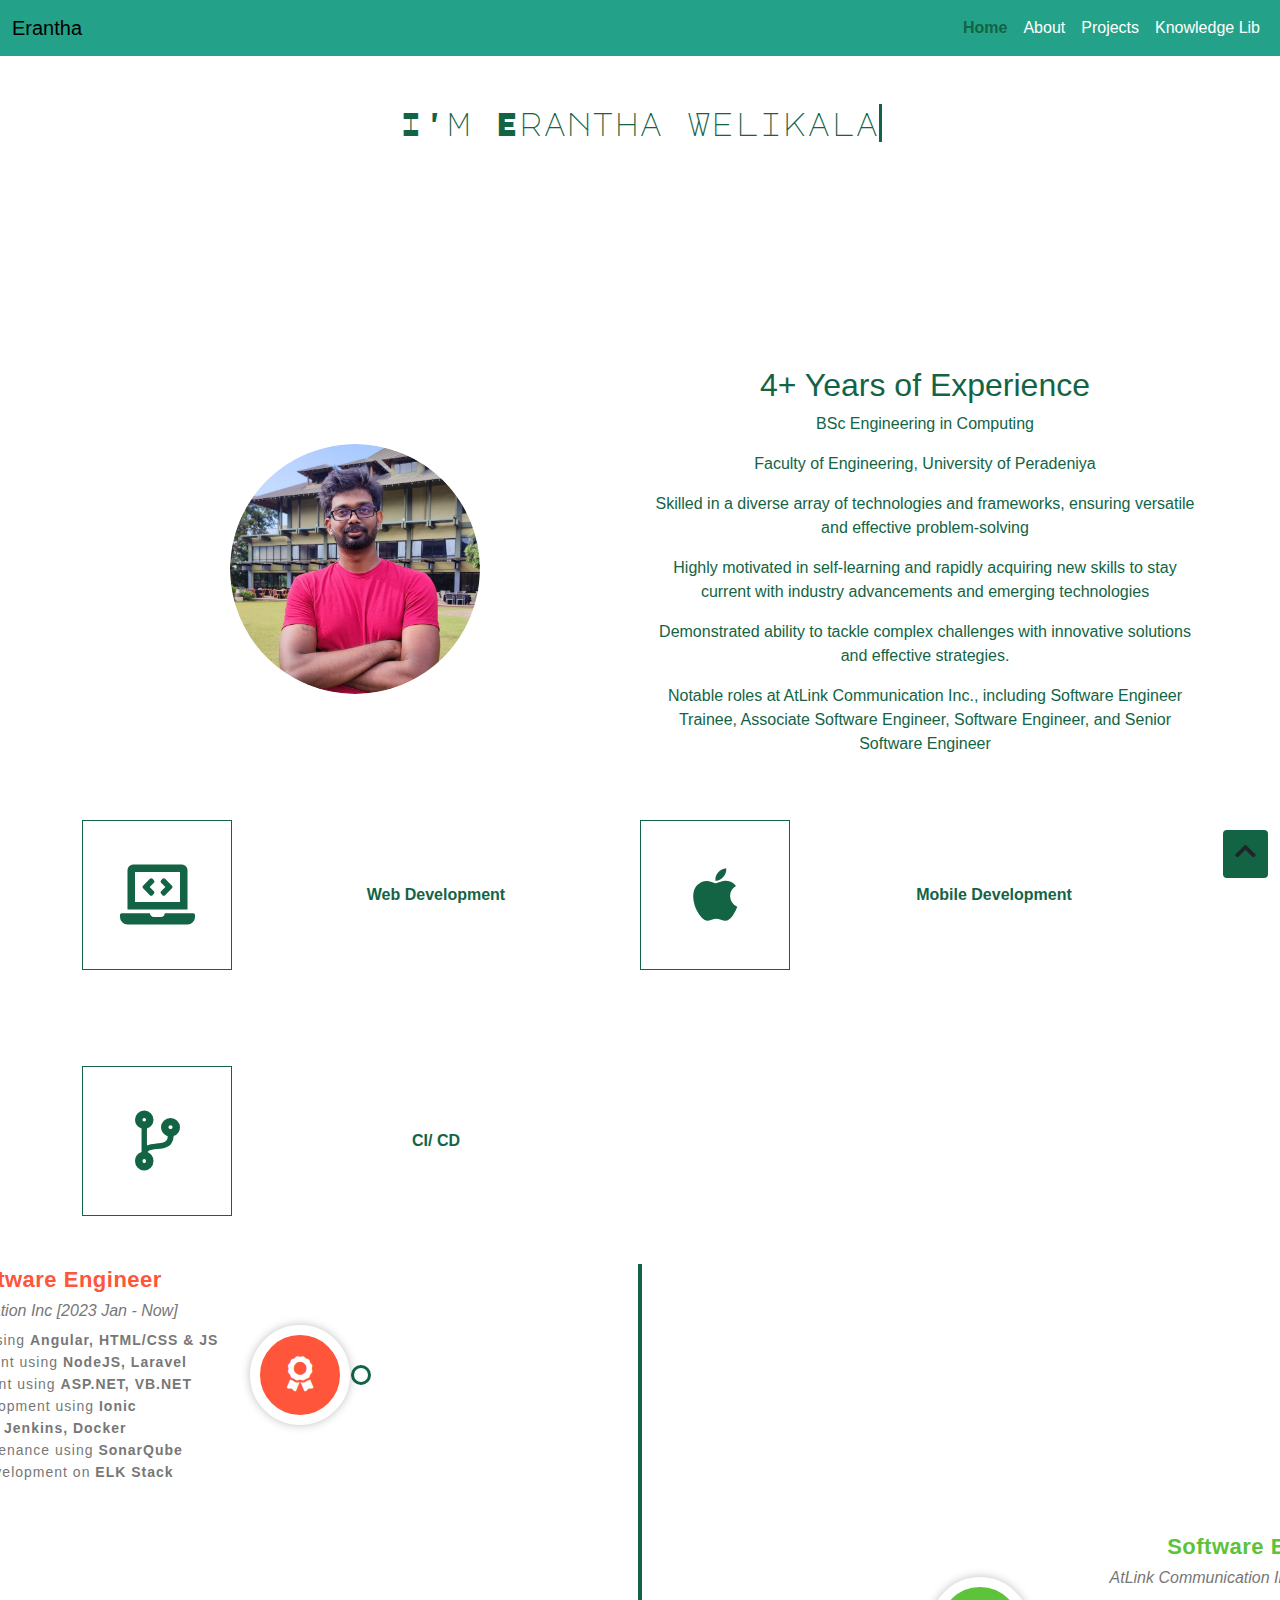
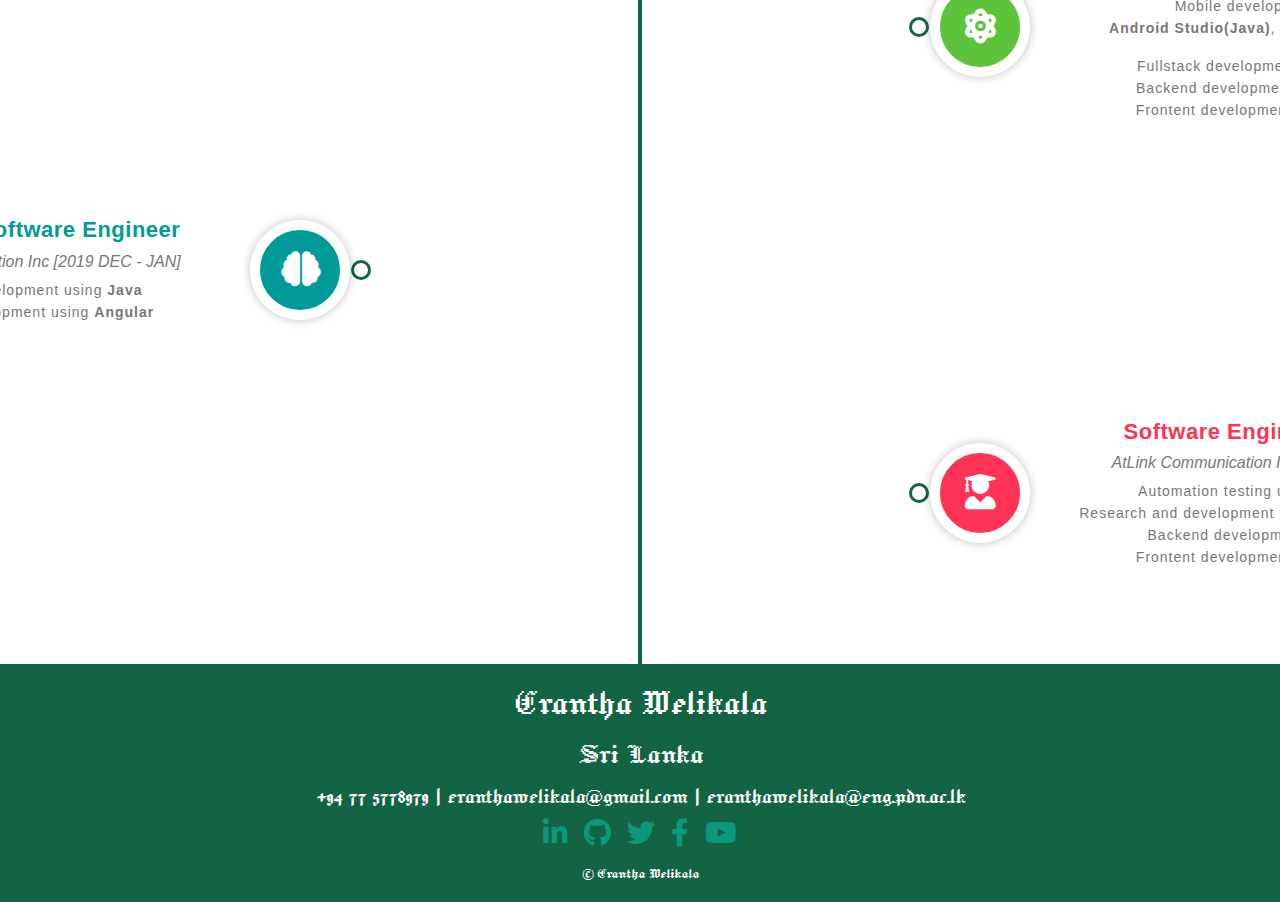
<file: index.html>
<!doctype html><html lang="en"><head><meta charset="utf-8"/><title>Erantha Welikala</title><meta name="title" content="Erantha Welikala"/><meta name="description" content="Explore the portfolio of Erantha Welikala, showcasing high-quality web development projects with expertise in both frontend and backend technologies."/><meta property="og:type" content="website"/><meta property="og:url" content="https://eranthawelikala.github.io/"/><meta property="og:title" content="Erantha Welikala"/><meta property="og:description" content="Explore the portfolio of Erantha Welikala, showcasing high-quality web development projects with expertise in both frontend and backend technologies."/><meta property="og:image" content="https://res.cloudinary.com/dubop55j1/image/upload/w_1000,c_fill,ar_1:1,g_auto,r_max,bo_5px_solid_red,b_rgb:262c35/v1721418538/lnxa11ok6hb4zctvejz9.png"/><meta property="twitter:card" content="summary_large_image"/><meta property="twitter:url" content="https://eranthawelikala.github.io/"/><meta property="twitter:title" content="Erantha Welikala"/><meta property="twitter:description" content="Explore the portfolio of Erantha Welikala, showcasing high-quality web development projects with expertise in both frontend and backend technologies."/><meta property="twitter:image" content="https://res.cloudinary.com/dubop55j1/image/upload/w_1000,c_fill,ar_1:1,g_auto,r_max,bo_5px_solid_red,b_rgb:262c35/v1721418538/lnxa11ok6hb4zctvejz9.png"/><link rel="icon" type="image/png" sizes="32x32" href="/favicon-32x32.png"><link rel="icon" type="image/png" sizes="16x16" href="/favicon-16x16.png"><meta name="viewport" content="width=device-width,initial-scale=1"/><link rel="preconnect" href="https://fonts.googleapis.com"><link rel="preconnect" href="https://fonts.gstatic.com" crossorigin><link href="https://fonts.googleapis.com/css2?family=Jacquard+12&family=Major+Mono+Display&display=swap" rel="stylesheet"><link href="https://cdnjs.cloudflare.com/ajax/libs/font-awesome/5.10.0/css/all.min.css" rel="stylesheet"><link rel="manifest" href="/manifest.json"/><script async src="https://www.googletagmanager.com/gtag/js?id=G-7Y8QKWNHR9"></script><script>function gtag(){dataLayer.push(arguments)}window.dataLayer=window.dataLayer||[],gtag("js",new Date),gtag("config","G-7Y8QKWNHR9")</script><script defer="defer" src="/static/js/main.39b03e7c.js"></script><link href="/static/css/main.6540b9e8.css" rel="stylesheet"></head><body><noscript>You need to enable JavaScript to run this app.</noscript><div id="root"></div></body></html>
</file>
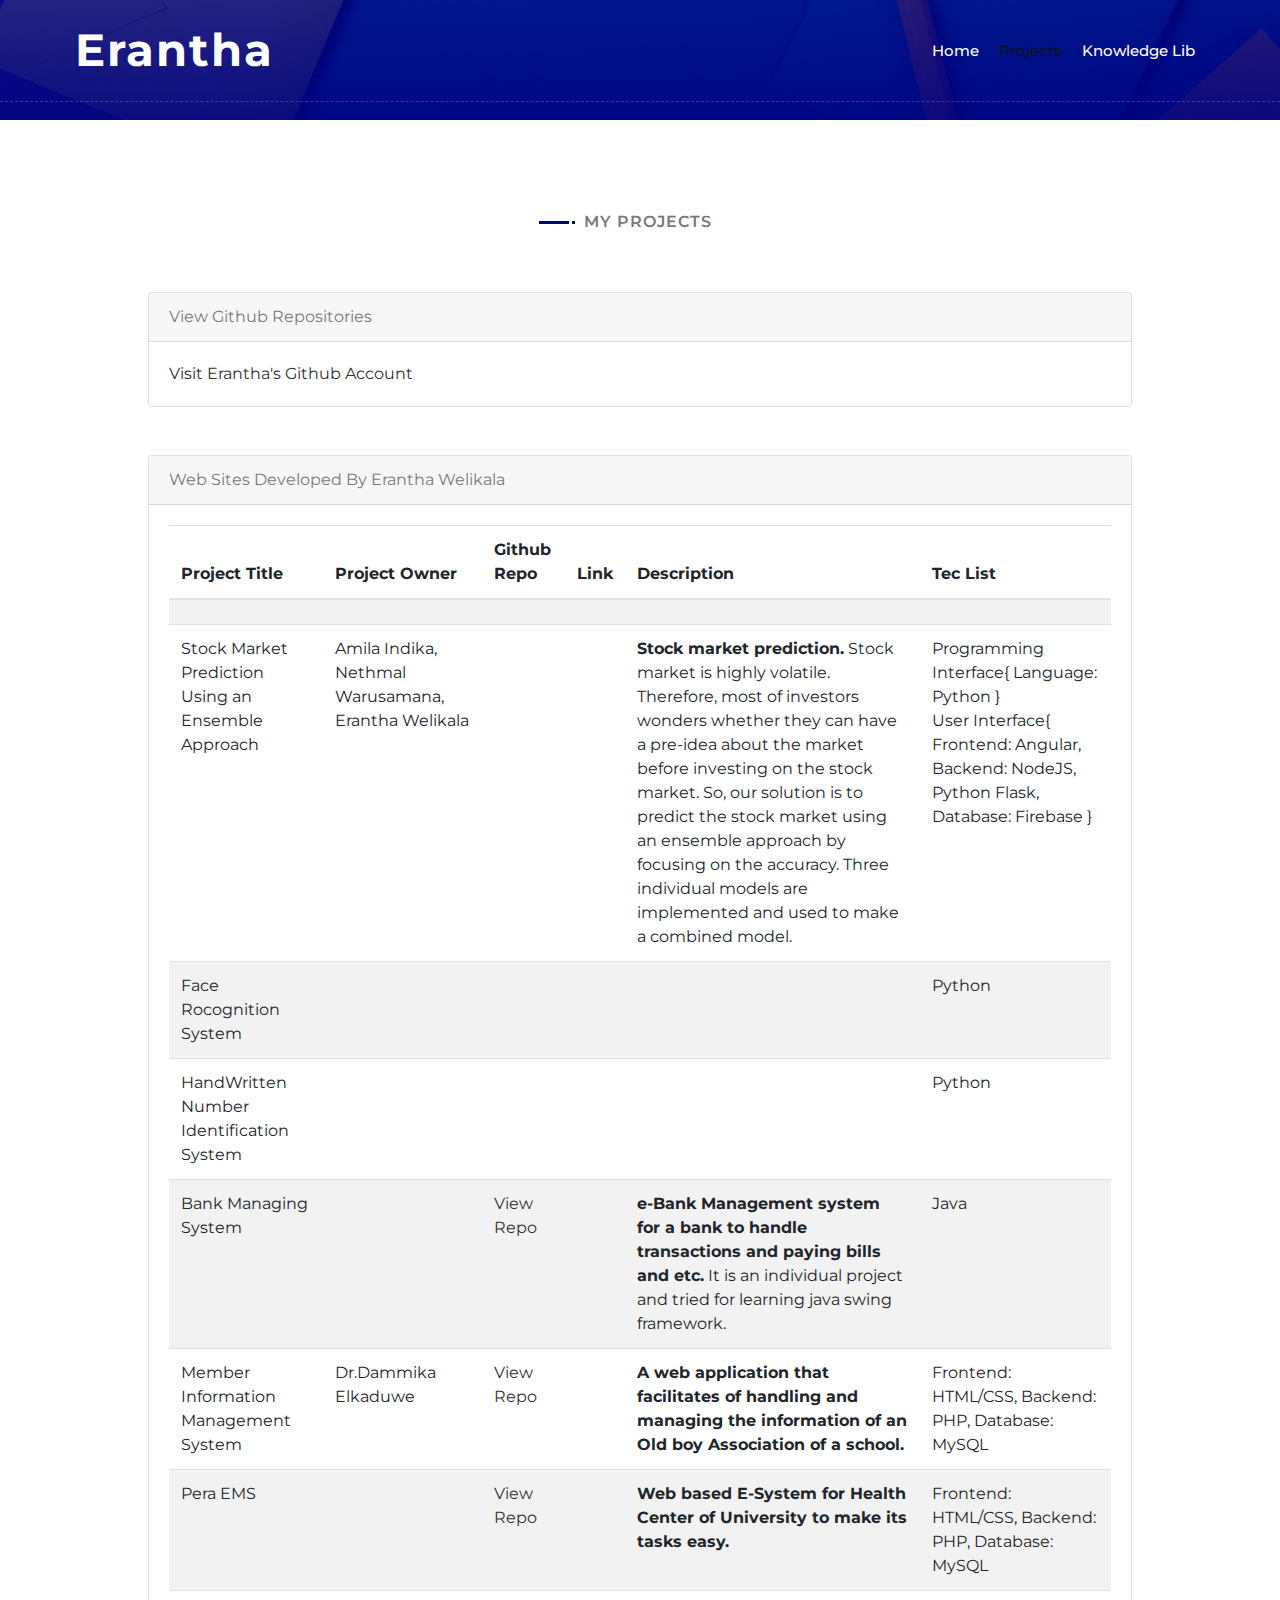
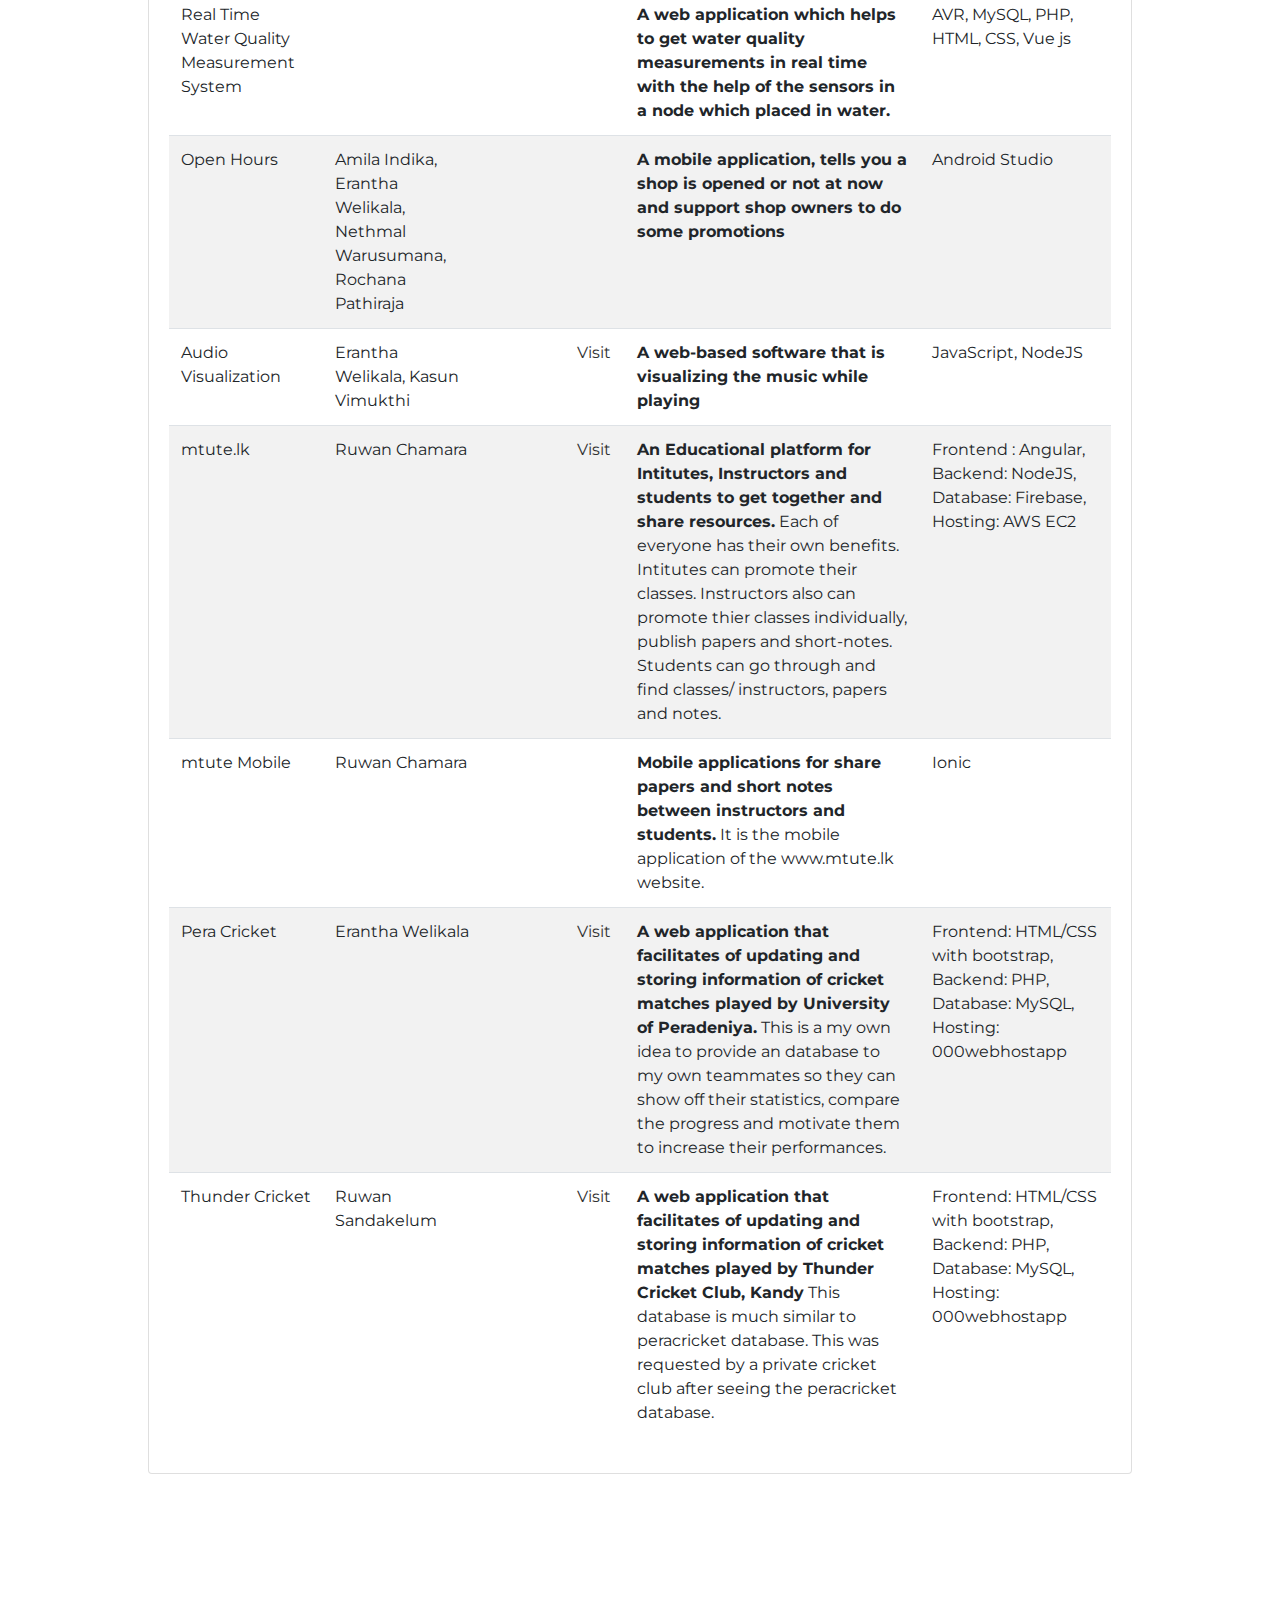
<file: projects/index.html>
<!DOCTYPE html>
<html lang="en">
    <head>
        <meta charset="utf-8">
        <title>Erantha Welikala</title>
        <meta content="width=device-width, initial-scale=1.0" name="viewport">
        <meta content="Erantha Welikala, Erantha, Software Engineer, UOP" name="keywords">
        <meta content="Erantha Welikala, Computer Engineer" name="description">

        <!-- Favicon -->
        <link href="/img/favicon.ico" rel="icon">

        <!-- Google Font -->
        <link href="https://fonts.googleapis.com/css2?family=Montserrat:wght@300;400;500;600;700&display=swap" rel="stylesheet">

        <!-- CSS Libraries -->
        <link href="https://stackpath.bootstrapcdn.com/bootstrap/4.4.1/css/bootstrap.min.css" rel="stylesheet">
        <link href="https://cdnjs.cloudflare.com/ajax/libs/font-awesome/5.10.0/css/all.min.css" rel="stylesheet">
        <link href="/lib/animate/animate.min.css" rel="stylesheet">
        <link href="/lib/owlcarousel/assets/owl.carousel.min.css" rel="stylesheet">
        <link href="/lib/lightbox/css/lightbox.min.css" rel="stylesheet">

        <!-- Template Stylesheet -->
        <link href="/css/style.css" rel="stylesheet">
    </head>

    <body data-spy="scroll" data-target=".navbar" data-offset="51">
        <!-- Nav Bar Start -->
        <div class="navbar navbar-expand-lg bg-light navbar-light">
            <div class="container-fluid">
                <a href="index.html" class="navbar-brand">Erantha</a>
                <button type="button" class="navbar-toggler" data-toggle="collapse" data-target="#navbarCollapse">
                    <span class="navbar-toggler-icon"></span>
                </button>

                <div class="collapse navbar-collapse justify-content-between" id="navbarCollapse">
                    <div class="navbar-nav ml-auto">
                        <a href="/" class="nav-item nav-link">Home</a>
                        <a href="/projects" class="nav-item nav-link active">Projects</a>
                        <a href="/technologies" class="nav-item nav-link">Knowledge Lib</a>
                    </div>
                </div>
            </div>
        </div>
        <!-- Nav Bar End -->


        <!-- Hero Start -->
        <div class="hero" id="home">
        </div>
        <!-- Hero End -->


        <!-- Projects Start -->
        <div class="projects" id="projects">
            <div class="container">
                <div class="section-header text-center wow zoomIn" data-wow-delay="0.1s">
                    <p>My Projects</p>
                </div>
                <div class="container-fluid">
                    <div class="card m-5">
                        <div class="card-header">
                            View Github Repositories
                        </div>
                        <div class="card-body">
                            <a href="https://github.com/eranthaWELIKALA">Visit Erantha's Github Account</a>
                        </div>
                    </div>
                    
                    <div class="card m-5">
                        <div class="card-header">
                            Web Sites Developed By Erantha Welikala
                        </div>
                        <div class="card-body">
                            <table class="table table-striped">
                            <thead>
                                <th>Project Title</th>
                                <th>Project Owner</th>
                                <th>Github Repo</th>
                                <th>Link</th>
                                <th>Description</th>
                                <th>Tec List</th>
                            </thead>
                            <tbody>
                                <tr>
                                <td></td>
                                <td></td>
                                <td></td>
                                <td></td>
                                <td></td>
                                <td></td>
                                </tr>
                                <tr>
                                <td>Stock Market Prediction Using an Ensemble Approach</td>
                                <td>Amila Indika, Nethmal Warusamana, Erantha Welikala</td>
                                <td></td>
                                <td></td>
                                <td>
                                    <b>Stock market prediction.</b>
                                    Stock market is highly volatile. Therefore, most of investors wonders whether they can have a pre-idea about the market before investing on the stock market.
                                    So, our solution is to predict the stock market using an ensemble approach by focusing on the accuracy. Three individual models are implemented and used to make a combined model.
                                </td>
                                <td>
                                    Programming Interface{
                                    Language: Python
                                    }<br>
                                    User Interface{
                                    Frontend: Angular, Backend: NodeJS, Python Flask, Database: Firebase
                                    }
                                </td>
                                </tr>
                                <tr>
                                <td>Face Rocognition System</td>
                                <td></td>
                                <td></td>
                                <td></td>
                                <td></td>
                                <td>Python</td>
                                </tr>
                                <tr>
                                <td>HandWritten Number Identification System</td>
                                <td></td>
                                <td></td>
                                <td></td>
                                <td></td>
                                <td>Python</td>
                                </tr>
                                <tr>
                                <td>Bank Managing System</td>
                                <td></td>
                                <td><a href="https://github.com/eranthaWELIKALA/Bank_Management_System ">View Repo</a></td>
                                <td></td>
                                <td>
                                    <b>e-Bank Management system for a bank to handle transactions and paying bills and etc.</b>
                                    It is an individual project and tried for learning java swing framework.
                                </td>
                                <td>Java</td>
                                </tr>
                                <tr>
                                <td>Member Information Management System</td>
                                <td>Dr.Dammika Elkaduwe</td>
                                <td><a href="https://github.com/eranthaWELIKALA/ProjectCO227.git ">View Repo</a></td>
                                <td></td>
                                <td><b>A web application that facilitates of handling and managing the information of an Old boy Association of a school.</b></td>
                                <td>
                                    Frontend: HTML/CSS, 
                                    Backend: PHP,
                                    Database: MySQL
                                </td>
                                </tr>
                                <tr>
                                <td>Pera EMS</td>
                                <td></td>
                                <td><a href="https://github.com/eranthaWELIKALA/PeraEMS-Project.git">View Repo</a></td>
                                <td></td>
                                <td><b>Web based E-System for Health Center of University to make its tasks easy.</b></td>
                                <td>
                                    Frontend: HTML/CSS, 
                                    Backend: PHP,
                                    Database: MySQL
                                </td>
                                </tr>
                                <tr>
                                <td>Real Time Water Quality Measurement System </td>
                                <td></td>
                                <td></td>
                                <td></td>
                                <td><b>A web application which helps to get water quality measurements in real time with the help of the sensors in a node which placed in water.</b></td>
                                <td>
                                    AVR, MySQL, PHP, HTML, CSS, Vue js  
                                </td>
                                </tr>
                                <tr>
                                <td>Open Hours</td>
                                <td>Amila Indika, Erantha Welikala, Nethmal Warusumana, Rochana Pathiraja</td>
                                <td></td>
                                <td></td>
                                <td><b>A mobile application, tells you a shop is opened or not at now and support shop owners to do some promotions</b></td>
                                <td>Android Studio </td>
                                </tr>
                                <tr>
                                <td>Audio Visualization</td>
                                <td>
                                    Erantha Welikala, Kasun Vimukthi
                                </td>
                                <td></td>
                                <td><a href="https://bestmusicvisualizer.herokuapp.com/">Visit</a></td>
                                <td><b>A web-based software that is visualizing the music while playing</b></td>
                                <td>JavaScript, NodeJS </td>
                                </tr>
                                <tr>
                                <td>mtute.lk</td>
                                <td>Ruwan Chamara</td>
                                <td></td>
                                <td><a href="http://www.mtute.lk">Visit</a></td>
                                <td>
                                    <b>An Educational platform for Intitutes, Instructors and students to get together and share resources.</b>
                                    Each of everyone has their own benefits. Intitutes can promote their classes. 
                                    Instructors also can promote thier classes individually, publish papers and short-notes. 
                                    Students can go through and find classes/ instructors, papers and notes.
                                </td>
                                <td>
                                    Frontend : Angular, 
                                    Backend: NodeJS, 
                                    Database: Firebase, 
                                    Hosting: AWS EC2</td>
                                </tr>
                                <tr>
                                <td>mtute Mobile</td>
                                <td>Ruwan Chamara</td>
                                <td></td>
                                <td></td>
                                <td>
                                    <b>Mobile applications for share papers and short notes between instructors and students.</b>
                                    It is the mobile application of the www.mtute.lk website.
                                </td>
                                <td>Ionic</td>
                                </tr>
                                <tr>
                                <td>Pera Cricket</td>
                                <td>Erantha Welikala</td>
                                <td></td>
                                <td><a href="https://peracricket.000webhostapp.com">Visit</a></td>
                                <td>
                                    <b>A web application that facilitates of updating and storing information of cricket matches played by University of Peradeniya.</b>                   
                                    This is a my own idea to provide an database to my own teammates so they can show off their statistics, 
                                    compare the progress and motivate them to increase their performances.
                                </td>
                                <td>
                                    Frontend: HTML/CSS with bootstrap,
                                    Backend: PHP,
                                    Database: MySQL,
                                    Hosting: 000webhostapp
                                </td>
                                </tr>
                                <tr>
                                <td>Thunder Cricket</td>
                                <td>Ruwan Sandakelum</td>
                                <td></td>
                                <td><a href="https://thundercc.000webhostapp.com">Visit</a></td>
                                <td>
                                    <b>A web application that facilitates of updating and storing information of cricket matches played by Thunder Cricket Club, Kandy</b>
                                    This database is much similar to peracricket database. This was requested by a private cricket club after seeing the peracricket database.
                                </td>
                                <td>
                                    Frontend: HTML/CSS with bootstrap,
                                    Backend: PHP,
                                    Database: MySQL,
                                    Hosting: 000webhostapp
                                </td>
                                </tr>
                            </tbody>
                            </table>
                        </div>
                    </div>
                </div>
            </div>
        </div>
        <!-- Projects End -->


        <!-- Footer Start -->
        <div class="footer wow fadeIn" data-wow-delay="0.3s">
            <div class="container-fluid">
                <div class="container">
                    <div class="footer-info">
                        <h2>Erantha Welikala</h2>
                        <h3>Colombo, Sri Lanka</h3>
                        <div class="footer-menu">
                            <p>+94 77 5778979</p>
                            <p>eranthawelikala@gmail.com</p>
                            <p>eranthawelikala@eng.pdn.ac.lk</p>
                        </div>
                        <div class="footer-social">
                            <a href="https://twitter.com/Eranthawelikala"><i class="fab fa-twitter"></i></a>
                            <a href="https://www.facebook.com/erantha.welikala"><i class="fab fa-facebook-f"></i></a>
                            <a href="https://www.youtube.com/channel/UCmRE5-5F7sRd74FTl3sHNnw"><i class="fab fa-youtube"></i></a>
                            <a href="https://github.com/eranthaWELIKALA"><i class="fab fa-github"></i></a>
                            <a href="https://www.linkedin.com/in/eranthawelikala/"><i class="fab fa-linkedin-in"></i></a>
                        </div>
                    </div>
                </div>
                <div class="container copyright">
                    <p>&copy; <a href="#">Erantha Welikala</a></p>
                </div>
            </div>
        </div>
        <!-- Footer End -->
        
        
        <!-- Back to top button -->
        <a href="#" class="btn back-to-top"><i class="fa fa-chevron-up"></i></a>
        
        
        <!-- Pre Loader -->
        <div id="loader" class="show">
            <div class="loader"></div>
        </div>

        
        <!-- JavaScript Libraries -->
        <script src="https://code.jquery.com/jquery-3.4.1.min.js"></script>
        <script src="https://stackpath.bootstrapcdn.com/bootstrap/4.4.1/js/bootstrap.bundle.min.js"></script>
        <script src="/lib/easing/easing.min.js"></script>
        <script src="/lib/wow/wow.min.js"></script>
        <script src="/lib/waypoints/waypoints.min.js"></script>
        <script src="/lib/typed/typed.min.js"></script>
        <script src="/lib/owlcarousel/owl.carousel.min.js"></script>
        <script src="/lib/isotope/isotope.pkgd.min.js"></script>
        <script src="/lib/lightbox/js/lightbox.min.js"></script>
        
        <!-- Contact Javascript File -->
        <script src="/mail/jqBootstrapValidation.min.js"></script>
        <script src="/mail/contact.js"></script>

        <!-- Template Javascript -->
        <script src="/js/main.js"></script>
    </body>
</html>
</file>
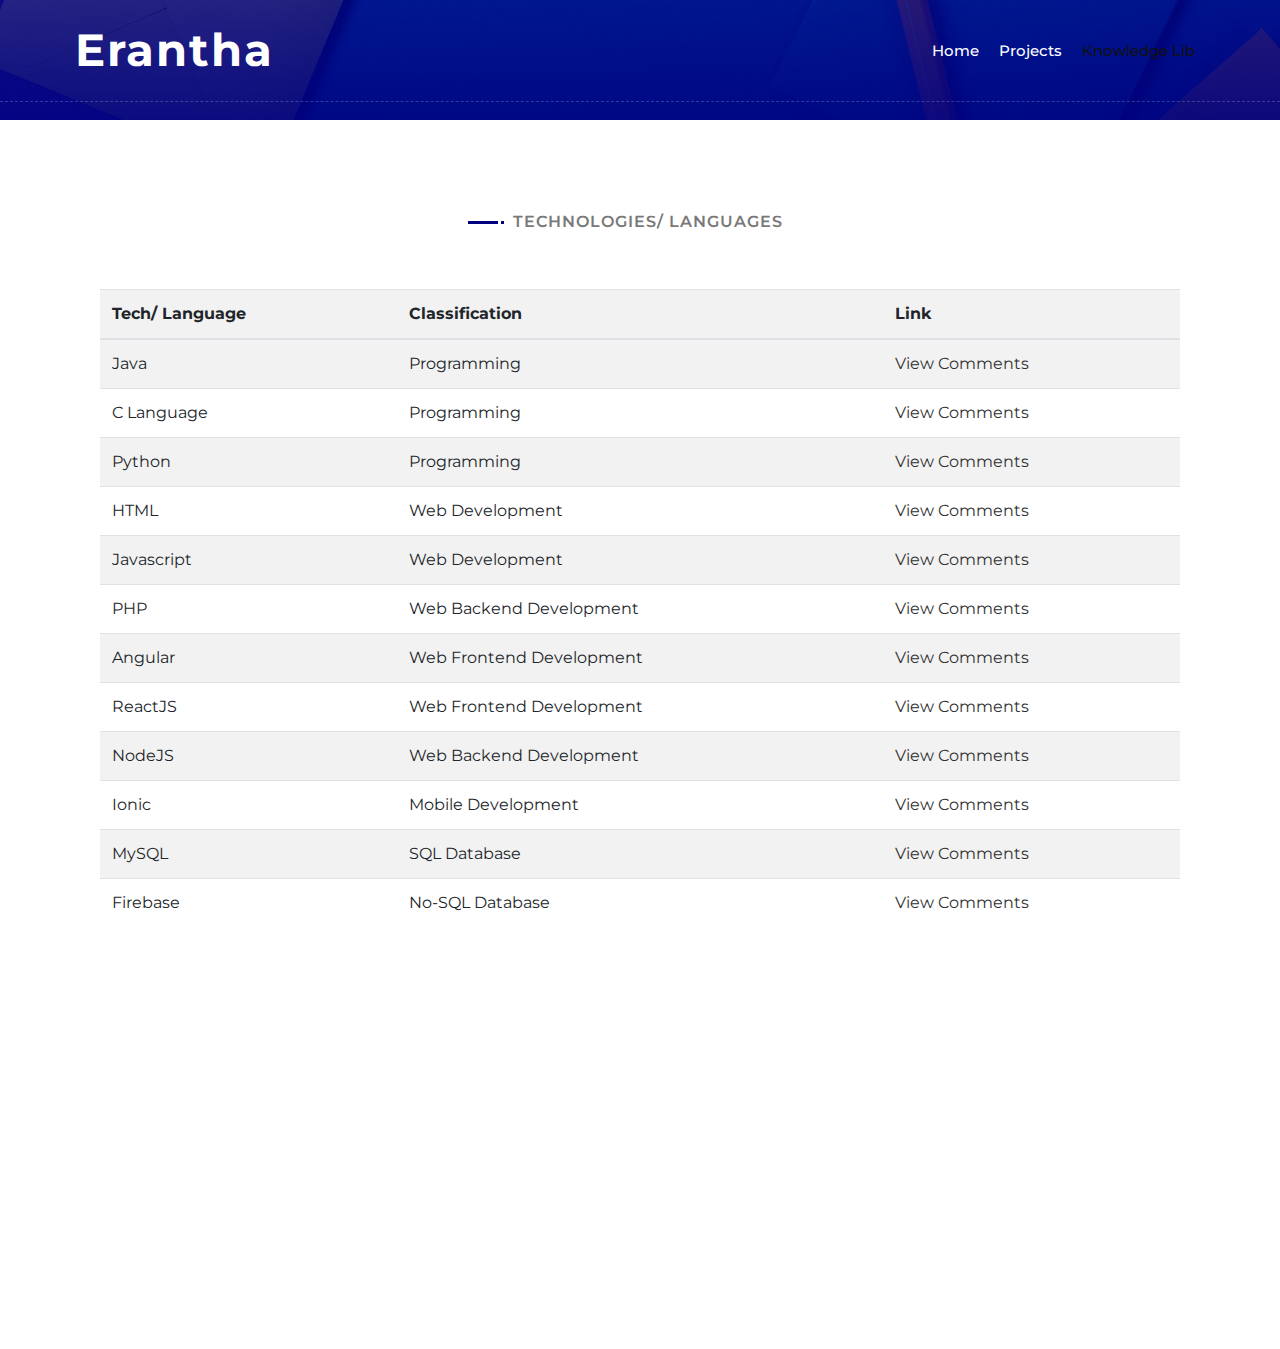
<file: technologies/index.html>
<!DOCTYPE html>
<html lang="en">
    <head>
        <meta charset="utf-8">
        <title>Erantha Welikala - Technologies</title>
        <meta content="width=device-width, initial-scale=1.0" name="viewport">
        <meta content="Erantha Welikala, Erantha, Software Engineer, UOP" name="keywords">
        <meta content="Erantha Welikala, Computer Engineer" name="description">

        <!-- Favicon -->
        <link href="/img/favicon.ico" rel="icon">

        <!-- Google Font -->
        <link href="https://fonts.googleapis.com/css2?family=Montserrat:wght@300;400;500;600;700&display=swap" rel="stylesheet">

        <!-- CSS Libraries -->
        <link href="https://stackpath.bootstrapcdn.com/bootstrap/4.4.1/css/bootstrap.min.css" rel="stylesheet">
        <link href="https://cdnjs.cloudflare.com/ajax/libs/font-awesome/5.10.0/css/all.min.css" rel="stylesheet">
        <link href="/lib/animate/animate.min.css" rel="stylesheet">
        <link href="/lib/owlcarousel/assets/owl.carousel.min.css" rel="stylesheet">
        <link href="/lib/lightbox/css/lightbox.min.css" rel="stylesheet">

        <!-- Template Stylesheet -->
        <link href="/css/style.css" rel="stylesheet">
    </head>

    <body data-spy="scroll" data-target=".navbar" data-offset="51">
        <!-- Nav Bar Start -->
        <div class="navbar navbar-expand-lg bg-light navbar-light">
            <div class="container-fluid">
                <a href="index.html" class="navbar-brand">Erantha</a>
                <button type="button" class="navbar-toggler" data-toggle="collapse" data-target="#navbarCollapse">
                    <span class="navbar-toggler-icon"></span>
                </button>

                <div class="collapse navbar-collapse justify-content-between" id="navbarCollapse">
                    <div class="navbar-nav ml-auto">
                        <a href="/" class="nav-item nav-link">Home</a>
                        <a href="/projects" class="nav-item nav-link">Projects</a>
                        <a href="#" class="nav-item nav-link active">Knowledge Lib</a>
                    </div>
                </div>
            </div>
        </div>
        <!-- Nav Bar End -->


        <!-- Hero Start -->
        <div class="hero" id="home">
        </div>
        <!-- Hero End -->


        <!-- Projects Start -->
        <div class="projects" id="projects">
            <div class="container">
                <div class="section-header text-center wow zoomIn" data-wow-delay="0.1s">
                    <p>Technologies/ Languages</p>
                </div>              
                <div class="container-fluid">
                    <div style="text-align: center;">
                        <h4></h4>
                    </div>
                    <table class="table table-striped">
                        <th>
                            Tech/ Language
                        </th>
                        <th>
                            Classification
                        </th>
                        <th>
                            Link
                        </th>
                        <tbody>
                            <tr>
                                <td>Java</td>
                                <td>Programming</td>
                                <td>
                                    <a href="#">View Comments</a>
                                </td>
                            </tr>
                            <tr>
                                <td>C Language</td>
                                <td>Programming</td>
                                <td>
                                    <a href="#">View Comments</a>
                                </td>
                            </tr>
                            <tr>
                                <td>Python</td>
                                <td>Programming</td>
                                <td>
                                    <a href="#">View Comments</a>
                                </td>
                            </tr>
                            <tr>
                                <td>HTML</td>
                                <td>Web Development</td>
                                <td>
                                    <a href="#">View Comments</a>
                                </td>
                            </tr>
                            <tr>
                                <td>Javascript</td>
                                <td>Web Development</td>
                                <td>
                                    <a href="#">View Comments</a>
                                </td>
                            </tr>
                            <tr>
                                <td>PHP</td>
                                <td>Web Backend Development</td>
                                <td>
                                    <a href="#">View Comments</a>
                                </td>
                            </tr>
                            <tr>
                                <td>Angular</td>
                                <td>Web Frontend Development</td>
                                <td>
                                    <a href="./angular.html">View Comments</a>
                                </td>
                            </tr>
                            <tr>
                                <td>ReactJS</td>
                                <td>Web Frontend Development</td>
                                <td>
                                    <a href="./react.html">View Comments</a>
                                </td>
                            </tr>
                            <tr>
                                <td>NodeJS</td>
                                <td>Web Backend Development</td>
                                <td>
                                    <a href="./nodejs.html">View Comments</a>
                                </td>
                            </tr>
                            <tr>
                                <td>Ionic</td>
                                <td>Mobile Development</td>
                                <td>
                                    <a href="#">View Comments</a>
                                </td>
                            </tr>
                            <tr>
                                <td>MySQL</td>
                                <td>SQL Database</td>
                                <td>
                                    <a href="#">View Comments</a>
                                </td>
                            </tr>
                            <tr>
                                <td>Firebase</td>
                                <td>No-SQL Database</td>
                                <td>
                                    <a href="#">View Comments</a>
                                </td>
                            </tr>
                        </tbody>
                    </table>
                </div>
            </div>
        </div>
        <!-- Projects End -->


        <!-- Footer Start -->
        <div class="footer wow fadeIn" data-wow-delay="0.3s">
            <div class="container-fluid">
                <div class="container">
                    <div class="footer-info">
                        <h2>Erantha Welikala</h2>
                        <h3>Colombo, Sri Lanka</h3>
                        <div class="footer-menu">
                            <p>+94 77 5778979</p>
                            <p>eranthawelikala@gmail.com</p>
                            <p>eranthawelikala@eng.pdn.ac.lk</p>
                        </div>
                        <div class="footer-social">
                            <a href="https://twitter.com/Eranthawelikala"><i class="fab fa-twitter"></i></a>
                            <a href="https://www.facebook.com/erantha.welikala"><i class="fab fa-facebook-f"></i></a>
                            <a href="https://www.youtube.com/channel/UCmRE5-5F7sRd74FTl3sHNnw"><i class="fab fa-youtube"></i></a>
                            <a href="https://github.com/eranthaWELIKALA"><i class="fab fa-github"></i></a>
                            <a href="https://www.linkedin.com/in/eranthawelikala/"><i class="fab fa-linkedin-in"></i></a>
                        </div>
                    </div>
                </div>
                <div class="container copyright">
                    <p>&copy; <a href="#">Erantha Welikala</a></p>
                </div>
            </div>
        </div>
        <!-- Footer End -->
        
        
        <!-- Back to top button -->
        <a href="#" class="btn back-to-top"><i class="fa fa-chevron-up"></i></a>
        
        
        <!-- Pre Loader -->
        <div id="loader" class="show">
            <div class="loader"></div>
        </div>

        
        <!-- JavaScript Libraries -->
        <script src="https://code.jquery.com/jquery-3.4.1.min.js"></script>
        <script src="https://stackpath.bootstrapcdn.com/bootstrap/4.4.1/js/bootstrap.bundle.min.js"></script>
        <script src="/lib/easing/easing.min.js"></script>
        <script src="/lib/wow/wow.min.js"></script>
        <script src="/lib/waypoints/waypoints.min.js"></script>
        <script src="/lib/typed/typed.min.js"></script>
        <script src="/lib/owlcarousel/owl.carousel.min.js"></script>
        <script src="/lib/isotope/isotope.pkgd.min.js"></script>
        <script src="/lib/lightbox/js/lightbox.min.js"></script>
        
        <!-- Contact Javascript File -->
        <script src="/mail/jqBootstrapValidation.min.js"></script>
        <script src="/mail/contact.js"></script>

        <!-- Template Javascript -->
        <script src="/js/main.js"></script>
    </body>
</html>
</file>
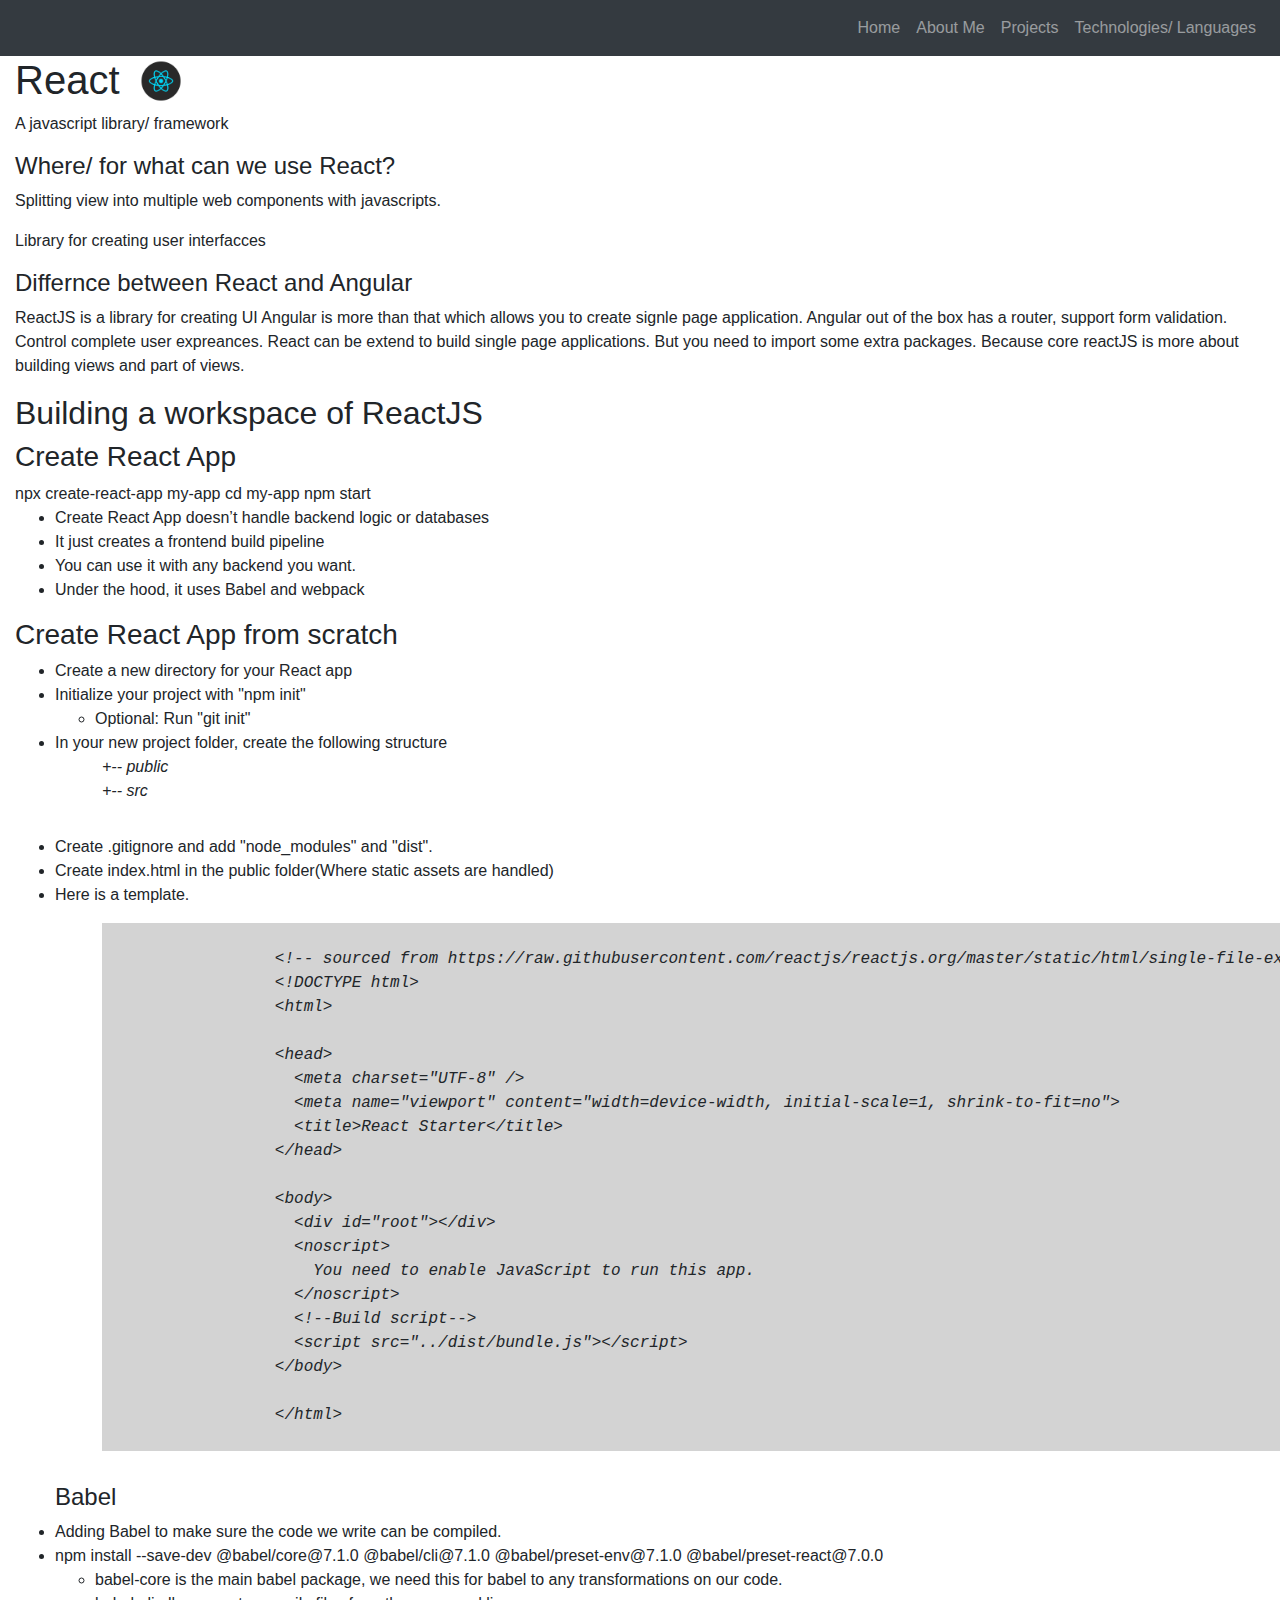
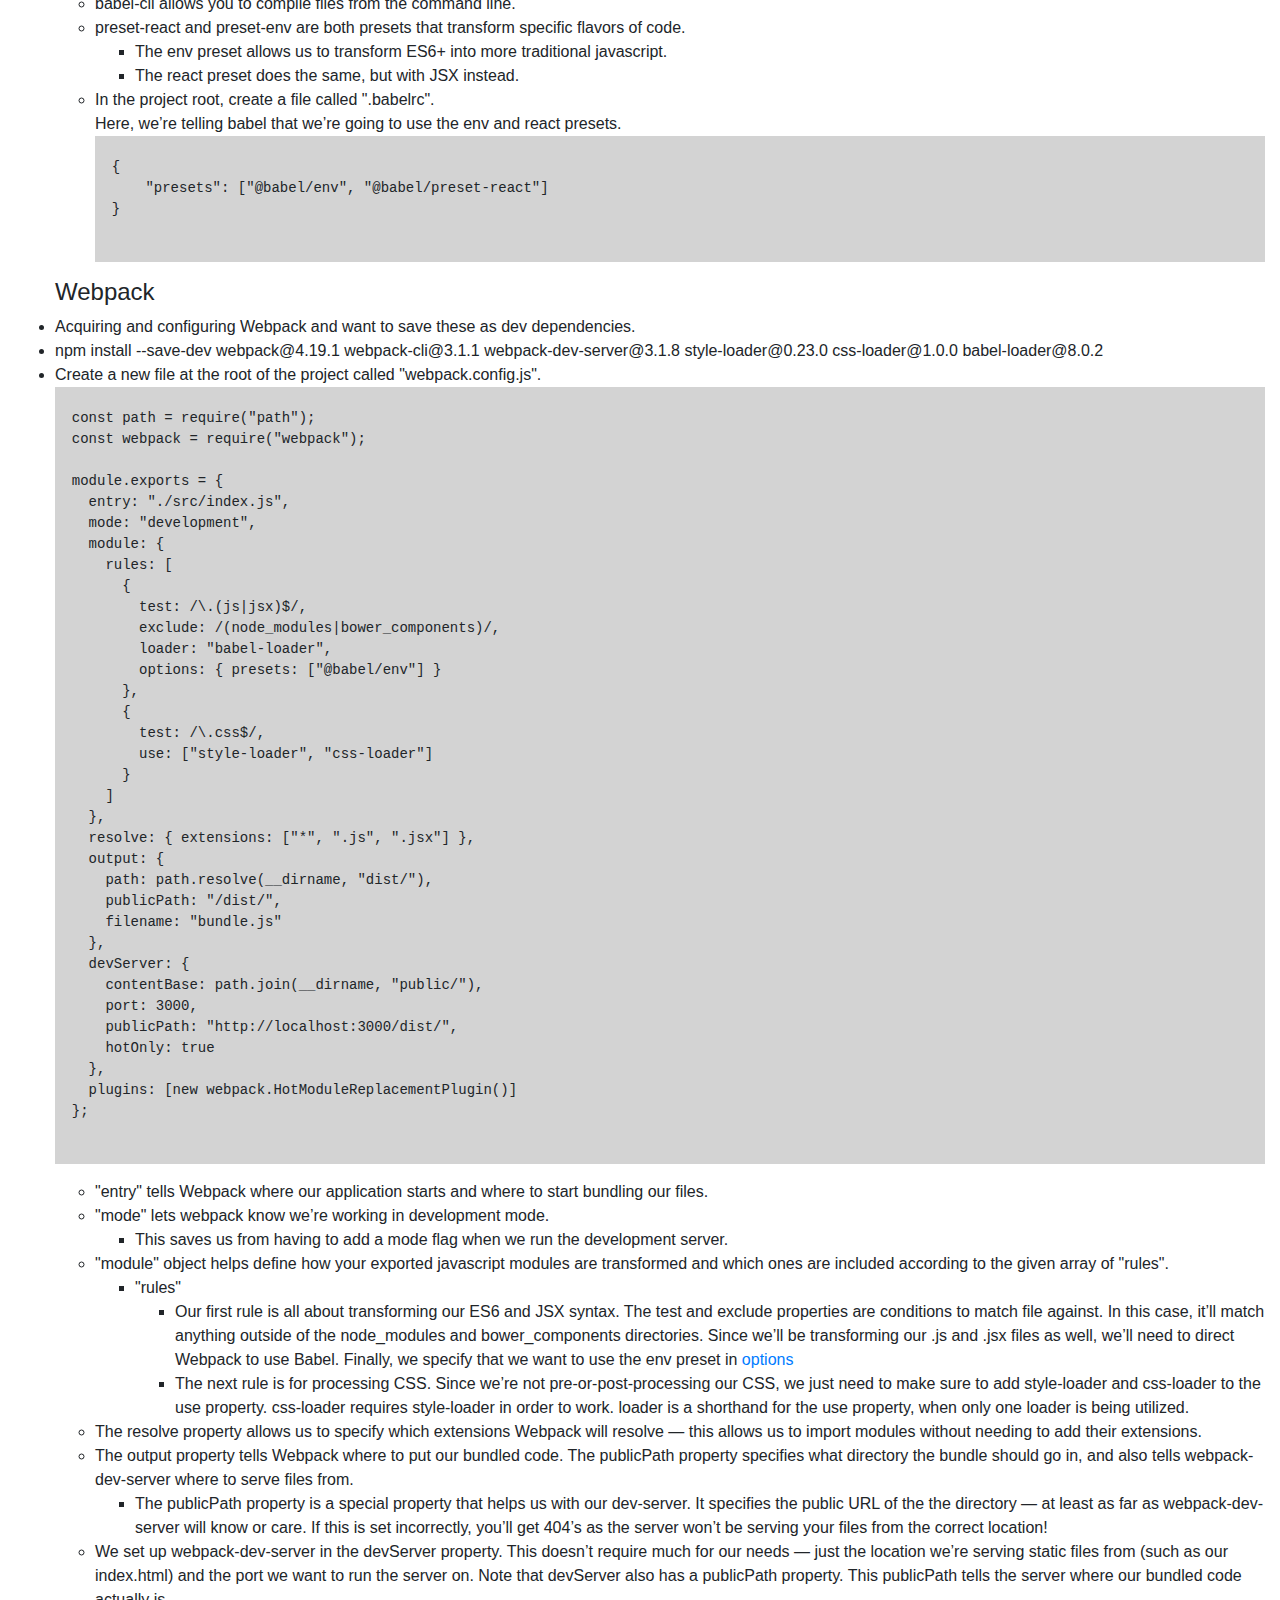
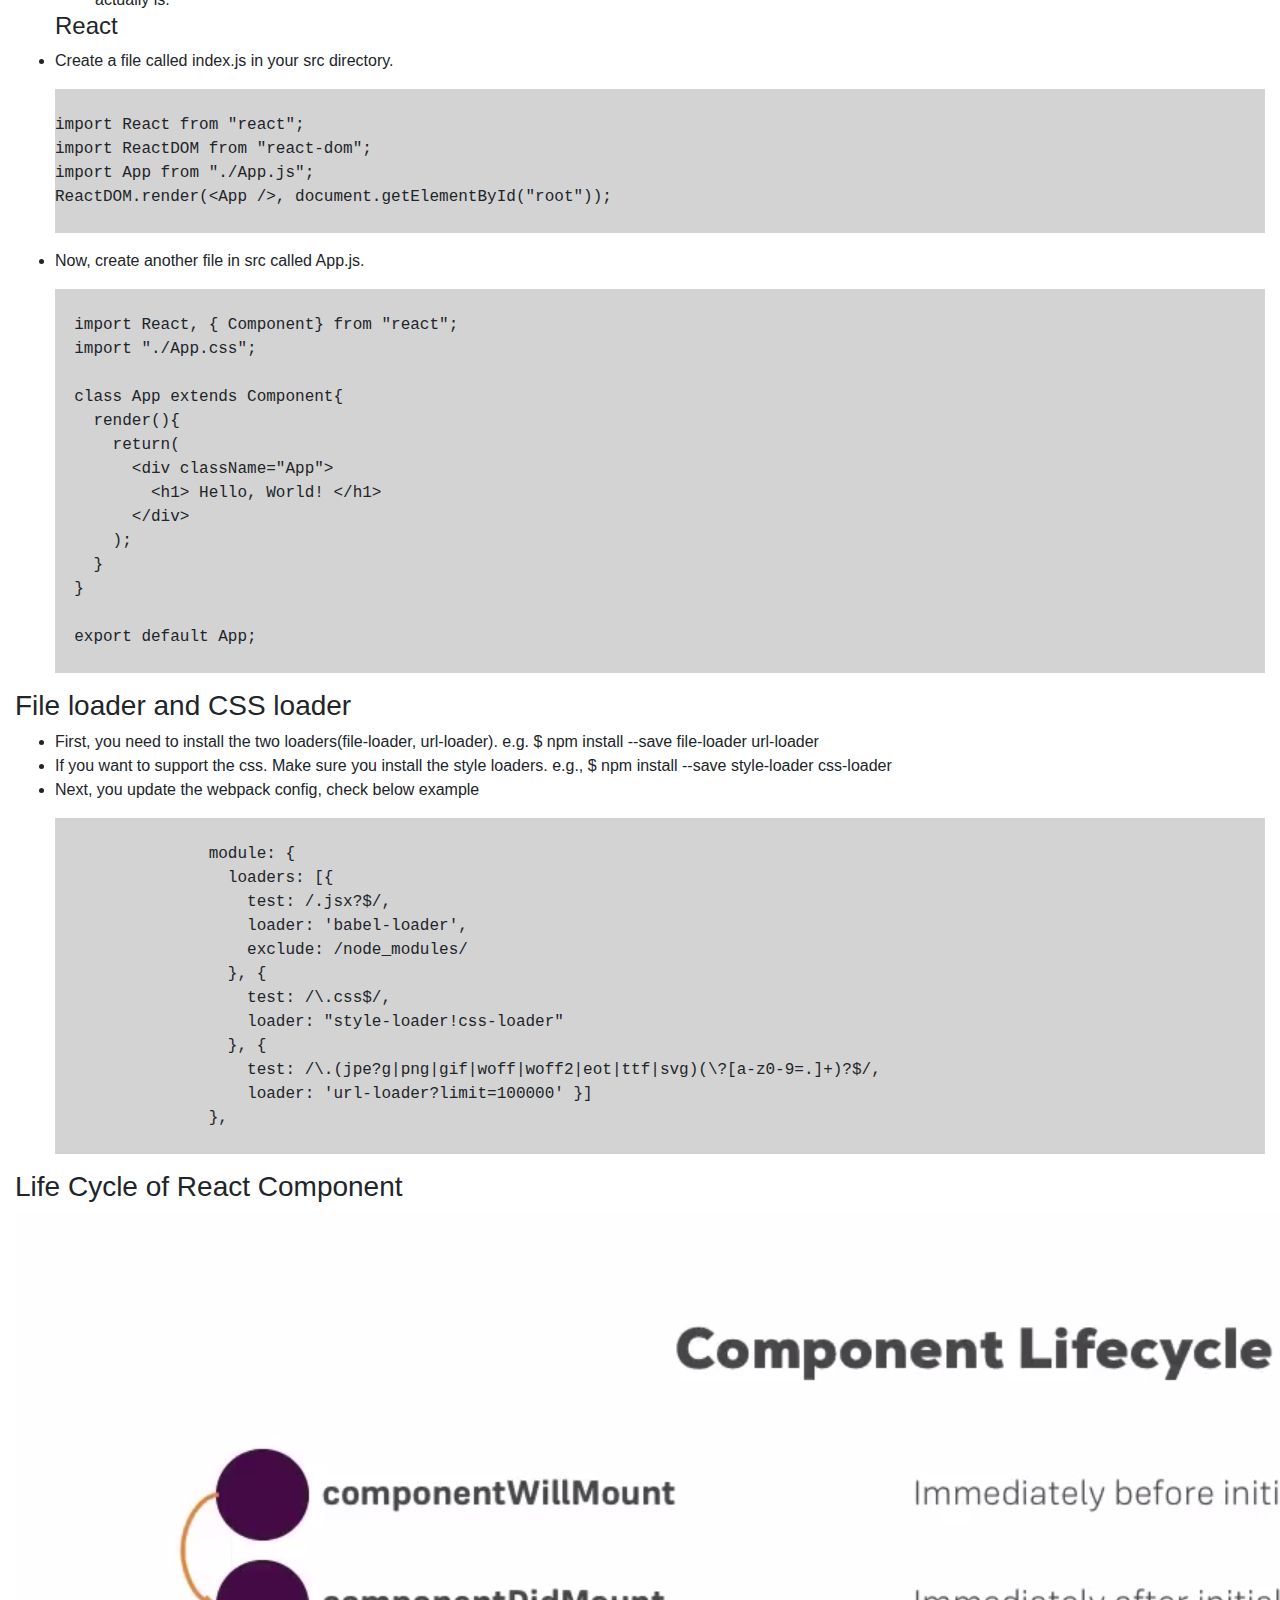
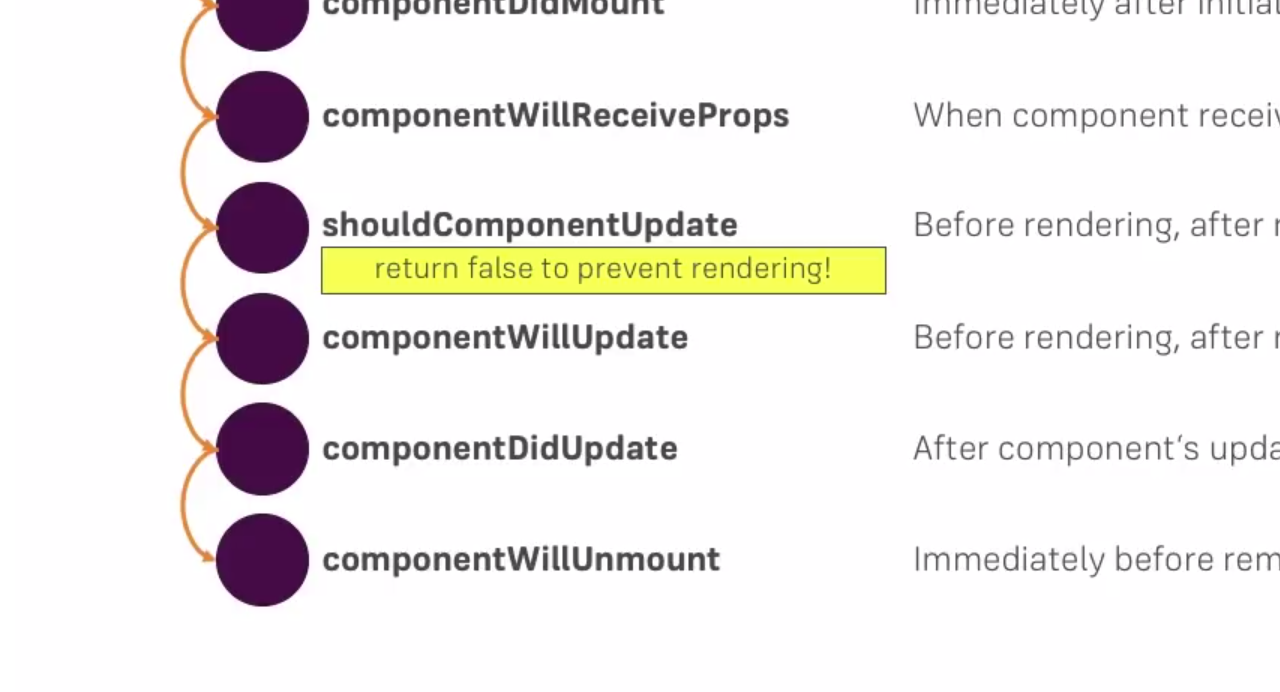
<file: technologies/react.html>
<!DOCTYPE html>
<html>
    <head>
        <title>ReactJS</title>
        <meta charset="utf-8">
        <meta name="viewport" content="width=device-width, initial-scale=1">
        <link rel="stylesheet" href="https://maxcdn.bootstrapcdn.com/bootstrap/4.4.1/css/bootstrap.min.css">
        <script src="https://ajax.googleapis.com/ajax/libs/jquery/3.4.1/jquery.min.js"></script>
        <script src="https://cdnjs.cloudflare.com/ajax/libs/popper.js/1.16.0/umd/popper.min.js"></script>
        <script src="https://maxcdn.bootstrapcdn.com/bootstrap/4.4.1/js/bootstrap.min.js"></script>
    </head>

    <body>
        <div>
          <nav class="navbar navbar-expand-md bg-dark navbar-dark justify-content-end">
            <button class="navbar-toggler" type="button" data-toggle="collapse" data-target="#collapsibleNavbar">
              <span class="navbar-toggler-icon"></span>
            </button>
            <div class="collapse navbar-collapse justify-content-end" id="collapsibleNavbar">
              <ul class="navbar-nav">
                <li class="nav-item">
                  <a class="nav-link" href="/">Home</a>
                </li>
                <li class="nav-item">
                  <a class="nav-link" href="/aboutMe.html">About Me</a>
                </li>
                <li class="nav-item">
                  <a class="nav-link" href="/projects/">Projects</a>
                </li>                
                <li class="nav-item">
                  <a class="nav-link" href="/technologies">Technologies/ Languages</a>
              </li>
                </ul>
            </div>		  
          </nav>
        </div>
        <div class="container-fluid">
          <div class="container-fluid">
            <div class="row">
              <h1>React</h1>
              <img src="../assets/reactjs.png" style="width: 50px; height: 50px;margin-left: 1rem;">
            </div>
          </div>
          <p>A javascript library/ framework</p>
  
          <h4>Where/ for what can we use React?</h4>
          <p>Splitting view into multiple web components with javascripts.</p>
          <p>Library for creating user interfacces</p>
  
          <h4>Differnce between React and Angular</h4>
  
          <p>ReactJS is a library for creating UI Angular is more than that which allows you to create signle page application.
          Angular out of the box has a router, support form validation. Control complete user expreances. React can be extend to build single page applications.
          But you need to import some extra packages. Because core reactJS is more about building views and part of views.</p>
  
          <h2>Building a workspace of ReactJS</h2>
  
          <h3 id="create">Create React App</h3>
  
          npx create-react-app my-app
          cd my-app
          npm start
  
          <ul>
            <li>
              Create React App doesn’t handle backend logic or databases
            </li>
            <li>
              It just creates a frontend build pipeline
            </li>
            <li>
              You can use it with any backend you want.
            </li>
            <li>
              Under the hood, it uses Babel and webpack
            </li>
          </ul>
  
          <h3 id="create_scratch">Create React App from scratch</h3>
          <ul>
            <li>
              Create a new directory for your React app
            </li>
            <li>
              Initialize your project with "npm init"
              <ul>
                <li>
                  Optional: Run "git init"
                </li>
              </ul>
            </li>
            <li>
              In your new project folder, create the following structure
              <div class="container-fluid" style="font-style: italic; margin: 2rem; margin-top: 0;">
                +-- public<br>
                +-- src
              </div>
            </li>
            <li>
              Create .gitignore and add "node_modules" and "dist".
            </li>
            <li>
              Create index.html in the public folder(Where static assets are handled)
            </li>
            <li>
              Here is a template.
              <div class="container-fluid" style="font-style: italic; margin: 2rem; margin-top: 0;">
                <xmp style="background-color: lightgray;">
                  <!-- sourced from https://raw.githubusercontent.com/reactjs/reactjs.org/master/static/html/single-file-example.html -->
                  <!DOCTYPE html>
                  <html>
  
                  <head>
                    <meta charset="UTF-8" />
                    <meta name="viewport" content="width=device-width, initial-scale=1, shrink-to-fit=no">
                    <title>React Starter</title>
                  </head>
  
                  <body>
                    <div id="root"></div>
                    <noscript>
                      You need to enable JavaScript to run this app.
                    </noscript>
                    <!--Build script-->
                    <script src="../dist/bundle.js"></script>
                  </body>
  
                  </html>
                </xmp>
              </div>
            </li>
            <h4>Babel</h4>
            <li>
              Adding Babel to make sure the code we write can be compiled.
            </li>
            <li>
              npm install --save-dev @babel/core@7.1.0 @babel/cli@7.1.0 @babel/preset-env@7.1.0 @babel/preset-react@7.0.0
              <ul>
                <li>
                  babel-core is the main babel package, we need this for babel to any transformations on our code.
                </li>
                <li>
                  babel-cli allows you to compile files from the command line.
                </li>
                <li>
                  preset-react and preset-env are both presets that transform specific flavors of code.
                  <ul>
                    <li>
                      The env preset allows us to transform ES6+ into more traditional javascript.
                    </li>
                    <li>
                      The react preset does the same, but with JSX instead.
                    </li>
                  </ul>
                </li>
                <li>
                  In the project root, create a file called ".babelrc".<br>
                  Here, we’re telling babel that we’re going to use the env and react presets.
                  <pre style="background-color: lightgray;">
                    <code>
  {
      "presets": ["@babel/env", "@babel/preset-react"]
  }
                    </code>
                  </pre>
                </li>
              </ul>
            </li>
            <h4>
              Webpack
            </h4>
            <li>
              Acquiring and configuring Webpack and want to save these as dev dependencies.
            </li>
            <li>
              npm install --save-dev webpack@4.19.1 webpack-cli@3.1.1 webpack-dev-server@3.1.8 style-loader@0.23.0 css-loader@1.0.0 babel-loader@8.0.2
            </li>
            <li>
              Create a new file at the root of the project called "webpack.config.js".
              <pre style="background-color: lightgray;">
                <code>
  const path = require("path");
  const webpack = require("webpack");
  
  module.exports = {
    entry: "./src/index.js",
    mode: "development",
    module: {
      rules: [
        {
          test: /\.(js|jsx)$/,
          exclude: /(node_modules|bower_components)/,
          loader: "babel-loader",
          options: { presets: ["@babel/env"] }
        },
        {
          test: /\.css$/,
          use: ["style-loader", "css-loader"]
        }
      ]
    },
    resolve: { extensions: ["*", ".js", ".jsx"] },
    output: {
      path: path.resolve(__dirname, "dist/"),
      publicPath: "/dist/",
      filename: "bundle.js"
    },
    devServer: {
      contentBase: path.join(__dirname, "public/"),
      port: 3000,
      publicPath: "http://localhost:3000/dist/",
      hotOnly: true
    },
    plugins: [new webpack.HotModuleReplacementPlugin()]
  };
                </code>
              </pre>
              <ul>
                <li>
                  "entry" tells Webpack where our application starts and where to start bundling our files.
                </li>
                <li>
                  "mode" lets webpack know we’re working in development mode.
                  <ul>
                    <li>This saves us from having to add a mode flag when we run the development server.</li>
                  </ul>
                </li>
                <li>
                  "module" object helps define how your exported javascript modules are transformed and which ones are included according to the given array of "rules".
                  <ul>
                    <li>
                      "rules"
                      <ul>
                        <li>
                          Our first rule is all about transforming our ES6 and JSX syntax.
                          The test and exclude properties are conditions to match file against. 
                          In this case, it’ll match anything outside of the node_modules and bower_components directories. 
                          Since we’ll be transforming our .js and .jsx files as well, we’ll need to direct Webpack to use Babel. 
                          Finally, we specify that we want to use the env preset in <a href="https://webpack.js.org/configuration/module/">options</a>
                        </li>
                        <li>
                          The next rule is for processing CSS. 
                          Since we’re not pre-or-post-processing our CSS, 
                          we just need to make sure to add style-loader and css-loader to the use property. 
                          css-loader requires style-loader in order to work. loader is a shorthand for the use property, 
                          when only one loader is being utilized.
                        </li>
                      </ul>
                    </li>
                  </ul>
                </li>
                <li>
                  The resolve property allows us to specify which extensions Webpack will resolve — this allows us to import modules without needing to add their extensions.
                </li>
                <li>
                  The output property tells Webpack where to put our bundled code. The publicPath property specifies what directory the bundle should go in, and also tells webpack-dev-server where to serve files from.
                  <ul>
                    <li>
                      The publicPath property is a special property that helps us with our dev-server. It specifies the public URL of the the directory — at least as far as webpack-dev-server will know or care. If this is set incorrectly, you’ll get 404’s as the server won’t be serving your files from the correct location!
                    </li>
                  </ul>
                </li>
                <li>
                  We set up webpack-dev-server in the devServer property. This doesn’t require much for our needs — just the location we’re serving static files from (such as our index.html) and the port we want to run the server on. Note that devServer also has a publicPath property. This publicPath tells the server where our bundled code actually is.
                </li>
              </ul>
            </li>
            <h4>React</h4>
            <li>Create a file called index.js in your src directory.
              <xmp style="background-color: lightgray;">
import React from "react";
import ReactDOM from "react-dom";
import App from "./App.js";
ReactDOM.render(<App />, document.getElementById("root"));
              </xmp>
            </li>
            <li>
              Now, create another file in src called App.js.
              <xmp style="background-color: lightgray;">  
  import React, { Component} from "react";
  import "./App.css";
  
  class App extends Component{
    render(){
      return(
        <div className="App">
          <h1> Hello, World! </h1>
        </div>
      );
    }
  }
  
  export default App;          
              </xmp>
            </li>
          </ul>


          <h3 id="image_loader">File loader and CSS loader</h3>
          <ul>
            <li>
              First, you need to install the two loaders(file-loader, url-loader). e.g. $ npm install --save file-loader url-loader
            </li>
            <li>
              If you want to support the css. Make sure you install the style loaders. e.g., $ npm install --save style-loader css-loader
            </li>
            <li>
              Next, you update the webpack config, check below example
              <xmp style="background-color: lightgray;">
                module: {
                  loaders: [{
                    test: /.jsx?$/,
                    loader: 'babel-loader',
                    exclude: /node_modules/
                  }, {
                    test: /\.css$/,
                    loader: "style-loader!css-loader"
                  }, {
                    test: /\.(jpe?g|png|gif|woff|woff2|eot|ttf|svg)(\?[a-z0-9=.]+)?$/,
                    loader: 'url-loader?limit=100000' }]
                },
              </xmp>
            </li>
          </ul>

          <h3 id="lifeCycle">Life Cycle of React Component</h3>
          <img src="../assets/react01.png">
        </div>

    </body>
</html>
</file>
<file: static/css/main.6540b9e8.css>
@charset "UTF-8";.App{text-align:center}.main-timeline{font-family:Poppins,sans-serif;position:relative;-webkit-user-select:none;user-select:none}.main-timeline:after{clear:both;content:"";display:block}.main-timeline:before{background-color:var(--main-color);bottom:0;content:"";height:100%;left:50%;position:absolute;top:0;transform:translateX(-50%);width:4px}.main-timeline .timeline{float:left;margin:0 2px 0 0;padding:3px 0;transform:translateX(-50%);transition:all .5s ease-out;width:50%}.main-timeline .timeline:nth-child(2n){transform:translateX(50%);transition:all .5s ease-out}.main-timeline .timeline.visible{opacity:1;transform:translateX(0)}.main-timeline .timeline-content{color:#777;display:block;padding:0 130px 0 0;position:relative;text-decoration:none}.main-timeline .timeline-content:before{background:#fff;border:3px solid var(--main-color);content:"";height:20px;right:-10px;width:20px}.main-timeline .timeline-content:before,.main-timeline .timeline-icon{border-radius:50%;position:absolute;top:50%;transform:translateY(-50%)}.main-timeline .timeline-icon{background-color:#fe553b;border:10px solid #fff;box-shadow:0 0 10px #00000040;color:#fff;font-size:35px;font-weight:600;height:100px;line-height:80px;right:11px;text-align:center;width:100px;z-index:1}.main-timeline .title{color:#fe553b;font-size:22px;font-weight:600;letter-spacing:.5px;margin:0 0 8px 10px;text-transform:capitalize}.main-timeline .sub-title{margin-left:10px}.main-timeline .description{font-size:14px;letter-spacing:1px;line-height:22px;margin:0 0 0 10px}.main-timeline .timeline:nth-child(2n){float:right;margin:0 0 0 2px}.main-timeline .timeline:nth-child(2n) .timeline-content{padding:0 0 0 130px}.main-timeline .timeline:nth-child(2n) .timeline-content:before{left:-10px;right:auto}.main-timeline .timeline:nth-child(2n) .timeline-icon{left:11px;right:auto}.main-timeline .timeline:nth-child(4n+2) .timeline-icon{background-color:#5cc33a}.main-timeline .timeline:nth-child(4n+2) .title{color:#5cc33a}.main-timeline .timeline:nth-child(4n+3) .timeline-icon{background-color:#009b99}.main-timeline .timeline:nth-child(4n+3) .title{color:#009b99}.main-timeline .timeline:nth-child(4n+4) .timeline-icon{background-color:#fe3356}.main-timeline .timeline:nth-child(4n+4) .title{color:#fe3356}@media screen and (max-width:767px){.main-timeline:before{left:23px;transform:translateX(0)}.main-timeline .timeline,.main-timeline .timeline:nth-child(2n){margin:0 0 20px;width:100%}.main-timeline .timeline-content,.main-timeline .timeline:nth-child(2n) .timeline-content{padding:0 0 0 150px}.main-timeline .timeline-content:before,.main-timeline .timeline:nth-child(2n) .timeline-content:before{left:0}.main-timeline .timeline-icon,.main-timeline .timeline:nth-child(2n) .timeline-icon{left:20px;right:auto}}@media screen and (max-width:479px){.main-timeline .timeline-content,.main-timeline .timeline:nth-child(2n) .timeline-content{padding:120px 0 0 25px}.main-timeline .timeline-content:before,.main-timeline .timeline:nth-child(2n) .timeline-content:before{top:43px;transform:translateY(0)}.main-timeline .timeline-icon,.main-timeline .timeline:nth-child(2n) .timeline-icon{top:0;transform:translateY(0)}}.UserDescription_typingAnimation__GJk-\+{border-right:3px solid;color:var(--main-color);display:inline-block;overflow:hidden;white-space:nowrap}.UserDescription_typingAnimatedText1__h19CN{animation:UserDescription_typing1__r0pZU 10s steps(20) infinite,UserDescription_blinkCaret__oB-O8 .5s step-end infinite}.UserDescription_typingAnimatedText2__\+XKbo{animation:UserDescription_typing2__NOz4R 10s steps(20) infinite,UserDescription_blinkCaret__oB-O8 .5s step-end infinite;opacity:0}.UserDescription_typingAnimatedText3__UJ9D7{animation:UserDescription_typing3__oBz6f 10s steps(20) infinite,UserDescription_blinkCaret__oB-O8 .5s step-end infinite;opacity:0}.UserDescription_typingAnimatedText4__VqkTn{animation:UserDescription_typing4__7CfuJ 10s steps(20) infinite,UserDescription_blinkCaret__oB-O8 .5s step-end infinite;opacity:0}@media (max-width:600px){.UserDescription_typingAnimatedText1__h19CN,.UserDescription_typingAnimatedText2__\+XKbo,.UserDescription_typingAnimatedText3__UJ9D7,.UserDescription_typingAnimatedText4__VqkTn{animation:none;border:none;font-size:large;opacity:1;width:100svw}}@media (min-width:600px){@keyframes UserDescription_typing1__r0pZU{0%{border-right:3px solid;width:0}19.99%{border-right:3px solid;width:20ch}20%{border:none;width:20ch}83%{opacity:1;width:20ch}to{border:none;opacity:0;width:20ch}}@keyframes UserDescription_typing2__NOz4R{0%{opacity:0;width:0}19.99%{opacity:0;width:0}20%{border-right:3px solid;opacity:1}36.99%{border-right:3px solid;opacity:1;width:17ch}37%{border:none;opacity:1;width:17ch}83%{opacity:1;width:17ch}to{border:none;opacity:0;width:17ch}}@keyframes UserDescription_typing3__oBz6f{0%{opacity:0;width:0}36.99%{opacity:0;width:0}37%{border-right:3px solid;opacity:1}58.99%{border-right:3px solid;opacity:1;width:22ch}59%{border:none;opacity:1;width:22ch}83%{opacity:1;width:22ch}to{border:none;opacity:0;width:22ch}}@keyframes UserDescription_typing4__7CfuJ{0%{opacity:0;width:0}58.99%{opacity:0;width:0}59%{border-right:3px solid;opacity:1;width:0}82.99%{border-right:3px solid;opacity:1;width:24ch}83%{opacity:1;width:24ch}to{opacity:0;width:24ch}}@keyframes UserDescription_blinkCaret__oB-O8{0%,to{border-color:#0000}50%{border-color:var(--main-color)}}}.HomePage_serviceItem__l9lgt{align-items:center;box-shadow:inset 0 0 0 0 #0000;color:var(--main-color);display:flex;font-weight:bolder;height:150px;justify-content:center;position:relative;transition:.5s ease-out;width:150px}.HomePage_serviceItem__l9lgt:hover{box-shadow:inset 600px 0 0 0 var(--main-color);color:#fff;font-size:1.5rem}.HomePage_serviceIcon__6vRDg{align-items:center;background:#fff;border:1px solid var(--main-color);display:flex;justify-content:center;min-height:150px;position:relative;width:150px}.HomePage_serviceIcon__6vRDg i{color:var(--main-color);font-size:60px;position:relative;transition:.3s}.HomePage_serviceItem__l9lgt:hover i{font-size:75px}.HomePage_experience-container__NA0Dk{box-shadow:0 0 60px #00000014}.HomePage_experience-time-container__A-2sX{border-left:4px solid var(--main-color)}.HomePage_circle__baC1K{background-color:#fff;border:2px solid var(--main-color);border-radius:50%;height:20px;left:0;position:relative;top:0;transform:translateY(-50%) translateX(-825%);width:20px}.HomePage_imageContainer__UN3YE{height:250px;overflow:hidden;width:250px}.HomePage_roundImage__jEfQN{border-radius:50%;height:100%;object-fit:cover;width:100%}.profileImg{aspect-ratio:16/9!important;object-fit:cover}.About_circle__rtLDa{background-color:#fff;border:2px solid var(--main-color);border-radius:50%;height:20px;left:0;position:relative;top:0;transform:translateY(-50%) translateX(-825%);width:20px}.About_imageContainer__MXwf4{height:250px;position:relative;width:250px}.About_roundImage__D\+73m{border-radius:50%;height:100%;object-fit:cover;position:relative;width:100%;z-index:2}.About_shadowBackground__RX6k2{background-color:var(--main-color);border-radius:50%;height:100%;left:35px;position:absolute;top:-25px;width:100%;z-index:1}.Footer_footer__2vI7u{background-color:var(--main-color);color:var(--secondary-color)}.Footer_footerSocial__elzUR a{color:rgba(var(--highlight-color-rgb),1);color:rgba(var(--highlight-color-rgb),var(--bs-link-opacity,1))}.Footer_copyright__emhtn a,.Footer_copyright__emhtn p,.Footer_footerInfo__nqmPE a{color:rgba(var(--secondary-color-rgb),1);color:rgba(var(--secondary-color-rgb),var(--bs-link-opacity,1));-webkit-text-decoration:solid!important;text-decoration:solid!important}/*!
 * Bootstrap  v5.3.3 (https://getbootstrap.com/)
 * Copyright 2011-2024 The Bootstrap Authors
 * Licensed under MIT (https://github.com/twbs/bootstrap/blob/main/LICENSE)
 */:root,[data-bs-theme=light]{--bs-blue:#0d6efd;--bs-indigo:#6610f2;--bs-purple:#6f42c1;--bs-pink:#d63384;--bs-red:#dc3545;--bs-orange:#fd7e14;--bs-yellow:#ffc107;--bs-green:#198754;--bs-teal:#20c997;--bs-cyan:#0dcaf0;--bs-black:#000;--bs-white:#fff;--bs-gray:#6c757d;--bs-gray-dark:#343a40;--bs-gray-100:#f8f9fa;--bs-gray-200:#e9ecef;--bs-gray-300:#dee2e6;--bs-gray-400:#ced4da;--bs-gray-500:#adb5bd;--bs-gray-600:#6c757d;--bs-gray-700:#495057;--bs-gray-800:#343a40;--bs-gray-900:#212529;--bs-primary:#0d6efd;--bs-secondary:#6c757d;--bs-success:#198754;--bs-info:#0dcaf0;--bs-warning:#ffc107;--bs-danger:#dc3545;--bs-light:#f8f9fa;--bs-dark:#212529;--bs-primary-rgb:13,110,253;--bs-secondary-rgb:108,117,125;--bs-success-rgb:25,135,84;--bs-info-rgb:13,202,240;--bs-warning-rgb:255,193,7;--bs-danger-rgb:220,53,69;--bs-light-rgb:248,249,250;--bs-dark-rgb:33,37,41;--bs-primary-text-emphasis:#052c65;--bs-secondary-text-emphasis:#2b2f32;--bs-success-text-emphasis:#0a3622;--bs-info-text-emphasis:#055160;--bs-warning-text-emphasis:#664d03;--bs-danger-text-emphasis:#58151c;--bs-light-text-emphasis:#495057;--bs-dark-text-emphasis:#495057;--bs-primary-bg-subtle:#cfe2ff;--bs-secondary-bg-subtle:#e2e3e5;--bs-success-bg-subtle:#d1e7dd;--bs-info-bg-subtle:#cff4fc;--bs-warning-bg-subtle:#fff3cd;--bs-danger-bg-subtle:#f8d7da;--bs-light-bg-subtle:#fcfcfd;--bs-dark-bg-subtle:#ced4da;--bs-primary-border-subtle:#9ec5fe;--bs-secondary-border-subtle:#c4c8cb;--bs-success-border-subtle:#a3cfbb;--bs-info-border-subtle:#9eeaf9;--bs-warning-border-subtle:#ffe69c;--bs-danger-border-subtle:#f1aeb5;--bs-light-border-subtle:#e9ecef;--bs-dark-border-subtle:#adb5bd;--bs-white-rgb:255,255,255;--bs-black-rgb:0,0,0;--bs-font-sans-serif:system-ui,-apple-system,"Segoe UI",Roboto,"Helvetica Neue","Noto Sans","Liberation Sans",Arial,sans-serif,"Apple Color Emoji","Segoe UI Emoji","Segoe UI Symbol","Noto Color Emoji";--bs-font-monospace:SFMono-Regular,Menlo,Monaco,Consolas,"Liberation Mono","Courier New",monospace;--bs-gradient:linear-gradient(180deg,#ffffff26,#fff0);--bs-body-font-family:var(--bs-font-sans-serif);--bs-body-font-size:1rem;--bs-body-font-weight:400;--bs-body-line-height:1.5;--bs-body-color:#212529;--bs-body-color-rgb:33,37,41;--bs-body-bg:#fff;--bs-body-bg-rgb:255,255,255;--bs-emphasis-color:#000;--bs-emphasis-color-rgb:0,0,0;--bs-secondary-color:#212529bf;--bs-secondary-color-rgb:33,37,41;--bs-secondary-bg:#e9ecef;--bs-secondary-bg-rgb:233,236,239;--bs-tertiary-color:#21252980;--bs-tertiary-color-rgb:33,37,41;--bs-tertiary-bg:#f8f9fa;--bs-tertiary-bg-rgb:248,249,250;--bs-heading-color:inherit;--bs-link-color:#0d6efd;--bs-link-color-rgb:13,110,253;--bs-link-decoration:underline;--bs-link-hover-color:#0a58ca;--bs-link-hover-color-rgb:10,88,202;--bs-code-color:#d63384;--bs-highlight-color:#212529;--bs-highlight-bg:#fff3cd;--bs-border-width:1px;--bs-border-style:solid;--bs-border-color:#dee2e6;--bs-border-color-translucent:rgba(0,0,0,.175);--bs-border-radius:0.375rem;--bs-border-radius-sm:0.25rem;--bs-border-radius-lg:0.5rem;--bs-border-radius-xl:1rem;--bs-border-radius-xxl:2rem;--bs-border-radius-2xl:var(--bs-border-radius-xxl);--bs-border-radius-pill:50rem;--bs-box-shadow:0 0.5rem 1rem #00000026;--bs-box-shadow-sm:0 0.125rem 0.25rem rgba(0,0,0,.075);--bs-box-shadow-lg:0 1rem 3rem rgba(0,0,0,.175);--bs-box-shadow-inset:inset 0 1px 2px rgba(0,0,0,.075);--bs-focus-ring-width:0.25rem;--bs-focus-ring-opacity:0.25;--bs-focus-ring-color:#0d6efd40;--bs-form-valid-color:#198754;--bs-form-valid-border-color:#198754;--bs-form-invalid-color:#dc3545;--bs-form-invalid-border-color:#dc3545}[data-bs-theme=dark]{--bs-body-color:#dee2e6;--bs-body-color-rgb:222,226,230;--bs-body-bg:#212529;--bs-body-bg-rgb:33,37,41;--bs-emphasis-color:#fff;--bs-emphasis-color-rgb:255,255,255;--bs-secondary-color:#dee2e6bf;--bs-secondary-color-rgb:222,226,230;--bs-secondary-bg:#343a40;--bs-secondary-bg-rgb:52,58,64;--bs-tertiary-color:#dee2e680;--bs-tertiary-color-rgb:222,226,230;--bs-tertiary-bg:#2b3035;--bs-tertiary-bg-rgb:43,48,53;--bs-primary-text-emphasis:#6ea8fe;--bs-secondary-text-emphasis:#a7acb1;--bs-success-text-emphasis:#75b798;--bs-info-text-emphasis:#6edff6;--bs-warning-text-emphasis:#ffda6a;--bs-danger-text-emphasis:#ea868f;--bs-light-text-emphasis:#f8f9fa;--bs-dark-text-emphasis:#dee2e6;--bs-primary-bg-subtle:#031633;--bs-secondary-bg-subtle:#161719;--bs-success-bg-subtle:#051b11;--bs-info-bg-subtle:#032830;--bs-warning-bg-subtle:#332701;--bs-danger-bg-subtle:#2c0b0e;--bs-light-bg-subtle:#343a40;--bs-dark-bg-subtle:#1a1d20;--bs-primary-border-subtle:#084298;--bs-secondary-border-subtle:#41464b;--bs-success-border-subtle:#0f5132;--bs-info-border-subtle:#087990;--bs-warning-border-subtle:#997404;--bs-danger-border-subtle:#842029;--bs-light-border-subtle:#495057;--bs-dark-border-subtle:#343a40;--bs-heading-color:inherit;--bs-link-color:#6ea8fe;--bs-link-hover-color:#8bb9fe;--bs-link-color-rgb:110,168,254;--bs-link-hover-color-rgb:139,185,254;--bs-code-color:#e685b5;--bs-highlight-color:#dee2e6;--bs-highlight-bg:#664d03;--bs-border-color:#495057;--bs-border-color-translucent:#ffffff26;--bs-form-valid-color:#75b798;--bs-form-valid-border-color:#75b798;--bs-form-invalid-color:#ea868f;--bs-form-invalid-border-color:#ea868f;color-scheme:dark}*,:after,:before{box-sizing:border-box}@media (prefers-reduced-motion:no-preference){:root{scroll-behavior:smooth}}body{-webkit-text-size-adjust:100%;-webkit-tap-highlight-color:transparent;background-color:#fff;background-color:var(--bs-body-bg);color:#212529;color:var(--bs-body-color);font-family:system-ui,-apple-system,Segoe UI,Roboto,Helvetica Neue,Noto Sans,Liberation Sans,Arial,sans-serif,Apple Color Emoji,Segoe UI Emoji,Segoe UI Symbol,Noto Color Emoji;font-family:var(--bs-body-font-family);font-size:1rem;font-size:var(--bs-body-font-size);font-weight:400;font-weight:var(--bs-body-font-weight);line-height:1.5;line-height:var(--bs-body-line-height);text-align:var(--bs-body-text-align)}hr{border:0;border-top:1px solid;border-top:var(--bs-border-width) solid;color:inherit;margin:1rem 0;opacity:.25}.h1,.h2,.h3,.h4,.h5,.h6,h1,h2,h3,h4,h5,h6{color:inherit;color:var(--bs-heading-color);font-weight:500;line-height:1.2;margin-bottom:.5rem;margin-top:0}.h1,h1{font-size:calc(1.375rem + 1.5vw)}@media (min-width:1200px){.h1,h1{font-size:2.5rem}}.h2,h2{font-size:calc(1.325rem + .9vw)}@media (min-width:1200px){.h2,h2{font-size:2rem}}.h3,h3{font-size:calc(1.3rem + .6vw)}@media (min-width:1200px){.h3,h3{font-size:1.75rem}}.h4,h4{font-size:calc(1.275rem + .3vw)}@media (min-width:1200px){.h4,h4{font-size:1.5rem}}.h5,h5{font-size:1.25rem}.h6,h6{font-size:1rem}p{margin-bottom:1rem;margin-top:0}abbr[title]{cursor:help;-webkit-text-decoration:underline dotted;text-decoration:underline dotted;-webkit-text-decoration-skip-ink:none;text-decoration-skip-ink:none}address{font-style:normal;line-height:inherit;margin-bottom:1rem}ol,ul{padding-left:2rem}dl,ol,ul{margin-bottom:1rem;margin-top:0}ol ol,ol ul,ul ol,ul ul{margin-bottom:0}dt{font-weight:700}dd{margin-bottom:.5rem;margin-left:0}blockquote{margin:0 0 1rem}b,strong{font-weight:bolder}.small,small{font-size:.875em}.mark,mark{background-color:#fff3cd;background-color:var(--bs-highlight-bg);color:#212529;color:var(--bs-highlight-color);padding:.1875em}sub,sup{font-size:.75em;line-height:0;position:relative;vertical-align:initial}sub{bottom:-.25em}sup{top:-.5em}a{color:#0d6efd;color:rgba(var(--bs-link-color-rgb),var(--bs-link-opacity,1));text-decoration:underline}a:hover{--bs-link-color-rgb:var(--bs-link-hover-color-rgb)}a:not([href]):not([class]),a:not([href]):not([class]):hover{color:inherit;text-decoration:none}code,kbd,pre,samp{font-family:SFMono-Regular,Menlo,Monaco,Consolas,Liberation Mono,Courier New,monospace;font-family:var(--bs-font-monospace);font-size:1em}pre{display:block;font-size:.875em;margin-bottom:1rem;margin-top:0;overflow:auto}pre code{color:inherit;font-size:inherit;word-break:normal}code{word-wrap:break-word;color:#d63384;color:var(--bs-code-color);font-size:.875em}a>code{color:inherit}kbd{background-color:#212529;background-color:var(--bs-body-color);border-radius:.25rem;color:#fff;color:var(--bs-body-bg);font-size:.875em;padding:.1875rem .375rem}kbd kbd{font-size:1em;padding:0}figure{margin:0 0 1rem}img,svg{vertical-align:middle}table{border-collapse:collapse;caption-side:bottom}caption{color:#212529bf;color:var(--bs-secondary-color);padding-bottom:.5rem;padding-top:.5rem;text-align:left}th{text-align:inherit;text-align:-webkit-match-parent}tbody,td,tfoot,th,thead,tr{border:0 solid;border-color:inherit}label{display:inline-block}button{border-radius:0}button:focus:not(:focus-visible){outline:0}button,input,optgroup,select,textarea{font-family:inherit;font-size:inherit;line-height:inherit;margin:0}button,select{text-transform:none}[role=button]{cursor:pointer}select{word-wrap:normal}select:disabled{opacity:1}[list]:not([type=date]):not([type=datetime-local]):not([type=month]):not([type=week]):not([type=time])::-webkit-calendar-picker-indicator{display:none!important}[type=button],[type=reset],[type=submit],button{-webkit-appearance:button}[type=button]:not(:disabled),[type=reset]:not(:disabled),[type=submit]:not(:disabled),button:not(:disabled){cursor:pointer}::-moz-focus-inner{border-style:none;padding:0}textarea{resize:vertical}fieldset{border:0;margin:0;min-width:0;padding:0}legend{float:left;font-size:calc(1.275rem + .3vw);line-height:inherit;margin-bottom:.5rem;padding:0;width:100%}@media (min-width:1200px){legend{font-size:1.5rem}}legend+*{clear:left}::-webkit-datetime-edit-day-field,::-webkit-datetime-edit-fields-wrapper,::-webkit-datetime-edit-hour-field,::-webkit-datetime-edit-minute,::-webkit-datetime-edit-month-field,::-webkit-datetime-edit-text,::-webkit-datetime-edit-year-field{padding:0}::-webkit-inner-spin-button{height:auto}[type=search]{-webkit-appearance:textfield;outline-offset:-2px}::-webkit-search-decoration{-webkit-appearance:none}::-webkit-color-swatch-wrapper{padding:0}::-webkit-file-upload-button{-webkit-appearance:button;font:inherit}::file-selector-button{-webkit-appearance:button;font:inherit}output{display:inline-block}iframe{border:0}summary{cursor:pointer;display:list-item}progress{vertical-align:initial}[hidden]{display:none!important}.lead{font-size:1.25rem;font-weight:300}.display-1{font-size:calc(1.625rem + 4.5vw);font-weight:300;line-height:1.2}@media (min-width:1200px){.display-1{font-size:5rem}}.display-2{font-size:calc(1.575rem + 3.9vw);font-weight:300;line-height:1.2}@media (min-width:1200px){.display-2{font-size:4.5rem}}.display-3{font-size:calc(1.525rem + 3.3vw);font-weight:300;line-height:1.2}@media (min-width:1200px){.display-3{font-size:4rem}}.display-4{font-size:calc(1.475rem + 2.7vw);font-weight:300;line-height:1.2}@media (min-width:1200px){.display-4{font-size:3.5rem}}.display-5{font-size:calc(1.425rem + 2.1vw);font-weight:300;line-height:1.2}@media (min-width:1200px){.display-5{font-size:3rem}}.display-6{font-size:calc(1.375rem + 1.5vw);font-weight:300;line-height:1.2}@media (min-width:1200px){.display-6{font-size:2.5rem}}.list-inline,.list-unstyled{list-style:none;padding-left:0}.list-inline-item{display:inline-block}.list-inline-item:not(:last-child){margin-right:.5rem}.initialism{font-size:.875em;text-transform:uppercase}.blockquote{font-size:1.25rem;margin-bottom:1rem}.blockquote>:last-child{margin-bottom:0}.blockquote-footer{color:#6c757d;font-size:.875em;margin-bottom:1rem;margin-top:-1rem}.blockquote-footer:before{content:"— "}.img-fluid,.img-thumbnail{height:auto;max-width:100%}.img-thumbnail{background-color:#fff;background-color:var(--bs-body-bg);border:1px solid #dee2e6;border:var(--bs-border-width) solid var(--bs-border-color);border-radius:.375rem;border-radius:var(--bs-border-radius);padding:.25rem}.figure{display:inline-block}.figure-img{line-height:1;margin-bottom:.5rem}.figure-caption{color:#212529bf;color:var(--bs-secondary-color);font-size:.875em}.container,.container-fluid,.container-lg,.container-md,.container-sm,.container-xl,.container-xxl{--bs-gutter-x:1.5rem;--bs-gutter-y:0;margin-left:auto;margin-right:auto;padding-left:calc(var(--bs-gutter-x)*.5);padding-right:calc(var(--bs-gutter-x)*.5);width:100%}@media (min-width:576px){.container,.container-sm{max-width:540px}}@media (min-width:768px){.container,.container-md,.container-sm{max-width:720px}}@media (min-width:992px){.container,.container-lg,.container-md,.container-sm{max-width:960px}}@media (min-width:1200px){.container,.container-lg,.container-md,.container-sm,.container-xl{max-width:1140px}}@media (min-width:1400px){.container,.container-lg,.container-md,.container-sm,.container-xl,.container-xxl{max-width:1320px}}:root{--bs-breakpoint-xs:0;--bs-breakpoint-sm:576px;--bs-breakpoint-md:768px;--bs-breakpoint-lg:992px;--bs-breakpoint-xl:1200px;--bs-breakpoint-xxl:1400px}.row{--bs-gutter-x:1.5rem;--bs-gutter-y:0;display:flex;flex-wrap:wrap;margin-left:calc(var(--bs-gutter-x)*-.5);margin-right:calc(var(--bs-gutter-x)*-.5);margin-top:calc(var(--bs-gutter-y)*-1)}.row>*{flex-shrink:0;margin-top:var(--bs-gutter-y);max-width:100%;padding-left:calc(var(--bs-gutter-x)*.5);padding-right:calc(var(--bs-gutter-x)*.5);width:100%}.col{flex:1 0}.row-cols-auto>*{flex:0 0 auto;width:auto}.row-cols-1>*{flex:0 0 auto;width:100%}.row-cols-2>*{flex:0 0 auto;width:50%}.row-cols-3>*{flex:0 0 auto;width:33.33333333%}.row-cols-4>*{flex:0 0 auto;width:25%}.row-cols-5>*{flex:0 0 auto;width:20%}.row-cols-6>*{flex:0 0 auto;width:16.66666667%}.col-auto{flex:0 0 auto;width:auto}.col-1{flex:0 0 auto;width:8.33333333%}.col-2{flex:0 0 auto;width:16.66666667%}.col-3{flex:0 0 auto;width:25%}.col-4{flex:0 0 auto;width:33.33333333%}.col-5{flex:0 0 auto;width:41.66666667%}.col-6{flex:0 0 auto;width:50%}.col-7{flex:0 0 auto;width:58.33333333%}.col-8{flex:0 0 auto;width:66.66666667%}.col-9{flex:0 0 auto;width:75%}.col-10{flex:0 0 auto;width:83.33333333%}.col-11{flex:0 0 auto;width:91.66666667%}.col-12{flex:0 0 auto;width:100%}.offset-1{margin-left:8.33333333%}.offset-2{margin-left:16.66666667%}.offset-3{margin-left:25%}.offset-4{margin-left:33.33333333%}.offset-5{margin-left:41.66666667%}.offset-6{margin-left:50%}.offset-7{margin-left:58.33333333%}.offset-8{margin-left:66.66666667%}.offset-9{margin-left:75%}.offset-10{margin-left:83.33333333%}.offset-11{margin-left:91.66666667%}.g-0,.gx-0{--bs-gutter-x:0}.g-0,.gy-0{--bs-gutter-y:0}.g-1,.gx-1{--bs-gutter-x:0.25rem}.g-1,.gy-1{--bs-gutter-y:0.25rem}.g-2,.gx-2{--bs-gutter-x:0.5rem}.g-2,.gy-2{--bs-gutter-y:0.5rem}.g-3,.gx-3{--bs-gutter-x:1rem}.g-3,.gy-3{--bs-gutter-y:1rem}.g-4,.gx-4{--bs-gutter-x:1.5rem}.g-4,.gy-4{--bs-gutter-y:1.5rem}.g-5,.gx-5{--bs-gutter-x:3rem}.g-5,.gy-5{--bs-gutter-y:3rem}@media (min-width:576px){.col-sm{flex:1 0}.row-cols-sm-auto>*{flex:0 0 auto;width:auto}.row-cols-sm-1>*{flex:0 0 auto;width:100%}.row-cols-sm-2>*{flex:0 0 auto;width:50%}.row-cols-sm-3>*{flex:0 0 auto;width:33.33333333%}.row-cols-sm-4>*{flex:0 0 auto;width:25%}.row-cols-sm-5>*{flex:0 0 auto;width:20%}.row-cols-sm-6>*{flex:0 0 auto;width:16.66666667%}.col-sm-auto{flex:0 0 auto;width:auto}.col-sm-1{flex:0 0 auto;width:8.33333333%}.col-sm-2{flex:0 0 auto;width:16.66666667%}.col-sm-3{flex:0 0 auto;width:25%}.col-sm-4{flex:0 0 auto;width:33.33333333%}.col-sm-5{flex:0 0 auto;width:41.66666667%}.col-sm-6{flex:0 0 auto;width:50%}.col-sm-7{flex:0 0 auto;width:58.33333333%}.col-sm-8{flex:0 0 auto;width:66.66666667%}.col-sm-9{flex:0 0 auto;width:75%}.col-sm-10{flex:0 0 auto;width:83.33333333%}.col-sm-11{flex:0 0 auto;width:91.66666667%}.col-sm-12{flex:0 0 auto;width:100%}.offset-sm-0{margin-left:0}.offset-sm-1{margin-left:8.33333333%}.offset-sm-2{margin-left:16.66666667%}.offset-sm-3{margin-left:25%}.offset-sm-4{margin-left:33.33333333%}.offset-sm-5{margin-left:41.66666667%}.offset-sm-6{margin-left:50%}.offset-sm-7{margin-left:58.33333333%}.offset-sm-8{margin-left:66.66666667%}.offset-sm-9{margin-left:75%}.offset-sm-10{margin-left:83.33333333%}.offset-sm-11{margin-left:91.66666667%}.g-sm-0,.gx-sm-0{--bs-gutter-x:0}.g-sm-0,.gy-sm-0{--bs-gutter-y:0}.g-sm-1,.gx-sm-1{--bs-gutter-x:0.25rem}.g-sm-1,.gy-sm-1{--bs-gutter-y:0.25rem}.g-sm-2,.gx-sm-2{--bs-gutter-x:0.5rem}.g-sm-2,.gy-sm-2{--bs-gutter-y:0.5rem}.g-sm-3,.gx-sm-3{--bs-gutter-x:1rem}.g-sm-3,.gy-sm-3{--bs-gutter-y:1rem}.g-sm-4,.gx-sm-4{--bs-gutter-x:1.5rem}.g-sm-4,.gy-sm-4{--bs-gutter-y:1.5rem}.g-sm-5,.gx-sm-5{--bs-gutter-x:3rem}.g-sm-5,.gy-sm-5{--bs-gutter-y:3rem}}@media (min-width:768px){.col-md{flex:1 0}.row-cols-md-auto>*{flex:0 0 auto;width:auto}.row-cols-md-1>*{flex:0 0 auto;width:100%}.row-cols-md-2>*{flex:0 0 auto;width:50%}.row-cols-md-3>*{flex:0 0 auto;width:33.33333333%}.row-cols-md-4>*{flex:0 0 auto;width:25%}.row-cols-md-5>*{flex:0 0 auto;width:20%}.row-cols-md-6>*{flex:0 0 auto;width:16.66666667%}.col-md-auto{flex:0 0 auto;width:auto}.col-md-1{flex:0 0 auto;width:8.33333333%}.col-md-2{flex:0 0 auto;width:16.66666667%}.col-md-3{flex:0 0 auto;width:25%}.col-md-4{flex:0 0 auto;width:33.33333333%}.col-md-5{flex:0 0 auto;width:41.66666667%}.col-md-6{flex:0 0 auto;width:50%}.col-md-7{flex:0 0 auto;width:58.33333333%}.col-md-8{flex:0 0 auto;width:66.66666667%}.col-md-9{flex:0 0 auto;width:75%}.col-md-10{flex:0 0 auto;width:83.33333333%}.col-md-11{flex:0 0 auto;width:91.66666667%}.col-md-12{flex:0 0 auto;width:100%}.offset-md-0{margin-left:0}.offset-md-1{margin-left:8.33333333%}.offset-md-2{margin-left:16.66666667%}.offset-md-3{margin-left:25%}.offset-md-4{margin-left:33.33333333%}.offset-md-5{margin-left:41.66666667%}.offset-md-6{margin-left:50%}.offset-md-7{margin-left:58.33333333%}.offset-md-8{margin-left:66.66666667%}.offset-md-9{margin-left:75%}.offset-md-10{margin-left:83.33333333%}.offset-md-11{margin-left:91.66666667%}.g-md-0,.gx-md-0{--bs-gutter-x:0}.g-md-0,.gy-md-0{--bs-gutter-y:0}.g-md-1,.gx-md-1{--bs-gutter-x:0.25rem}.g-md-1,.gy-md-1{--bs-gutter-y:0.25rem}.g-md-2,.gx-md-2{--bs-gutter-x:0.5rem}.g-md-2,.gy-md-2{--bs-gutter-y:0.5rem}.g-md-3,.gx-md-3{--bs-gutter-x:1rem}.g-md-3,.gy-md-3{--bs-gutter-y:1rem}.g-md-4,.gx-md-4{--bs-gutter-x:1.5rem}.g-md-4,.gy-md-4{--bs-gutter-y:1.5rem}.g-md-5,.gx-md-5{--bs-gutter-x:3rem}.g-md-5,.gy-md-5{--bs-gutter-y:3rem}}@media (min-width:992px){.col-lg{flex:1 0}.row-cols-lg-auto>*{flex:0 0 auto;width:auto}.row-cols-lg-1>*{flex:0 0 auto;width:100%}.row-cols-lg-2>*{flex:0 0 auto;width:50%}.row-cols-lg-3>*{flex:0 0 auto;width:33.33333333%}.row-cols-lg-4>*{flex:0 0 auto;width:25%}.row-cols-lg-5>*{flex:0 0 auto;width:20%}.row-cols-lg-6>*{flex:0 0 auto;width:16.66666667%}.col-lg-auto{flex:0 0 auto;width:auto}.col-lg-1{flex:0 0 auto;width:8.33333333%}.col-lg-2{flex:0 0 auto;width:16.66666667%}.col-lg-3{flex:0 0 auto;width:25%}.col-lg-4{flex:0 0 auto;width:33.33333333%}.col-lg-5{flex:0 0 auto;width:41.66666667%}.col-lg-6{flex:0 0 auto;width:50%}.col-lg-7{flex:0 0 auto;width:58.33333333%}.col-lg-8{flex:0 0 auto;width:66.66666667%}.col-lg-9{flex:0 0 auto;width:75%}.col-lg-10{flex:0 0 auto;width:83.33333333%}.col-lg-11{flex:0 0 auto;width:91.66666667%}.col-lg-12{flex:0 0 auto;width:100%}.offset-lg-0{margin-left:0}.offset-lg-1{margin-left:8.33333333%}.offset-lg-2{margin-left:16.66666667%}.offset-lg-3{margin-left:25%}.offset-lg-4{margin-left:33.33333333%}.offset-lg-5{margin-left:41.66666667%}.offset-lg-6{margin-left:50%}.offset-lg-7{margin-left:58.33333333%}.offset-lg-8{margin-left:66.66666667%}.offset-lg-9{margin-left:75%}.offset-lg-10{margin-left:83.33333333%}.offset-lg-11{margin-left:91.66666667%}.g-lg-0,.gx-lg-0{--bs-gutter-x:0}.g-lg-0,.gy-lg-0{--bs-gutter-y:0}.g-lg-1,.gx-lg-1{--bs-gutter-x:0.25rem}.g-lg-1,.gy-lg-1{--bs-gutter-y:0.25rem}.g-lg-2,.gx-lg-2{--bs-gutter-x:0.5rem}.g-lg-2,.gy-lg-2{--bs-gutter-y:0.5rem}.g-lg-3,.gx-lg-3{--bs-gutter-x:1rem}.g-lg-3,.gy-lg-3{--bs-gutter-y:1rem}.g-lg-4,.gx-lg-4{--bs-gutter-x:1.5rem}.g-lg-4,.gy-lg-4{--bs-gutter-y:1.5rem}.g-lg-5,.gx-lg-5{--bs-gutter-x:3rem}.g-lg-5,.gy-lg-5{--bs-gutter-y:3rem}}@media (min-width:1200px){.col-xl{flex:1 0}.row-cols-xl-auto>*{flex:0 0 auto;width:auto}.row-cols-xl-1>*{flex:0 0 auto;width:100%}.row-cols-xl-2>*{flex:0 0 auto;width:50%}.row-cols-xl-3>*{flex:0 0 auto;width:33.33333333%}.row-cols-xl-4>*{flex:0 0 auto;width:25%}.row-cols-xl-5>*{flex:0 0 auto;width:20%}.row-cols-xl-6>*{flex:0 0 auto;width:16.66666667%}.col-xl-auto{flex:0 0 auto;width:auto}.col-xl-1{flex:0 0 auto;width:8.33333333%}.col-xl-2{flex:0 0 auto;width:16.66666667%}.col-xl-3{flex:0 0 auto;width:25%}.col-xl-4{flex:0 0 auto;width:33.33333333%}.col-xl-5{flex:0 0 auto;width:41.66666667%}.col-xl-6{flex:0 0 auto;width:50%}.col-xl-7{flex:0 0 auto;width:58.33333333%}.col-xl-8{flex:0 0 auto;width:66.66666667%}.col-xl-9{flex:0 0 auto;width:75%}.col-xl-10{flex:0 0 auto;width:83.33333333%}.col-xl-11{flex:0 0 auto;width:91.66666667%}.col-xl-12{flex:0 0 auto;width:100%}.offset-xl-0{margin-left:0}.offset-xl-1{margin-left:8.33333333%}.offset-xl-2{margin-left:16.66666667%}.offset-xl-3{margin-left:25%}.offset-xl-4{margin-left:33.33333333%}.offset-xl-5{margin-left:41.66666667%}.offset-xl-6{margin-left:50%}.offset-xl-7{margin-left:58.33333333%}.offset-xl-8{margin-left:66.66666667%}.offset-xl-9{margin-left:75%}.offset-xl-10{margin-left:83.33333333%}.offset-xl-11{margin-left:91.66666667%}.g-xl-0,.gx-xl-0{--bs-gutter-x:0}.g-xl-0,.gy-xl-0{--bs-gutter-y:0}.g-xl-1,.gx-xl-1{--bs-gutter-x:0.25rem}.g-xl-1,.gy-xl-1{--bs-gutter-y:0.25rem}.g-xl-2,.gx-xl-2{--bs-gutter-x:0.5rem}.g-xl-2,.gy-xl-2{--bs-gutter-y:0.5rem}.g-xl-3,.gx-xl-3{--bs-gutter-x:1rem}.g-xl-3,.gy-xl-3{--bs-gutter-y:1rem}.g-xl-4,.gx-xl-4{--bs-gutter-x:1.5rem}.g-xl-4,.gy-xl-4{--bs-gutter-y:1.5rem}.g-xl-5,.gx-xl-5{--bs-gutter-x:3rem}.g-xl-5,.gy-xl-5{--bs-gutter-y:3rem}}@media (min-width:1400px){.col-xxl{flex:1 0}.row-cols-xxl-auto>*{flex:0 0 auto;width:auto}.row-cols-xxl-1>*{flex:0 0 auto;width:100%}.row-cols-xxl-2>*{flex:0 0 auto;width:50%}.row-cols-xxl-3>*{flex:0 0 auto;width:33.33333333%}.row-cols-xxl-4>*{flex:0 0 auto;width:25%}.row-cols-xxl-5>*{flex:0 0 auto;width:20%}.row-cols-xxl-6>*{flex:0 0 auto;width:16.66666667%}.col-xxl-auto{flex:0 0 auto;width:auto}.col-xxl-1{flex:0 0 auto;width:8.33333333%}.col-xxl-2{flex:0 0 auto;width:16.66666667%}.col-xxl-3{flex:0 0 auto;width:25%}.col-xxl-4{flex:0 0 auto;width:33.33333333%}.col-xxl-5{flex:0 0 auto;width:41.66666667%}.col-xxl-6{flex:0 0 auto;width:50%}.col-xxl-7{flex:0 0 auto;width:58.33333333%}.col-xxl-8{flex:0 0 auto;width:66.66666667%}.col-xxl-9{flex:0 0 auto;width:75%}.col-xxl-10{flex:0 0 auto;width:83.33333333%}.col-xxl-11{flex:0 0 auto;width:91.66666667%}.col-xxl-12{flex:0 0 auto;width:100%}.offset-xxl-0{margin-left:0}.offset-xxl-1{margin-left:8.33333333%}.offset-xxl-2{margin-left:16.66666667%}.offset-xxl-3{margin-left:25%}.offset-xxl-4{margin-left:33.33333333%}.offset-xxl-5{margin-left:41.66666667%}.offset-xxl-6{margin-left:50%}.offset-xxl-7{margin-left:58.33333333%}.offset-xxl-8{margin-left:66.66666667%}.offset-xxl-9{margin-left:75%}.offset-xxl-10{margin-left:83.33333333%}.offset-xxl-11{margin-left:91.66666667%}.g-xxl-0,.gx-xxl-0{--bs-gutter-x:0}.g-xxl-0,.gy-xxl-0{--bs-gutter-y:0}.g-xxl-1,.gx-xxl-1{--bs-gutter-x:0.25rem}.g-xxl-1,.gy-xxl-1{--bs-gutter-y:0.25rem}.g-xxl-2,.gx-xxl-2{--bs-gutter-x:0.5rem}.g-xxl-2,.gy-xxl-2{--bs-gutter-y:0.5rem}.g-xxl-3,.gx-xxl-3{--bs-gutter-x:1rem}.g-xxl-3,.gy-xxl-3{--bs-gutter-y:1rem}.g-xxl-4,.gx-xxl-4{--bs-gutter-x:1.5rem}.g-xxl-4,.gy-xxl-4{--bs-gutter-y:1.5rem}.g-xxl-5,.gx-xxl-5{--bs-gutter-x:3rem}.g-xxl-5,.gy-xxl-5{--bs-gutter-y:3rem}}.table{--bs-table-color-type:initial;--bs-table-bg-type:initial;--bs-table-color-state:initial;--bs-table-bg-state:initial;--bs-table-color:var(--bs-emphasis-color);--bs-table-bg:var(--bs-body-bg);--bs-table-border-color:var(--bs-border-color);--bs-table-accent-bg:#0000;--bs-table-striped-color:var(--bs-emphasis-color);--bs-table-striped-bg:rgba(var(--bs-emphasis-color-rgb),0.05);--bs-table-active-color:var(--bs-emphasis-color);--bs-table-active-bg:rgba(var(--bs-emphasis-color-rgb),0.1);--bs-table-hover-color:var(--bs-emphasis-color);--bs-table-hover-bg:rgba(var(--bs-emphasis-color-rgb),0.075);border-color:var(--bs-table-border-color);margin-bottom:1rem;vertical-align:top;width:100%}.table>:not(caption)>*>*{background-color:var(--bs-table-bg);border-bottom-width:1px;border-bottom-width:var(--bs-border-width);box-shadow:inset 0 0 0 9999px var(--bs-table-accent-bg);box-shadow:inset 0 0 0 9999px var(--bs-table-bg-state,var(--bs-table-bg-type,var(--bs-table-accent-bg)));color:var(--bs-table-color);color:var(--bs-table-color-state,var(--bs-table-color-type,var(--bs-table-color)));padding:.5rem}.table>tbody{vertical-align:inherit}.table>thead{vertical-align:bottom}.table-group-divider{border-top:2px solid;border-top:calc(var(--bs-border-width)*2) solid}.caption-top{caption-side:top}.table-sm>:not(caption)>*>*{padding:.25rem}.table-bordered>:not(caption)>*{border-width:1px 0;border-width:var(--bs-border-width) 0}.table-bordered>:not(caption)>*>*{border-width:0 1px;border-width:0 var(--bs-border-width)}.table-borderless>:not(caption)>*>*{border-bottom-width:0}.table-borderless>:not(:first-child){border-top-width:0}.table-striped-columns>:not(caption)>tr>:nth-child(2n),.table-striped>tbody>tr:nth-of-type(odd)>*{--bs-table-color-type:var(--bs-table-striped-color);--bs-table-bg-type:var(--bs-table-striped-bg)}.table-active{--bs-table-color-state:var(--bs-table-active-color);--bs-table-bg-state:var(--bs-table-active-bg)}.table-hover>tbody>tr:hover>*{--bs-table-color-state:var(--bs-table-hover-color);--bs-table-bg-state:var(--bs-table-hover-bg)}.table-primary{--bs-table-color:#000;--bs-table-bg:#cfe2ff;--bs-table-border-color:#a6b5cc;--bs-table-striped-bg:#c5d7f2;--bs-table-striped-color:#000;--bs-table-active-bg:#bacbe6;--bs-table-active-color:#000;--bs-table-hover-bg:#bfd1ec;--bs-table-hover-color:#000}.table-primary,.table-secondary{border-color:var(--bs-table-border-color);color:var(--bs-table-color)}.table-secondary{--bs-table-color:#000;--bs-table-bg:#e2e3e5;--bs-table-border-color:#b5b6b7;--bs-table-striped-bg:#d7d8da;--bs-table-striped-color:#000;--bs-table-active-bg:#cbccce;--bs-table-active-color:#000;--bs-table-hover-bg:#d1d2d4;--bs-table-hover-color:#000}.table-success{--bs-table-color:#000;--bs-table-bg:#d1e7dd;--bs-table-border-color:#a7b9b1;--bs-table-striped-bg:#c7dbd2;--bs-table-striped-color:#000;--bs-table-active-bg:#bcd0c7;--bs-table-active-color:#000;--bs-table-hover-bg:#c1d6cc;--bs-table-hover-color:#000}.table-info,.table-success{border-color:var(--bs-table-border-color);color:var(--bs-table-color)}.table-info{--bs-table-color:#000;--bs-table-bg:#cff4fc;--bs-table-border-color:#a6c3ca;--bs-table-striped-bg:#c5e8ef;--bs-table-striped-color:#000;--bs-table-active-bg:#badce3;--bs-table-active-color:#000;--bs-table-hover-bg:#bfe2e9;--bs-table-hover-color:#000}.table-warning{--bs-table-color:#000;--bs-table-bg:#fff3cd;--bs-table-border-color:#ccc2a4;--bs-table-striped-bg:#f2e7c3;--bs-table-striped-color:#000;--bs-table-active-bg:#e6dbb9;--bs-table-active-color:#000;--bs-table-hover-bg:#ece1be;--bs-table-hover-color:#000}.table-danger,.table-warning{border-color:var(--bs-table-border-color);color:var(--bs-table-color)}.table-danger{--bs-table-color:#000;--bs-table-bg:#f8d7da;--bs-table-border-color:#c6acae;--bs-table-striped-bg:#eccccf;--bs-table-striped-color:#000;--bs-table-active-bg:#dfc2c4;--bs-table-active-color:#000;--bs-table-hover-bg:#e5c7ca;--bs-table-hover-color:#000}.table-light{--bs-table-color:#000;--bs-table-bg:#f8f9fa;--bs-table-border-color:#c6c7c8;--bs-table-striped-bg:#ecedee;--bs-table-striped-color:#000;--bs-table-active-bg:#dfe0e1;--bs-table-active-color:#000;--bs-table-hover-bg:#e5e6e7;--bs-table-hover-color:#000}.table-dark,.table-light{border-color:var(--bs-table-border-color);color:var(--bs-table-color)}.table-dark{--bs-table-color:#fff;--bs-table-bg:#212529;--bs-table-border-color:#4d5154;--bs-table-striped-bg:#2c3034;--bs-table-striped-color:#fff;--bs-table-active-bg:#373b3e;--bs-table-active-color:#fff;--bs-table-hover-bg:#323539;--bs-table-hover-color:#fff}.table-responsive{-webkit-overflow-scrolling:touch;overflow-x:auto}@media (max-width:575.98px){.table-responsive-sm{-webkit-overflow-scrolling:touch;overflow-x:auto}}@media (max-width:767.98px){.table-responsive-md{-webkit-overflow-scrolling:touch;overflow-x:auto}}@media (max-width:991.98px){.table-responsive-lg{-webkit-overflow-scrolling:touch;overflow-x:auto}}@media (max-width:1199.98px){.table-responsive-xl{-webkit-overflow-scrolling:touch;overflow-x:auto}}@media (max-width:1399.98px){.table-responsive-xxl{-webkit-overflow-scrolling:touch;overflow-x:auto}}.form-label{margin-bottom:.5rem}.col-form-label{font-size:inherit;line-height:1.5;margin-bottom:0;padding-bottom:calc(.375rem + 1px);padding-bottom:calc(.375rem + var(--bs-border-width));padding-top:calc(.375rem + 1px);padding-top:calc(.375rem + var(--bs-border-width))}.col-form-label-lg{font-size:1.25rem;padding-bottom:calc(.5rem + 1px);padding-bottom:calc(.5rem + var(--bs-border-width));padding-top:calc(.5rem + 1px);padding-top:calc(.5rem + var(--bs-border-width))}.col-form-label-sm{font-size:.875rem;padding-bottom:calc(.25rem + 1px);padding-bottom:calc(.25rem + var(--bs-border-width));padding-top:calc(.25rem + 1px);padding-top:calc(.25rem + var(--bs-border-width))}.form-text{color:#212529bf;color:var(--bs-secondary-color);font-size:.875em;margin-top:.25rem}.form-control{-webkit-appearance:none;appearance:none;background-clip:padding-box;background-color:#fff;background-color:var(--bs-body-bg);border:1px solid #dee2e6;border:var(--bs-border-width) solid var(--bs-border-color);border-radius:.375rem;border-radius:var(--bs-border-radius);color:#212529;color:var(--bs-body-color);display:block;font-size:1rem;font-weight:400;line-height:1.5;padding:.375rem .75rem;transition:border-color .15s ease-in-out,box-shadow .15s ease-in-out;width:100%}@media (prefers-reduced-motion:reduce){.form-control{transition:none}}.form-control[type=file]{overflow:hidden}.form-control[type=file]:not(:disabled):not([readonly]){cursor:pointer}.form-control:focus{background-color:#fff;background-color:var(--bs-body-bg);border-color:#86b7fe;box-shadow:0 0 0 .25rem #0d6efd40;color:#212529;color:var(--bs-body-color);outline:0}.form-control::-webkit-date-and-time-value{height:1.5em;margin:0;min-width:85px}.form-control::-webkit-datetime-edit{display:block;padding:0}.form-control::placeholder{color:#212529bf;color:var(--bs-secondary-color);opacity:1}.form-control:disabled{background-color:#e9ecef;background-color:var(--bs-secondary-bg);opacity:1}.form-control::-webkit-file-upload-button{background-color:#f8f9fa;background-color:var(--bs-tertiary-bg);border:0 solid;border-color:inherit;border-inline-end-width:1px;border-inline-end-width:var(--bs-border-width);border-radius:0;color:#212529;color:var(--bs-body-color);margin:-.375rem -.75rem;margin-inline-end:.75rem;padding:.375rem .75rem;pointer-events:none;-webkit-transition:color .15s ease-in-out,background-color .15s ease-in-out,border-color .15s ease-in-out,box-shadow .15s ease-in-out;transition:color .15s ease-in-out,background-color .15s ease-in-out,border-color .15s ease-in-out,box-shadow .15s ease-in-out}.form-control::file-selector-button{background-color:#f8f9fa;background-color:var(--bs-tertiary-bg);border:0 solid;border-color:inherit;border-inline-end-width:1px;border-inline-end-width:var(--bs-border-width);border-radius:0;color:#212529;color:var(--bs-body-color);margin:-.375rem -.75rem;margin-inline-end:.75rem;padding:.375rem .75rem;pointer-events:none;transition:color .15s ease-in-out,background-color .15s ease-in-out,border-color .15s ease-in-out,box-shadow .15s ease-in-out}@media (prefers-reduced-motion:reduce){.form-control::-webkit-file-upload-button{-webkit-transition:none;transition:none}.form-control::file-selector-button{transition:none}}.form-control:hover:not(:disabled):not([readonly])::-webkit-file-upload-button{background-color:#e9ecef;background-color:var(--bs-secondary-bg)}.form-control:hover:not(:disabled):not([readonly])::file-selector-button{background-color:#e9ecef;background-color:var(--bs-secondary-bg)}.form-control-plaintext{background-color:initial;border:solid #0000;border-width:1px 0;border-width:var(--bs-border-width) 0;color:#212529;color:var(--bs-body-color);display:block;line-height:1.5;margin-bottom:0;padding:.375rem 0;width:100%}.form-control-plaintext:focus{outline:0}.form-control-plaintext.form-control-lg,.form-control-plaintext.form-control-sm{padding-left:0;padding-right:0}.form-control-sm{border-radius:.25rem;border-radius:var(--bs-border-radius-sm);font-size:.875rem;min-height:calc(1.5em + .5rem + 2px);min-height:calc(1.5em + .5rem + var(--bs-border-width)*2);padding:.25rem .5rem}.form-control-sm::-webkit-file-upload-button{margin:-.25rem -.5rem;margin-inline-end:.5rem;padding:.25rem .5rem}.form-control-sm::file-selector-button{margin:-.25rem -.5rem;margin-inline-end:.5rem;padding:.25rem .5rem}.form-control-lg{border-radius:.5rem;border-radius:var(--bs-border-radius-lg);font-size:1.25rem;min-height:calc(1.5em + 1rem + 2px);min-height:calc(1.5em + 1rem + var(--bs-border-width)*2);padding:.5rem 1rem}.form-control-lg::-webkit-file-upload-button{margin:-.5rem -1rem;margin-inline-end:1rem;padding:.5rem 1rem}.form-control-lg::file-selector-button{margin:-.5rem -1rem;margin-inline-end:1rem;padding:.5rem 1rem}textarea.form-control{min-height:calc(1.5em + .75rem + 2px);min-height:calc(1.5em + .75rem + var(--bs-border-width)*2)}textarea.form-control-sm{min-height:calc(1.5em + .5rem + 2px);min-height:calc(1.5em + .5rem + var(--bs-border-width)*2)}textarea.form-control-lg{min-height:calc(1.5em + 1rem + 2px);min-height:calc(1.5em + 1rem + var(--bs-border-width)*2)}.form-control-color{height:calc(1.5em + .75rem + 2px);height:calc(1.5em + .75rem + var(--bs-border-width)*2);padding:.375rem;width:3rem}.form-control-color:not(:disabled):not([readonly]){cursor:pointer}.form-control-color::-moz-color-swatch{border:0!important;border-radius:.375rem;border-radius:var(--bs-border-radius)}.form-control-color::-webkit-color-swatch{border:0!important;border-radius:.375rem;border-radius:var(--bs-border-radius)}.form-control-color.form-control-sm{height:calc(1.5em + .5rem + 2px);height:calc(1.5em + .5rem + var(--bs-border-width)*2)}.form-control-color.form-control-lg{height:calc(1.5em + 1rem + 2px);height:calc(1.5em + 1rem + var(--bs-border-width)*2)}.form-select{--bs-form-select-bg-img:url("data:image/svg+xml;charset=utf-8,%3Csvg xmlns='http://www.w3.org/2000/svg' viewBox='0 0 16 16'%3E%3Cpath fill='none' stroke='%23343a40' stroke-linecap='round' stroke-linejoin='round' stroke-width='2' d='m2 5 6 6 6-6'/%3E%3C/svg%3E");-webkit-appearance:none;appearance:none;background-color:#fff;background-color:var(--bs-body-bg);background-image:var(--bs-form-select-bg-img),none;background-image:var(--bs-form-select-bg-img),var(--bs-form-select-bg-icon,none);background-position:right .75rem center;background-repeat:no-repeat;background-size:16px 12px;border:1px solid #dee2e6;border:var(--bs-border-width) solid var(--bs-border-color);border-radius:.375rem;border-radius:var(--bs-border-radius);color:#212529;color:var(--bs-body-color);display:block;font-size:1rem;font-weight:400;line-height:1.5;padding:.375rem 2.25rem .375rem .75rem;transition:border-color .15s ease-in-out,box-shadow .15s ease-in-out;width:100%}@media (prefers-reduced-motion:reduce){.form-select{transition:none}}.form-select:focus{border-color:#86b7fe;box-shadow:0 0 0 .25rem #0d6efd40;outline:0}.form-select[multiple],.form-select[size]:not([size="1"]){background-image:none;padding-right:.75rem}.form-select:disabled{background-color:#e9ecef;background-color:var(--bs-secondary-bg)}.form-select:-moz-focusring{color:#0000;text-shadow:0 0 0 #212529;text-shadow:0 0 0 var(--bs-body-color)}.form-select-sm{border-radius:.25rem;border-radius:var(--bs-border-radius-sm);font-size:.875rem;padding-bottom:.25rem;padding-left:.5rem;padding-top:.25rem}.form-select-lg{border-radius:.5rem;border-radius:var(--bs-border-radius-lg);font-size:1.25rem;padding-bottom:.5rem;padding-left:1rem;padding-top:.5rem}[data-bs-theme=dark] .form-select{--bs-form-select-bg-img:url("data:image/svg+xml;charset=utf-8,%3Csvg xmlns='http://www.w3.org/2000/svg' viewBox='0 0 16 16'%3E%3Cpath fill='none' stroke='%23dee2e6' stroke-linecap='round' stroke-linejoin='round' stroke-width='2' d='m2 5 6 6 6-6'/%3E%3C/svg%3E")}.form-check{display:block;margin-bottom:.125rem;min-height:1.5rem;padding-left:1.5em}.form-check .form-check-input{float:left;margin-left:-1.5em}.form-check-reverse{padding-left:0;padding-right:1.5em;text-align:right}.form-check-reverse .form-check-input{float:right;margin-left:0;margin-right:-1.5em}.form-check-input{--bs-form-check-bg:var(--bs-body-bg);-webkit-appearance:none;appearance:none;background-color:var(--bs-form-check-bg);background-image:var(--bs-form-check-bg-image);background-position:50%;background-repeat:no-repeat;background-size:contain;border:1px solid #dee2e6;border:var(--bs-border-width) solid var(--bs-border-color);flex-shrink:0;height:1em;margin-top:.25em;-webkit-print-color-adjust:exact;print-color-adjust:exact;vertical-align:top;width:1em}.form-check-input[type=checkbox]{border-radius:.25em}.form-check-input[type=radio]{border-radius:50%}.form-check-input:active{filter:brightness(90%)}.form-check-input:focus{border-color:#86b7fe;box-shadow:0 0 0 .25rem #0d6efd40;outline:0}.form-check-input:checked{background-color:#0d6efd;border-color:#0d6efd}.form-check-input:checked[type=checkbox]{--bs-form-check-bg-image:url("data:image/svg+xml;charset=utf-8,%3Csvg xmlns='http://www.w3.org/2000/svg' viewBox='0 0 20 20'%3E%3Cpath fill='none' stroke='%23fff' stroke-linecap='round' stroke-linejoin='round' stroke-width='3' d='m6 10 3 3 6-6'/%3E%3C/svg%3E")}.form-check-input:checked[type=radio]{--bs-form-check-bg-image:url("data:image/svg+xml;charset=utf-8,%3Csvg xmlns='http://www.w3.org/2000/svg' viewBox='-4 -4 8 8'%3E%3Ccircle r='2' fill='%23fff'/%3E%3C/svg%3E")}.form-check-input[type=checkbox]:indeterminate{--bs-form-check-bg-image:url("data:image/svg+xml;charset=utf-8,%3Csvg xmlns='http://www.w3.org/2000/svg' viewBox='0 0 20 20'%3E%3Cpath fill='none' stroke='%23fff' stroke-linecap='round' stroke-linejoin='round' stroke-width='3' d='M6 10h8'/%3E%3C/svg%3E");background-color:#0d6efd;border-color:#0d6efd}.form-check-input:disabled{filter:none;opacity:.5;pointer-events:none}.form-check-input:disabled~.form-check-label,.form-check-input[disabled]~.form-check-label{cursor:default;opacity:.5}.form-switch{padding-left:2.5em}.form-switch .form-check-input{--bs-form-switch-bg:url("data:image/svg+xml;charset=utf-8,%3Csvg xmlns='http://www.w3.org/2000/svg' viewBox='-4 -4 8 8'%3E%3Ccircle r='3' fill='rgba(0, 0, 0, 0.25)'/%3E%3C/svg%3E");background-image:var(--bs-form-switch-bg);background-position:0;border-radius:2em;margin-left:-2.5em;transition:background-position .15s ease-in-out;width:2em}@media (prefers-reduced-motion:reduce){.form-switch .form-check-input{transition:none}}.form-switch .form-check-input:focus{--bs-form-switch-bg:url("data:image/svg+xml;charset=utf-8,%3Csvg xmlns='http://www.w3.org/2000/svg' viewBox='-4 -4 8 8'%3E%3Ccircle r='3' fill='%2386b7fe'/%3E%3C/svg%3E")}.form-switch .form-check-input:checked{--bs-form-switch-bg:url("data:image/svg+xml;charset=utf-8,%3Csvg xmlns='http://www.w3.org/2000/svg' viewBox='-4 -4 8 8'%3E%3Ccircle r='3' fill='%23fff'/%3E%3C/svg%3E");background-position:100%}.form-switch.form-check-reverse{padding-left:0;padding-right:2.5em}.form-switch.form-check-reverse .form-check-input{margin-left:0;margin-right:-2.5em}.form-check-inline{display:inline-block;margin-right:1rem}.btn-check{clip:rect(0,0,0,0);pointer-events:none;position:absolute}.btn-check:disabled+.btn,.btn-check[disabled]+.btn{filter:none;opacity:.65;pointer-events:none}[data-bs-theme=dark] .form-switch .form-check-input:not(:checked):not(:focus){--bs-form-switch-bg:url("data:image/svg+xml;charset=utf-8,%3Csvg xmlns='http://www.w3.org/2000/svg' viewBox='-4 -4 8 8'%3E%3Ccircle r='3' fill='rgba(255, 255, 255, 0.25)'/%3E%3C/svg%3E")}.form-range{-webkit-appearance:none;appearance:none;background-color:initial;height:1.5rem;padding:0;width:100%}.form-range:focus{outline:0}.form-range:focus::-webkit-slider-thumb{box-shadow:0 0 0 1px #fff,0 0 0 .25rem #0d6efd40}.form-range:focus::-moz-range-thumb{box-shadow:0 0 0 1px #fff,0 0 0 .25rem #0d6efd40}.form-range::-moz-focus-outer{border:0}.form-range::-webkit-slider-thumb{-webkit-appearance:none;appearance:none;background-color:#0d6efd;border:0;border-radius:1rem;height:1rem;margin-top:-.25rem;-webkit-transition:background-color .15s ease-in-out,border-color .15s ease-in-out,box-shadow .15s ease-in-out;transition:background-color .15s ease-in-out,border-color .15s ease-in-out,box-shadow .15s ease-in-out;width:1rem}@media (prefers-reduced-motion:reduce){.form-range::-webkit-slider-thumb{-webkit-transition:none;transition:none}}.form-range::-webkit-slider-thumb:active{background-color:#b6d4fe}.form-range::-webkit-slider-runnable-track{background-color:#e9ecef;background-color:var(--bs-secondary-bg);border-color:#0000;border-radius:1rem;color:#0000;cursor:pointer;height:.5rem;width:100%}.form-range::-moz-range-thumb{appearance:none;background-color:#0d6efd;border:0;border-radius:1rem;height:1rem;-moz-transition:background-color .15s ease-in-out,border-color .15s ease-in-out,box-shadow .15s ease-in-out;transition:background-color .15s ease-in-out,border-color .15s ease-in-out,box-shadow .15s ease-in-out;width:1rem}@media (prefers-reduced-motion:reduce){.form-range::-moz-range-thumb{-moz-transition:none;transition:none}}.form-range::-moz-range-thumb:active{background-color:#b6d4fe}.form-range::-moz-range-track{background-color:#e9ecef;background-color:var(--bs-secondary-bg);border-color:#0000;border-radius:1rem;color:#0000;cursor:pointer;height:.5rem;width:100%}.form-range:disabled{pointer-events:none}.form-range:disabled::-webkit-slider-thumb{background-color:#212529bf;background-color:var(--bs-secondary-color)}.form-range:disabled::-moz-range-thumb{background-color:#212529bf;background-color:var(--bs-secondary-color)}.form-floating{position:relative}.form-floating>.form-control,.form-floating>.form-control-plaintext,.form-floating>.form-select{height:calc(3.5rem + 2px);height:calc(3.5rem + var(--bs-border-width)*2);line-height:1.25;min-height:calc(3.5rem + 2px);min-height:calc(3.5rem + var(--bs-border-width)*2)}.form-floating>label{border:1px solid #0000;border:var(--bs-border-width) solid #0000;height:100%;left:0;overflow:hidden;padding:1rem .75rem;pointer-events:none;position:absolute;text-align:start;text-overflow:ellipsis;top:0;transform-origin:0 0;transition:opacity .1s ease-in-out,transform .1s ease-in-out;white-space:nowrap;z-index:2}@media (prefers-reduced-motion:reduce){.form-floating>label{transition:none}}.form-floating>.form-control,.form-floating>.form-control-plaintext{padding:1rem .75rem}.form-floating>.form-control-plaintext::placeholder,.form-floating>.form-control::placeholder{color:#0000}.form-floating>.form-control-plaintext:focus,.form-floating>.form-control-plaintext:not(:placeholder-shown),.form-floating>.form-control:focus,.form-floating>.form-control:not(:placeholder-shown){padding-bottom:.625rem;padding-top:1.625rem}.form-floating>.form-control-plaintext:-webkit-autofill,.form-floating>.form-control:-webkit-autofill{padding-bottom:.625rem;padding-top:1.625rem}.form-floating>.form-select{padding-bottom:.625rem;padding-top:1.625rem}.form-floating>.form-control-plaintext~label,.form-floating>.form-control:focus~label,.form-floating>.form-control:not(:placeholder-shown)~label,.form-floating>.form-select~label{color:#212529a6;color:rgba(var(--bs-body-color-rgb),.65);transform:scale(.85) translateY(-.5rem) translateX(.15rem)}.form-floating>.form-control-plaintext~label:after,.form-floating>.form-control:focus~label:after,.form-floating>.form-control:not(:placeholder-shown)~label:after,.form-floating>.form-select~label:after{background-color:#fff;background-color:var(--bs-body-bg);border-radius:.375rem;border-radius:var(--bs-border-radius);content:"";height:1.5em;inset:1rem .375rem;position:absolute;z-index:-1}.form-floating>.form-control:-webkit-autofill~label{color:#212529a6;color:rgba(var(--bs-body-color-rgb),.65);transform:scale(.85) translateY(-.5rem) translateX(.15rem)}.form-floating>.form-control-plaintext~label{border-width:1px 0;border-width:var(--bs-border-width) 0}.form-floating>.form-control:disabled~label,.form-floating>:disabled~label{color:#6c757d}.form-floating>.form-control:disabled~label:after,.form-floating>:disabled~label:after{background-color:#e9ecef;background-color:var(--bs-secondary-bg)}.input-group{align-items:stretch;display:flex;flex-wrap:wrap;position:relative;width:100%}.input-group>.form-control,.input-group>.form-floating,.input-group>.form-select{flex:1 1 auto;min-width:0;position:relative;width:1%}.input-group>.form-control:focus,.input-group>.form-floating:focus-within,.input-group>.form-select:focus{z-index:5}.input-group .btn{position:relative;z-index:2}.input-group .btn:focus{z-index:5}.input-group-text{align-items:center;background-color:#f8f9fa;background-color:var(--bs-tertiary-bg);border:1px solid #dee2e6;border:var(--bs-border-width) solid var(--bs-border-color);border-radius:.375rem;border-radius:var(--bs-border-radius);color:#212529;color:var(--bs-body-color);display:flex;font-size:1rem;font-weight:400;line-height:1.5;padding:.375rem .75rem;text-align:center;white-space:nowrap}.input-group-lg>.btn,.input-group-lg>.form-control,.input-group-lg>.form-select,.input-group-lg>.input-group-text{border-radius:.5rem;border-radius:var(--bs-border-radius-lg);font-size:1.25rem;padding:.5rem 1rem}.input-group-sm>.btn,.input-group-sm>.form-control,.input-group-sm>.form-select,.input-group-sm>.input-group-text{border-radius:.25rem;border-radius:var(--bs-border-radius-sm);font-size:.875rem;padding:.25rem .5rem}.input-group-lg>.form-select,.input-group-sm>.form-select{padding-right:3rem}.input-group.has-validation>.dropdown-toggle:nth-last-child(n+4),.input-group.has-validation>.form-floating:nth-last-child(n+3)>.form-control,.input-group.has-validation>.form-floating:nth-last-child(n+3)>.form-select,.input-group.has-validation>:nth-last-child(n+3):not(.dropdown-toggle):not(.dropdown-menu):not(.form-floating),.input-group:not(.has-validation)>.dropdown-toggle:nth-last-child(n+3),.input-group:not(.has-validation)>.form-floating:not(:last-child)>.form-control,.input-group:not(.has-validation)>.form-floating:not(:last-child)>.form-select,.input-group:not(.has-validation)>:not(:last-child):not(.dropdown-toggle):not(.dropdown-menu):not(.form-floating){border-bottom-right-radius:0;border-top-right-radius:0}.input-group>:not(:first-child):not(.dropdown-menu):not(.valid-tooltip):not(.valid-feedback):not(.invalid-tooltip):not(.invalid-feedback){border-bottom-left-radius:0;border-top-left-radius:0;margin-left:-1px;margin-left:calc(var(--bs-border-width)*-1)}.input-group>.form-floating:not(:first-child)>.form-control,.input-group>.form-floating:not(:first-child)>.form-select{border-bottom-left-radius:0;border-top-left-radius:0}.valid-feedback{color:#198754;color:var(--bs-form-valid-color);display:none;font-size:.875em;margin-top:.25rem;width:100%}.valid-tooltip{background-color:#198754;background-color:var(--bs-success);border-radius:.375rem;border-radius:var(--bs-border-radius);color:#fff;display:none;font-size:.875rem;margin-top:.1rem;max-width:100%;padding:.25rem .5rem;position:absolute;top:100%;z-index:5}.is-valid~.valid-feedback,.is-valid~.valid-tooltip,.was-validated :valid~.valid-feedback,.was-validated :valid~.valid-tooltip{display:block}.form-control.is-valid,.was-validated .form-control:valid{background-image:url("data:image/svg+xml;charset=utf-8,%3Csvg xmlns='http://www.w3.org/2000/svg' viewBox='0 0 8 8'%3E%3Cpath fill='%23198754' d='M2.3 6.73.6 4.53c-.4-1.04.46-1.4 1.1-.8l1.1 1.4 3.4-3.8c.6-.63 1.6-.27 1.2.7l-4 4.6c-.43.5-.8.4-1.1.1z'/%3E%3C/svg%3E");background-position:right calc(.375em + .1875rem) center;background-repeat:no-repeat;background-size:calc(.75em + .375rem) calc(.75em + .375rem);border-color:#198754;border-color:var(--bs-form-valid-border-color);padding-right:calc(1.5em + .75rem)}.form-control.is-valid:focus,.was-validated .form-control:valid:focus{border-color:#198754;border-color:var(--bs-form-valid-border-color);box-shadow:0 0 0 .25rem #19875440;box-shadow:0 0 0 .25rem rgba(var(--bs-success-rgb),.25)}.was-validated textarea.form-control:valid,textarea.form-control.is-valid{background-position:top calc(.375em + .1875rem) right calc(.375em + .1875rem);padding-right:calc(1.5em + .75rem)}.form-select.is-valid,.was-validated .form-select:valid{border-color:#198754;border-color:var(--bs-form-valid-border-color)}.form-select.is-valid:not([multiple]):not([size]),.form-select.is-valid:not([multiple])[size="1"],.was-validated .form-select:valid:not([multiple]):not([size]),.was-validated .form-select:valid:not([multiple])[size="1"]{--bs-form-select-bg-icon:url("data:image/svg+xml;charset=utf-8,%3Csvg xmlns='http://www.w3.org/2000/svg' viewBox='0 0 8 8'%3E%3Cpath fill='%23198754' d='M2.3 6.73.6 4.53c-.4-1.04.46-1.4 1.1-.8l1.1 1.4 3.4-3.8c.6-.63 1.6-.27 1.2.7l-4 4.6c-.43.5-.8.4-1.1.1z'/%3E%3C/svg%3E");background-position:right .75rem center,center right 2.25rem;background-size:16px 12px,calc(.75em + .375rem) calc(.75em + .375rem);padding-right:4.125rem}.form-select.is-valid:focus,.was-validated .form-select:valid:focus{border-color:#198754;border-color:var(--bs-form-valid-border-color);box-shadow:0 0 0 .25rem #19875440;box-shadow:0 0 0 .25rem rgba(var(--bs-success-rgb),.25)}.form-control-color.is-valid,.was-validated .form-control-color:valid{width:calc(3.75rem + 1.5em)}.form-check-input.is-valid,.was-validated .form-check-input:valid{border-color:#198754;border-color:var(--bs-form-valid-border-color)}.form-check-input.is-valid:checked,.was-validated .form-check-input:valid:checked{background-color:#198754;background-color:var(--bs-form-valid-color)}.form-check-input.is-valid:focus,.was-validated .form-check-input:valid:focus{box-shadow:0 0 0 .25rem #19875440;box-shadow:0 0 0 .25rem rgba(var(--bs-success-rgb),.25)}.form-check-input.is-valid~.form-check-label,.was-validated .form-check-input:valid~.form-check-label{color:#198754;color:var(--bs-form-valid-color)}.form-check-inline .form-check-input~.valid-feedback{margin-left:.5em}.input-group>.form-control:not(:focus).is-valid,.input-group>.form-floating:not(:focus-within).is-valid,.input-group>.form-select:not(:focus).is-valid,.was-validated .input-group>.form-control:not(:focus):valid,.was-validated .input-group>.form-floating:not(:focus-within):valid,.was-validated .input-group>.form-select:not(:focus):valid{z-index:3}.invalid-feedback{color:#dc3545;color:var(--bs-form-invalid-color);display:none;font-size:.875em;margin-top:.25rem;width:100%}.invalid-tooltip{background-color:#dc3545;background-color:var(--bs-danger);border-radius:.375rem;border-radius:var(--bs-border-radius);color:#fff;display:none;font-size:.875rem;margin-top:.1rem;max-width:100%;padding:.25rem .5rem;position:absolute;top:100%;z-index:5}.is-invalid~.invalid-feedback,.is-invalid~.invalid-tooltip,.was-validated :invalid~.invalid-feedback,.was-validated :invalid~.invalid-tooltip{display:block}.form-control.is-invalid,.was-validated .form-control:invalid{background-image:url("data:image/svg+xml;charset=utf-8,%3Csvg xmlns='http://www.w3.org/2000/svg' width='12' height='12' fill='none' stroke='%23dc3545'%3E%3Ccircle cx='6' cy='6' r='4.5'/%3E%3Cpath stroke-linejoin='round' d='M5.8 3.6h.4L6 6.5z'/%3E%3Ccircle cx='6' cy='8.2' r='.6' fill='%23dc3545' stroke='none'/%3E%3C/svg%3E");background-position:right calc(.375em + .1875rem) center;background-repeat:no-repeat;background-size:calc(.75em + .375rem) calc(.75em + .375rem);border-color:#dc3545;border-color:var(--bs-form-invalid-border-color);padding-right:calc(1.5em + .75rem)}.form-control.is-invalid:focus,.was-validated .form-control:invalid:focus{border-color:#dc3545;border-color:var(--bs-form-invalid-border-color);box-shadow:0 0 0 .25rem #dc354540;box-shadow:0 0 0 .25rem rgba(var(--bs-danger-rgb),.25)}.was-validated textarea.form-control:invalid,textarea.form-control.is-invalid{background-position:top calc(.375em + .1875rem) right calc(.375em + .1875rem);padding-right:calc(1.5em + .75rem)}.form-select.is-invalid,.was-validated .form-select:invalid{border-color:#dc3545;border-color:var(--bs-form-invalid-border-color)}.form-select.is-invalid:not([multiple]):not([size]),.form-select.is-invalid:not([multiple])[size="1"],.was-validated .form-select:invalid:not([multiple]):not([size]),.was-validated .form-select:invalid:not([multiple])[size="1"]{--bs-form-select-bg-icon:url("data:image/svg+xml;charset=utf-8,%3Csvg xmlns='http://www.w3.org/2000/svg' width='12' height='12' fill='none' stroke='%23dc3545'%3E%3Ccircle cx='6' cy='6' r='4.5'/%3E%3Cpath stroke-linejoin='round' d='M5.8 3.6h.4L6 6.5z'/%3E%3Ccircle cx='6' cy='8.2' r='.6' fill='%23dc3545' stroke='none'/%3E%3C/svg%3E");background-position:right .75rem center,center right 2.25rem;background-size:16px 12px,calc(.75em + .375rem) calc(.75em + .375rem);padding-right:4.125rem}.form-select.is-invalid:focus,.was-validated .form-select:invalid:focus{border-color:#dc3545;border-color:var(--bs-form-invalid-border-color);box-shadow:0 0 0 .25rem #dc354540;box-shadow:0 0 0 .25rem rgba(var(--bs-danger-rgb),.25)}.form-control-color.is-invalid,.was-validated .form-control-color:invalid{width:calc(3.75rem + 1.5em)}.form-check-input.is-invalid,.was-validated .form-check-input:invalid{border-color:#dc3545;border-color:var(--bs-form-invalid-border-color)}.form-check-input.is-invalid:checked,.was-validated .form-check-input:invalid:checked{background-color:#dc3545;background-color:var(--bs-form-invalid-color)}.form-check-input.is-invalid:focus,.was-validated .form-check-input:invalid:focus{box-shadow:0 0 0 .25rem #dc354540;box-shadow:0 0 0 .25rem rgba(var(--bs-danger-rgb),.25)}.form-check-input.is-invalid~.form-check-label,.was-validated .form-check-input:invalid~.form-check-label{color:#dc3545;color:var(--bs-form-invalid-color)}.form-check-inline .form-check-input~.invalid-feedback{margin-left:.5em}.input-group>.form-control:not(:focus).is-invalid,.input-group>.form-floating:not(:focus-within).is-invalid,.input-group>.form-select:not(:focus).is-invalid,.was-validated .input-group>.form-control:not(:focus):invalid,.was-validated .input-group>.form-floating:not(:focus-within):invalid,.was-validated .input-group>.form-select:not(:focus):invalid{z-index:4}.btn{--bs-btn-padding-x:0.75rem;--bs-btn-padding-y:0.375rem;--bs-btn-font-family: ;--bs-btn-font-size:1rem;--bs-btn-font-weight:400;--bs-btn-line-height:1.5;--bs-btn-color:var(--bs-body-color);--bs-btn-bg:#0000;--bs-btn-border-width:var(--bs-border-width);--bs-btn-border-color:#0000;--bs-btn-border-radius:var(--bs-border-radius);--bs-btn-hover-border-color:#0000;--bs-btn-box-shadow:inset 0 1px 0 #ffffff26,0 1px 1px rgba(0,0,0,.075);--bs-btn-disabled-opacity:0.65;--bs-btn-focus-box-shadow:0 0 0 0.25rem rgba(var(--bs-btn-focus-shadow-rgb),.5);background-color:var(--bs-btn-bg);border:var(--bs-btn-border-width) solid var(--bs-btn-border-color);border-radius:var(--bs-btn-border-radius);color:var(--bs-btn-color);cursor:pointer;display:inline-block;font-family:var(--bs-btn-font-family);font-size:var(--bs-btn-font-size);font-weight:var(--bs-btn-font-weight);line-height:var(--bs-btn-line-height);padding:var(--bs-btn-padding-y) var(--bs-btn-padding-x);text-align:center;text-decoration:none;transition:color .15s ease-in-out,background-color .15s ease-in-out,border-color .15s ease-in-out,box-shadow .15s ease-in-out;-webkit-user-select:none;user-select:none;vertical-align:middle}@media (prefers-reduced-motion:reduce){.btn{transition:none}}.btn:hover{background-color:var(--bs-btn-hover-bg);border-color:var(--bs-btn-hover-border-color);color:var(--bs-btn-hover-color)}.btn-check+.btn:hover{background-color:var(--bs-btn-bg);border-color:var(--bs-btn-border-color);color:var(--bs-btn-color)}.btn:focus-visible{background-color:var(--bs-btn-hover-bg);border-color:var(--bs-btn-hover-border-color);box-shadow:var(--bs-btn-focus-box-shadow);color:var(--bs-btn-hover-color);outline:0}.btn-check:focus-visible+.btn{border-color:var(--bs-btn-hover-border-color);box-shadow:var(--bs-btn-focus-box-shadow);outline:0}.btn-check:checked+.btn,.btn.active,.btn.show,.btn:first-child:active,:not(.btn-check)+.btn:active{background-color:var(--bs-btn-active-bg);border-color:var(--bs-btn-active-border-color);color:var(--bs-btn-active-color)}.btn-check:checked+.btn:focus-visible,.btn.active:focus-visible,.btn.show:focus-visible,.btn:first-child:active:focus-visible,:not(.btn-check)+.btn:active:focus-visible{box-shadow:var(--bs-btn-focus-box-shadow)}.btn-check:checked:focus-visible+.btn{box-shadow:var(--bs-btn-focus-box-shadow)}.btn.disabled,.btn:disabled,fieldset:disabled .btn{background-color:var(--bs-btn-disabled-bg);border-color:var(--bs-btn-disabled-border-color);color:var(--bs-btn-disabled-color);opacity:var(--bs-btn-disabled-opacity);pointer-events:none}.btn-primary{--bs-btn-color:#fff;--bs-btn-bg:#0d6efd;--bs-btn-border-color:#0d6efd;--bs-btn-hover-color:#fff;--bs-btn-hover-bg:#0b5ed7;--bs-btn-hover-border-color:#0a58ca;--bs-btn-active-color:#fff;--bs-btn-active-bg:#0a58ca;--bs-btn-active-border-color:#0a53be;--bs-btn-disabled-color:#fff;--bs-btn-disabled-bg:#0d6efd;--bs-btn-disabled-border-color:#0d6efd}.btn-secondary{--bs-btn-color:#fff;--bs-btn-bg:#6c757d;--bs-btn-border-color:#6c757d;--bs-btn-hover-color:#fff;--bs-btn-hover-bg:#5c636a;--bs-btn-hover-border-color:#565e64;--bs-btn-focus-shadow-rgb:130,138,145;--bs-btn-active-color:#fff;--bs-btn-active-bg:#565e64;--bs-btn-active-border-color:#51585e;--bs-btn-active-shadow:inset 0 3px 5px rgba(0,0,0,.125);--bs-btn-disabled-color:#fff;--bs-btn-disabled-bg:#6c757d;--bs-btn-disabled-border-color:#6c757d}.btn-success{--bs-btn-color:#fff;--bs-btn-bg:#198754;--bs-btn-border-color:#198754;--bs-btn-hover-color:#fff;--bs-btn-hover-bg:#157347;--bs-btn-hover-border-color:#146c43;--bs-btn-focus-shadow-rgb:60,153,110;--bs-btn-active-color:#fff;--bs-btn-active-bg:#146c43;--bs-btn-active-border-color:#13653f;--bs-btn-active-shadow:inset 0 3px 5px rgba(0,0,0,.125);--bs-btn-disabled-color:#fff;--bs-btn-disabled-bg:#198754;--bs-btn-disabled-border-color:#198754}.btn-info{--bs-btn-color:#000;--bs-btn-bg:#0dcaf0;--bs-btn-border-color:#0dcaf0;--bs-btn-hover-color:#000;--bs-btn-hover-bg:#31d2f2;--bs-btn-hover-border-color:#25cff2;--bs-btn-focus-shadow-rgb:11,172,204;--bs-btn-active-color:#000;--bs-btn-active-bg:#3dd5f3;--bs-btn-active-border-color:#25cff2;--bs-btn-active-shadow:inset 0 3px 5px rgba(0,0,0,.125);--bs-btn-disabled-color:#000;--bs-btn-disabled-bg:#0dcaf0;--bs-btn-disabled-border-color:#0dcaf0}.btn-warning{--bs-btn-color:#000;--bs-btn-bg:#ffc107;--bs-btn-border-color:#ffc107;--bs-btn-hover-color:#000;--bs-btn-hover-bg:#ffca2c;--bs-btn-hover-border-color:#ffc720;--bs-btn-focus-shadow-rgb:217,164,6;--bs-btn-active-color:#000;--bs-btn-active-bg:#ffcd39;--bs-btn-active-border-color:#ffc720;--bs-btn-active-shadow:inset 0 3px 5px rgba(0,0,0,.125);--bs-btn-disabled-color:#000;--bs-btn-disabled-bg:#ffc107;--bs-btn-disabled-border-color:#ffc107}.btn-danger{--bs-btn-color:#fff;--bs-btn-bg:#dc3545;--bs-btn-border-color:#dc3545;--bs-btn-hover-color:#fff;--bs-btn-hover-bg:#bb2d3b;--bs-btn-hover-border-color:#b02a37;--bs-btn-focus-shadow-rgb:225,83,97;--bs-btn-active-color:#fff;--bs-btn-active-bg:#b02a37;--bs-btn-active-border-color:#a52834;--bs-btn-active-shadow:inset 0 3px 5px rgba(0,0,0,.125);--bs-btn-disabled-color:#fff;--bs-btn-disabled-bg:#dc3545;--bs-btn-disabled-border-color:#dc3545}.btn-light{--bs-btn-color:#000;--bs-btn-bg:#f8f9fa;--bs-btn-border-color:#f8f9fa;--bs-btn-hover-color:#000;--bs-btn-hover-bg:#d3d4d5;--bs-btn-hover-border-color:#c6c7c8;--bs-btn-focus-shadow-rgb:211,212,213;--bs-btn-active-color:#000;--bs-btn-active-bg:#c6c7c8;--bs-btn-active-border-color:#babbbc;--bs-btn-active-shadow:inset 0 3px 5px rgba(0,0,0,.125);--bs-btn-disabled-color:#000;--bs-btn-disabled-bg:#f8f9fa;--bs-btn-disabled-border-color:#f8f9fa}.btn-dark{--bs-btn-color:#fff;--bs-btn-bg:#212529;--bs-btn-border-color:#212529;--bs-btn-hover-color:#fff;--bs-btn-hover-bg:#424649;--bs-btn-hover-border-color:#373b3e;--bs-btn-focus-shadow-rgb:66,70,73;--bs-btn-active-color:#fff;--bs-btn-active-bg:#4d5154;--bs-btn-active-border-color:#373b3e;--bs-btn-active-shadow:inset 0 3px 5px rgba(0,0,0,.125);--bs-btn-disabled-color:#fff;--bs-btn-disabled-bg:#212529;--bs-btn-disabled-border-color:#212529}.btn-outline-primary{--bs-btn-color:#0d6efd;--bs-btn-border-color:#0d6efd;--bs-btn-hover-color:#fff;--bs-btn-hover-bg:#0d6efd;--bs-btn-hover-border-color:#0d6efd;--bs-btn-focus-shadow-rgb:13,110,253;--bs-btn-active-color:#fff;--bs-btn-active-bg:#0d6efd;--bs-btn-active-border-color:#0d6efd;--bs-btn-active-shadow:inset 0 3px 5px rgba(0,0,0,.125);--bs-btn-disabled-color:#0d6efd;--bs-btn-disabled-bg:#0000;--bs-btn-disabled-border-color:#0d6efd;--bs-gradient:none}.btn-outline-secondary{--bs-btn-color:#6c757d;--bs-btn-border-color:#6c757d;--bs-btn-hover-color:#fff;--bs-btn-hover-bg:#6c757d;--bs-btn-hover-border-color:#6c757d;--bs-btn-focus-shadow-rgb:108,117,125;--bs-btn-active-color:#fff;--bs-btn-active-bg:#6c757d;--bs-btn-active-border-color:#6c757d;--bs-btn-active-shadow:inset 0 3px 5px rgba(0,0,0,.125);--bs-btn-disabled-color:#6c757d;--bs-btn-disabled-bg:#0000;--bs-btn-disabled-border-color:#6c757d;--bs-gradient:none}.btn-outline-success{--bs-btn-color:#198754;--bs-btn-border-color:#198754;--bs-btn-hover-color:#fff;--bs-btn-hover-bg:#198754;--bs-btn-hover-border-color:#198754;--bs-btn-focus-shadow-rgb:25,135,84;--bs-btn-active-color:#fff;--bs-btn-active-bg:#198754;--bs-btn-active-border-color:#198754;--bs-btn-active-shadow:inset 0 3px 5px rgba(0,0,0,.125);--bs-btn-disabled-color:#198754;--bs-btn-disabled-bg:#0000;--bs-btn-disabled-border-color:#198754;--bs-gradient:none}.btn-outline-info{--bs-btn-color:#0dcaf0;--bs-btn-border-color:#0dcaf0;--bs-btn-hover-color:#000;--bs-btn-hover-bg:#0dcaf0;--bs-btn-hover-border-color:#0dcaf0;--bs-btn-focus-shadow-rgb:13,202,240;--bs-btn-active-color:#000;--bs-btn-active-bg:#0dcaf0;--bs-btn-active-border-color:#0dcaf0;--bs-btn-active-shadow:inset 0 3px 5px rgba(0,0,0,.125);--bs-btn-disabled-color:#0dcaf0;--bs-btn-disabled-bg:#0000;--bs-btn-disabled-border-color:#0dcaf0;--bs-gradient:none}.btn-outline-warning{--bs-btn-color:#ffc107;--bs-btn-border-color:#ffc107;--bs-btn-hover-color:#000;--bs-btn-hover-bg:#ffc107;--bs-btn-hover-border-color:#ffc107;--bs-btn-focus-shadow-rgb:255,193,7;--bs-btn-active-color:#000;--bs-btn-active-bg:#ffc107;--bs-btn-active-border-color:#ffc107;--bs-btn-active-shadow:inset 0 3px 5px rgba(0,0,0,.125);--bs-btn-disabled-color:#ffc107;--bs-btn-disabled-bg:#0000;--bs-btn-disabled-border-color:#ffc107;--bs-gradient:none}.btn-outline-danger{--bs-btn-color:#dc3545;--bs-btn-border-color:#dc3545;--bs-btn-hover-color:#fff;--bs-btn-hover-bg:#dc3545;--bs-btn-hover-border-color:#dc3545;--bs-btn-focus-shadow-rgb:220,53,69;--bs-btn-active-color:#fff;--bs-btn-active-bg:#dc3545;--bs-btn-active-border-color:#dc3545;--bs-btn-active-shadow:inset 0 3px 5px rgba(0,0,0,.125);--bs-btn-disabled-color:#dc3545;--bs-btn-disabled-bg:#0000;--bs-btn-disabled-border-color:#dc3545;--bs-gradient:none}.btn-outline-light{--bs-btn-color:#f8f9fa;--bs-btn-border-color:#f8f9fa;--bs-btn-hover-color:#000;--bs-btn-hover-bg:#f8f9fa;--bs-btn-hover-border-color:#f8f9fa;--bs-btn-focus-shadow-rgb:248,249,250;--bs-btn-active-color:#000;--bs-btn-active-bg:#f8f9fa;--bs-btn-active-border-color:#f8f9fa;--bs-btn-active-shadow:inset 0 3px 5px rgba(0,0,0,.125);--bs-btn-disabled-color:#f8f9fa;--bs-btn-disabled-bg:#0000;--bs-btn-disabled-border-color:#f8f9fa;--bs-gradient:none}.btn-outline-dark{--bs-btn-color:#212529;--bs-btn-border-color:#212529;--bs-btn-hover-color:#fff;--bs-btn-hover-bg:#212529;--bs-btn-hover-border-color:#212529;--bs-btn-focus-shadow-rgb:33,37,41;--bs-btn-active-color:#fff;--bs-btn-active-bg:#212529;--bs-btn-active-border-color:#212529;--bs-btn-active-shadow:inset 0 3px 5px rgba(0,0,0,.125);--bs-btn-disabled-color:#212529;--bs-btn-disabled-bg:#0000;--bs-btn-disabled-border-color:#212529;--bs-gradient:none}.btn-link{--bs-btn-font-weight:400;--bs-btn-color:var(--bs-link-color);--bs-btn-bg:#0000;--bs-btn-border-color:#0000;--bs-btn-hover-color:var(--bs-link-hover-color);--bs-btn-hover-border-color:#0000;--bs-btn-active-color:var(--bs-link-hover-color);--bs-btn-active-border-color:#0000;--bs-btn-disabled-color:#6c757d;--bs-btn-disabled-border-color:#0000;--bs-btn-box-shadow:0 0 0 #000;--bs-btn-focus-shadow-rgb:49,132,253;text-decoration:underline}.btn-link:focus-visible{color:var(--bs-btn-color)}.btn-link:hover{color:var(--bs-btn-hover-color)}.btn-group-lg>.btn,.btn-lg{--bs-btn-padding-y:0.5rem;--bs-btn-padding-x:1rem;--bs-btn-font-size:1.25rem;--bs-btn-border-radius:var(--bs-border-radius-lg)}.btn-group-sm>.btn,.btn-sm{--bs-btn-padding-y:0.25rem;--bs-btn-padding-x:0.5rem;--bs-btn-font-size:0.875rem;--bs-btn-border-radius:var(--bs-border-radius-sm)}.fade{transition:opacity .15s linear}@media (prefers-reduced-motion:reduce){.fade{transition:none}}.fade:not(.show){opacity:0}.collapse:not(.show){display:none}.collapsing{height:0;overflow:hidden;transition:height .35s ease}@media (prefers-reduced-motion:reduce){.collapsing{transition:none}}.collapsing.collapse-horizontal{height:auto;transition:width .35s ease;width:0}@media (prefers-reduced-motion:reduce){.collapsing.collapse-horizontal{transition:none}}.dropdown,.dropdown-center,.dropend,.dropstart,.dropup,.dropup-center{position:relative}.dropdown-toggle{white-space:nowrap}.dropdown-toggle:after{border-bottom:0;border-left:.3em solid #0000;border-right:.3em solid #0000;border-top:.3em solid;content:"";display:inline-block;margin-left:.255em;vertical-align:.255em}.dropdown-toggle:empty:after{margin-left:0}.dropdown-menu{--bs-dropdown-zindex:1000;--bs-dropdown-min-width:10rem;--bs-dropdown-padding-x:0;--bs-dropdown-padding-y:0.5rem;--bs-dropdown-spacer:0.125rem;--bs-dropdown-font-size:1rem;--bs-dropdown-color:var(--bs-body-color);--bs-dropdown-bg:var(--bs-body-bg);--bs-dropdown-border-color:var(--bs-border-color-translucent);--bs-dropdown-border-radius:var(--bs-border-radius);--bs-dropdown-border-width:var(--bs-border-width);--bs-dropdown-inner-border-radius:calc(var(--bs-border-radius) - var(--bs-border-width));--bs-dropdown-divider-bg:var(--bs-border-color-translucent);--bs-dropdown-divider-margin-y:0.5rem;--bs-dropdown-box-shadow:var(--bs-box-shadow);--bs-dropdown-link-color:var(--bs-body-color);--bs-dropdown-link-hover-color:var(--bs-body-color);--bs-dropdown-link-hover-bg:var(--bs-tertiary-bg);--bs-dropdown-link-active-color:#fff;--bs-dropdown-link-active-bg:#0d6efd;--bs-dropdown-link-disabled-color:var(--bs-tertiary-color);--bs-dropdown-item-padding-x:1rem;--bs-dropdown-item-padding-y:0.25rem;--bs-dropdown-header-color:#6c757d;--bs-dropdown-header-padding-x:1rem;--bs-dropdown-header-padding-y:0.5rem;background-clip:padding-box;background-color:var(--bs-dropdown-bg);border:var(--bs-dropdown-border-width) solid var(--bs-dropdown-border-color);border-radius:var(--bs-dropdown-border-radius);color:var(--bs-dropdown-color);display:none;font-size:var(--bs-dropdown-font-size);list-style:none;margin:0;min-width:var(--bs-dropdown-min-width);padding:var(--bs-dropdown-padding-y) var(--bs-dropdown-padding-x);position:absolute;text-align:left;z-index:var(--bs-dropdown-zindex)}.dropdown-menu[data-bs-popper]{left:0;margin-top:var(--bs-dropdown-spacer);top:100%}.dropdown-menu-start{--bs-position:start}.dropdown-menu-start[data-bs-popper]{left:0;right:auto}.dropdown-menu-end{--bs-position:end}.dropdown-menu-end[data-bs-popper]{left:auto;right:0}@media (min-width:576px){.dropdown-menu-sm-start{--bs-position:start}.dropdown-menu-sm-start[data-bs-popper]{left:0;right:auto}.dropdown-menu-sm-end{--bs-position:end}.dropdown-menu-sm-end[data-bs-popper]{left:auto;right:0}}@media (min-width:768px){.dropdown-menu-md-start{--bs-position:start}.dropdown-menu-md-start[data-bs-popper]{left:0;right:auto}.dropdown-menu-md-end{--bs-position:end}.dropdown-menu-md-end[data-bs-popper]{left:auto;right:0}}@media (min-width:992px){.dropdown-menu-lg-start{--bs-position:start}.dropdown-menu-lg-start[data-bs-popper]{left:0;right:auto}.dropdown-menu-lg-end{--bs-position:end}.dropdown-menu-lg-end[data-bs-popper]{left:auto;right:0}}@media (min-width:1200px){.dropdown-menu-xl-start{--bs-position:start}.dropdown-menu-xl-start[data-bs-popper]{left:0;right:auto}.dropdown-menu-xl-end{--bs-position:end}.dropdown-menu-xl-end[data-bs-popper]{left:auto;right:0}}@media (min-width:1400px){.dropdown-menu-xxl-start{--bs-position:start}.dropdown-menu-xxl-start[data-bs-popper]{left:0;right:auto}.dropdown-menu-xxl-end{--bs-position:end}.dropdown-menu-xxl-end[data-bs-popper]{left:auto;right:0}}.dropup .dropdown-menu[data-bs-popper]{bottom:100%;margin-bottom:var(--bs-dropdown-spacer);margin-top:0;top:auto}.dropup .dropdown-toggle:after{border-bottom:.3em solid;border-left:.3em solid #0000;border-right:.3em solid #0000;border-top:0;content:"";display:inline-block;margin-left:.255em;vertical-align:.255em}.dropup .dropdown-toggle:empty:after{margin-left:0}.dropend .dropdown-menu[data-bs-popper]{left:100%;margin-left:var(--bs-dropdown-spacer);margin-top:0;right:auto;top:0}.dropend .dropdown-toggle:after{border-bottom:.3em solid #0000;border-left:.3em solid;border-right:0;border-top:.3em solid #0000;content:"";display:inline-block;margin-left:.255em;vertical-align:.255em}.dropend .dropdown-toggle:empty:after{margin-left:0}.dropend .dropdown-toggle:after{vertical-align:0}.dropstart .dropdown-menu[data-bs-popper]{left:auto;margin-right:var(--bs-dropdown-spacer);margin-top:0;right:100%;top:0}.dropstart .dropdown-toggle:after{content:"";display:inline-block;display:none;margin-left:.255em;vertical-align:.255em}.dropstart .dropdown-toggle:before{border-bottom:.3em solid #0000;border-right:.3em solid;border-top:.3em solid #0000;content:"";display:inline-block;margin-right:.255em;vertical-align:.255em}.dropstart .dropdown-toggle:empty:after{margin-left:0}.dropstart .dropdown-toggle:before{vertical-align:0}.dropdown-divider{border-top:1px solid var(--bs-dropdown-divider-bg);height:0;margin:var(--bs-dropdown-divider-margin-y) 0;opacity:1;overflow:hidden}.dropdown-item{background-color:initial;border:0;border-radius:0;border-radius:var(--bs-dropdown-item-border-radius,0);clear:both;color:var(--bs-dropdown-link-color);display:block;font-weight:400;padding:var(--bs-dropdown-item-padding-y) var(--bs-dropdown-item-padding-x);text-align:inherit;text-decoration:none;white-space:nowrap;width:100%}.dropdown-item:focus,.dropdown-item:hover{background-color:var(--bs-dropdown-link-hover-bg);color:var(--bs-dropdown-link-hover-color)}.dropdown-item.active,.dropdown-item:active{background-color:var(--bs-dropdown-link-active-bg);color:var(--bs-dropdown-link-active-color);text-decoration:none}.dropdown-item.disabled,.dropdown-item:disabled{background-color:initial;color:var(--bs-dropdown-link-disabled-color);pointer-events:none}.dropdown-menu.show{display:block}.dropdown-header{color:var(--bs-dropdown-header-color);display:block;font-size:.875rem;margin-bottom:0;padding:var(--bs-dropdown-header-padding-y) var(--bs-dropdown-header-padding-x);white-space:nowrap}.dropdown-item-text{color:var(--bs-dropdown-link-color);display:block;padding:var(--bs-dropdown-item-padding-y) var(--bs-dropdown-item-padding-x)}.dropdown-menu-dark{--bs-dropdown-color:#dee2e6;--bs-dropdown-bg:#343a40;--bs-dropdown-border-color:var(--bs-border-color-translucent);--bs-dropdown-box-shadow: ;--bs-dropdown-link-color:#dee2e6;--bs-dropdown-link-hover-color:#fff;--bs-dropdown-divider-bg:var(--bs-border-color-translucent);--bs-dropdown-link-hover-bg:#ffffff26;--bs-dropdown-link-active-color:#fff;--bs-dropdown-link-active-bg:#0d6efd;--bs-dropdown-link-disabled-color:#adb5bd;--bs-dropdown-header-color:#adb5bd}.btn-group,.btn-group-vertical{display:inline-flex;position:relative;vertical-align:middle}.btn-group-vertical>.btn,.btn-group>.btn{flex:1 1 auto;position:relative}.btn-group-vertical>.btn-check:checked+.btn,.btn-group-vertical>.btn-check:focus+.btn,.btn-group-vertical>.btn.active,.btn-group-vertical>.btn:active,.btn-group-vertical>.btn:focus,.btn-group-vertical>.btn:hover,.btn-group>.btn-check:checked+.btn,.btn-group>.btn-check:focus+.btn,.btn-group>.btn.active,.btn-group>.btn:active,.btn-group>.btn:focus,.btn-group>.btn:hover{z-index:1}.btn-toolbar{display:flex;flex-wrap:wrap;justify-content:flex-start}.btn-toolbar .input-group{width:auto}.btn-group{border-radius:.375rem;border-radius:var(--bs-border-radius)}.btn-group>.btn-group:not(:first-child),.btn-group>:not(.btn-check:first-child)+.btn{margin-left:-1px;margin-left:calc(var(--bs-border-width)*-1)}.btn-group>.btn-group:not(:last-child)>.btn,.btn-group>.btn.dropdown-toggle-split:first-child,.btn-group>.btn:not(:last-child):not(.dropdown-toggle){border-bottom-right-radius:0;border-top-right-radius:0}.btn-group>.btn-group:not(:first-child)>.btn,.btn-group>.btn:nth-child(n+3),.btn-group>:not(.btn-check)+.btn{border-bottom-left-radius:0;border-top-left-radius:0}.dropdown-toggle-split{padding-left:.5625rem;padding-right:.5625rem}.dropdown-toggle-split:after,.dropend .dropdown-toggle-split:after,.dropup .dropdown-toggle-split:after{margin-left:0}.dropstart .dropdown-toggle-split:before{margin-right:0}.btn-group-sm>.btn+.dropdown-toggle-split,.btn-sm+.dropdown-toggle-split{padding-left:.375rem;padding-right:.375rem}.btn-group-lg>.btn+.dropdown-toggle-split,.btn-lg+.dropdown-toggle-split{padding-left:.75rem;padding-right:.75rem}.btn-group-vertical{align-items:flex-start;flex-direction:column;justify-content:center}.btn-group-vertical>.btn,.btn-group-vertical>.btn-group{width:100%}.btn-group-vertical>.btn-group:not(:first-child),.btn-group-vertical>.btn:not(:first-child){margin-top:-1px;margin-top:calc(var(--bs-border-width)*-1)}.btn-group-vertical>.btn-group:not(:last-child)>.btn,.btn-group-vertical>.btn:not(:last-child):not(.dropdown-toggle){border-bottom-left-radius:0;border-bottom-right-radius:0}.btn-group-vertical>.btn-group:not(:first-child)>.btn,.btn-group-vertical>.btn~.btn{border-top-left-radius:0;border-top-right-radius:0}.nav{--bs-nav-link-padding-x:1rem;--bs-nav-link-padding-y:0.5rem;--bs-nav-link-font-weight: ;--bs-nav-link-color:var(--bs-link-color);--bs-nav-link-hover-color:var(--bs-link-hover-color);--bs-nav-link-disabled-color:var(--bs-secondary-color);display:flex;flex-wrap:wrap;list-style:none;margin-bottom:0;padding-left:0}.nav-link{background:0 0;border:0;color:var(--bs-nav-link-color);display:block;font-size:var(--bs-nav-link-font-size);font-weight:var(--bs-nav-link-font-weight);padding:var(--bs-nav-link-padding-y) var(--bs-nav-link-padding-x);text-decoration:none;transition:color .15s ease-in-out,background-color .15s ease-in-out,border-color .15s ease-in-out}@media (prefers-reduced-motion:reduce){.nav-link{transition:none}}.nav-link:focus,.nav-link:hover{color:var(--bs-nav-link-hover-color)}.nav-link:focus-visible{box-shadow:0 0 0 .25rem #0d6efd40;outline:0}.nav-link.disabled,.nav-link:disabled{color:var(--bs-nav-link-disabled-color);cursor:default;pointer-events:none}.nav-tabs{--bs-nav-tabs-border-width:var(--bs-border-width);--bs-nav-tabs-border-color:var(--bs-border-color);--bs-nav-tabs-border-radius:var(--bs-border-radius);--bs-nav-tabs-link-hover-border-color:var(--bs-secondary-bg) var(--bs-secondary-bg) var(--bs-border-color);--bs-nav-tabs-link-active-color:var(--bs-emphasis-color);--bs-nav-tabs-link-active-bg:var(--bs-body-bg);--bs-nav-tabs-link-active-border-color:var(--bs-border-color) var(--bs-border-color) var(--bs-body-bg);border-bottom:var(--bs-nav-tabs-border-width) solid var(--bs-nav-tabs-border-color)}.nav-tabs .nav-link{border:var(--bs-nav-tabs-border-width) solid #0000;border-top-left-radius:var(--bs-nav-tabs-border-radius);border-top-right-radius:var(--bs-nav-tabs-border-radius);margin-bottom:calc(var(--bs-nav-tabs-border-width)*-1)}.nav-tabs .nav-link:focus,.nav-tabs .nav-link:hover{border-color:var(--bs-nav-tabs-link-hover-border-color);isolation:isolate}.nav-tabs .nav-item.show .nav-link,.nav-tabs .nav-link.active{background-color:var(--bs-nav-tabs-link-active-bg);border-color:var(--bs-nav-tabs-link-active-border-color);color:var(--bs-nav-tabs-link-active-color)}.nav-tabs .dropdown-menu{border-top-left-radius:0;border-top-right-radius:0;margin-top:calc(var(--bs-nav-tabs-border-width)*-1)}.nav-pills{--bs-nav-pills-border-radius:var(--bs-border-radius);--bs-nav-pills-link-active-color:#fff;--bs-nav-pills-link-active-bg:#0d6efd}.nav-pills .nav-link{border-radius:var(--bs-nav-pills-border-radius)}.nav-pills .nav-link.active,.nav-pills .show>.nav-link{background-color:var(--bs-nav-pills-link-active-bg);color:var(--bs-nav-pills-link-active-color)}.nav-underline{--bs-nav-underline-gap:1rem;--bs-nav-underline-border-width:0.125rem;--bs-nav-underline-link-active-color:var(--bs-emphasis-color);gap:var(--bs-nav-underline-gap)}.nav-underline .nav-link{border-bottom:var(--bs-nav-underline-border-width) solid #0000;padding-left:0;padding-right:0}.nav-underline .nav-link:focus,.nav-underline .nav-link:hover{border-bottom-color:initial}.nav-underline .nav-link.active,.nav-underline .show>.nav-link{border-bottom-color:initial;color:var(--bs-nav-underline-link-active-color);font-weight:700}.nav-fill .nav-item,.nav-fill>.nav-link{flex:1 1 auto;text-align:center}.nav-justified .nav-item,.nav-justified>.nav-link{flex-basis:0;flex-grow:1;text-align:center}.nav-fill .nav-item .nav-link,.nav-justified .nav-item .nav-link{width:100%}.tab-content>.tab-pane{display:none}.tab-content>.active{display:block}.navbar{--bs-navbar-padding-x:0;--bs-navbar-padding-y:0.5rem;--bs-navbar-color:rgba(var(--bs-emphasis-color-rgb),0.65);--bs-navbar-hover-color:rgba(var(--bs-emphasis-color-rgb),0.8);--bs-navbar-disabled-color:rgba(var(--bs-emphasis-color-rgb),0.3);--bs-navbar-active-color:rgba(var(--bs-emphasis-color-rgb),1);--bs-navbar-brand-padding-y:0.3125rem;--bs-navbar-brand-margin-end:1rem;--bs-navbar-brand-font-size:1.25rem;--bs-navbar-brand-color:rgba(var(--bs-emphasis-color-rgb),1);--bs-navbar-brand-hover-color:rgba(var(--bs-emphasis-color-rgb),1);--bs-navbar-nav-link-padding-x:0.5rem;--bs-navbar-toggler-padding-y:0.25rem;--bs-navbar-toggler-padding-x:0.75rem;--bs-navbar-toggler-font-size:1.25rem;--bs-navbar-toggler-icon-bg:url("data:image/svg+xml;charset=utf-8,%3Csvg xmlns='http://www.w3.org/2000/svg' viewBox='0 0 30 30'%3E%3Cpath stroke='rgba(33, 37, 41, 0.75)' stroke-linecap='round' stroke-miterlimit='10' stroke-width='2' d='M4 7h22M4 15h22M4 23h22'/%3E%3C/svg%3E");--bs-navbar-toggler-border-color:rgba(var(--bs-emphasis-color-rgb),0.15);--bs-navbar-toggler-border-radius:var(--bs-border-radius);--bs-navbar-toggler-focus-width:0.25rem;--bs-navbar-toggler-transition:box-shadow 0.15s ease-in-out;align-items:center;display:flex;flex-wrap:wrap;justify-content:space-between;padding:var(--bs-navbar-padding-y) var(--bs-navbar-padding-x);position:relative}.navbar>.container,.navbar>.container-fluid,.navbar>.container-lg,.navbar>.container-md,.navbar>.container-sm,.navbar>.container-xl,.navbar>.container-xxl{align-items:center;display:flex;flex-wrap:inherit;justify-content:space-between}.navbar-brand{color:var(--bs-navbar-brand-color);font-size:var(--bs-navbar-brand-font-size);margin-right:var(--bs-navbar-brand-margin-end);padding-bottom:var(--bs-navbar-brand-padding-y);padding-top:var(--bs-navbar-brand-padding-y);text-decoration:none;white-space:nowrap}.navbar-brand:focus,.navbar-brand:hover{color:var(--bs-navbar-brand-hover-color)}.navbar-nav{--bs-nav-link-padding-x:0;--bs-nav-link-padding-y:0.5rem;--bs-nav-link-font-weight: ;--bs-nav-link-color:var(--bs-navbar-color);--bs-nav-link-hover-color:var(--bs-navbar-hover-color);--bs-nav-link-disabled-color:var(--bs-navbar-disabled-color);display:flex;flex-direction:column;list-style:none;margin-bottom:0;padding-left:0}.navbar-nav .nav-link.active,.navbar-nav .nav-link.show{color:var(--bs-navbar-active-color)}.navbar-nav .dropdown-menu{position:static}.navbar-text{color:var(--bs-navbar-color);padding-bottom:.5rem;padding-top:.5rem}.navbar-text a,.navbar-text a:focus,.navbar-text a:hover{color:var(--bs-navbar-active-color)}.navbar-collapse{align-items:center;flex-basis:100%;flex-grow:1}.navbar-toggler{background-color:initial;border:var(--bs-border-width) solid var(--bs-navbar-toggler-border-color);border-radius:var(--bs-navbar-toggler-border-radius);color:var(--bs-navbar-color);font-size:var(--bs-navbar-toggler-font-size);line-height:1;padding:var(--bs-navbar-toggler-padding-y) var(--bs-navbar-toggler-padding-x);transition:var(--bs-navbar-toggler-transition)}@media (prefers-reduced-motion:reduce){.navbar-toggler{transition:none}}.navbar-toggler:hover{text-decoration:none}.navbar-toggler:focus{box-shadow:0 0 0 var(--bs-navbar-toggler-focus-width);outline:0;text-decoration:none}.navbar-toggler-icon{background-image:var(--bs-navbar-toggler-icon-bg);background-position:50%;background-repeat:no-repeat;background-size:100%;display:inline-block;height:1.5em;vertical-align:middle;width:1.5em}.navbar-nav-scroll{max-height:75vh;max-height:var(--bs-scroll-height,75vh);overflow-y:auto}@media (min-width:576px){.navbar-expand-sm{flex-wrap:nowrap;justify-content:flex-start}.navbar-expand-sm .navbar-nav{flex-direction:row}.navbar-expand-sm .navbar-nav .dropdown-menu{position:absolute}.navbar-expand-sm .navbar-nav .nav-link{padding-left:var(--bs-navbar-nav-link-padding-x);padding-right:var(--bs-navbar-nav-link-padding-x)}.navbar-expand-sm .navbar-nav-scroll{overflow:visible}.navbar-expand-sm .navbar-collapse{display:flex!important;flex-basis:auto}.navbar-expand-sm .navbar-toggler{display:none}.navbar-expand-sm .offcanvas{background-color:initial!important;border:0!important;flex-grow:1;height:auto!important;position:static;transform:none!important;transition:none;visibility:visible!important;width:auto!important;z-index:auto}.navbar-expand-sm .offcanvas .offcanvas-header{display:none}.navbar-expand-sm .offcanvas .offcanvas-body{display:flex;flex-grow:0;overflow-y:visible;padding:0}}@media (min-width:768px){.navbar-expand-md{flex-wrap:nowrap;justify-content:flex-start}.navbar-expand-md .navbar-nav{flex-direction:row}.navbar-expand-md .navbar-nav .dropdown-menu{position:absolute}.navbar-expand-md .navbar-nav .nav-link{padding-left:var(--bs-navbar-nav-link-padding-x);padding-right:var(--bs-navbar-nav-link-padding-x)}.navbar-expand-md .navbar-nav-scroll{overflow:visible}.navbar-expand-md .navbar-collapse{display:flex!important;flex-basis:auto}.navbar-expand-md .navbar-toggler{display:none}.navbar-expand-md .offcanvas{background-color:initial!important;border:0!important;flex-grow:1;height:auto!important;position:static;transform:none!important;transition:none;visibility:visible!important;width:auto!important;z-index:auto}.navbar-expand-md .offcanvas .offcanvas-header{display:none}.navbar-expand-md .offcanvas .offcanvas-body{display:flex;flex-grow:0;overflow-y:visible;padding:0}}@media (min-width:992px){.navbar-expand-lg{flex-wrap:nowrap;justify-content:flex-start}.navbar-expand-lg .navbar-nav{flex-direction:row}.navbar-expand-lg .navbar-nav .dropdown-menu{position:absolute}.navbar-expand-lg .navbar-nav .nav-link{padding-left:var(--bs-navbar-nav-link-padding-x);padding-right:var(--bs-navbar-nav-link-padding-x)}.navbar-expand-lg .navbar-nav-scroll{overflow:visible}.navbar-expand-lg .navbar-collapse{display:flex!important;flex-basis:auto}.navbar-expand-lg .navbar-toggler{display:none}.navbar-expand-lg .offcanvas{background-color:initial!important;border:0!important;flex-grow:1;height:auto!important;position:static;transform:none!important;transition:none;visibility:visible!important;width:auto!important;z-index:auto}.navbar-expand-lg .offcanvas .offcanvas-header{display:none}.navbar-expand-lg .offcanvas .offcanvas-body{display:flex;flex-grow:0;overflow-y:visible;padding:0}}@media (min-width:1200px){.navbar-expand-xl{flex-wrap:nowrap;justify-content:flex-start}.navbar-expand-xl .navbar-nav{flex-direction:row}.navbar-expand-xl .navbar-nav .dropdown-menu{position:absolute}.navbar-expand-xl .navbar-nav .nav-link{padding-left:var(--bs-navbar-nav-link-padding-x);padding-right:var(--bs-navbar-nav-link-padding-x)}.navbar-expand-xl .navbar-nav-scroll{overflow:visible}.navbar-expand-xl .navbar-collapse{display:flex!important;flex-basis:auto}.navbar-expand-xl .navbar-toggler{display:none}.navbar-expand-xl .offcanvas{background-color:initial!important;border:0!important;flex-grow:1;height:auto!important;position:static;transform:none!important;transition:none;visibility:visible!important;width:auto!important;z-index:auto}.navbar-expand-xl .offcanvas .offcanvas-header{display:none}.navbar-expand-xl .offcanvas .offcanvas-body{display:flex;flex-grow:0;overflow-y:visible;padding:0}}@media (min-width:1400px){.navbar-expand-xxl{flex-wrap:nowrap;justify-content:flex-start}.navbar-expand-xxl .navbar-nav{flex-direction:row}.navbar-expand-xxl .navbar-nav .dropdown-menu{position:absolute}.navbar-expand-xxl .navbar-nav .nav-link{padding-left:var(--bs-navbar-nav-link-padding-x);padding-right:var(--bs-navbar-nav-link-padding-x)}.navbar-expand-xxl .navbar-nav-scroll{overflow:visible}.navbar-expand-xxl .navbar-collapse{display:flex!important;flex-basis:auto}.navbar-expand-xxl .navbar-toggler{display:none}.navbar-expand-xxl .offcanvas{background-color:initial!important;border:0!important;flex-grow:1;height:auto!important;position:static;transform:none!important;transition:none;visibility:visible!important;width:auto!important;z-index:auto}.navbar-expand-xxl .offcanvas .offcanvas-header{display:none}.navbar-expand-xxl .offcanvas .offcanvas-body{display:flex;flex-grow:0;overflow-y:visible;padding:0}}.navbar-expand{flex-wrap:nowrap;justify-content:flex-start}.navbar-expand .navbar-nav{flex-direction:row}.navbar-expand .navbar-nav .dropdown-menu{position:absolute}.navbar-expand .navbar-nav .nav-link{padding-left:var(--bs-navbar-nav-link-padding-x);padding-right:var(--bs-navbar-nav-link-padding-x)}.navbar-expand .navbar-nav-scroll{overflow:visible}.navbar-expand .navbar-collapse{display:flex!important;flex-basis:auto}.navbar-expand .navbar-toggler{display:none}.navbar-expand .offcanvas{background-color:initial!important;border:0!important;flex-grow:1;height:auto!important;position:static;transform:none!important;transition:none;visibility:visible!important;width:auto!important;z-index:auto}.navbar-expand .offcanvas .offcanvas-header{display:none}.navbar-expand .offcanvas .offcanvas-body{display:flex;flex-grow:0;overflow-y:visible;padding:0}.navbar-dark,.navbar[data-bs-theme=dark]{--bs-navbar-color:#ffffff8c;--bs-navbar-hover-color:#ffffffbf;--bs-navbar-disabled-color:#ffffff40;--bs-navbar-active-color:#fff;--bs-navbar-brand-color:#fff;--bs-navbar-brand-hover-color:#fff;--bs-navbar-toggler-border-color:#ffffff1a}.navbar-dark,.navbar[data-bs-theme=dark],[data-bs-theme=dark] .navbar-toggler-icon{--bs-navbar-toggler-icon-bg:url("data:image/svg+xml;charset=utf-8,%3Csvg xmlns='http://www.w3.org/2000/svg' viewBox='0 0 30 30'%3E%3Cpath stroke='rgba(255, 255, 255, 0.55)' stroke-linecap='round' stroke-miterlimit='10' stroke-width='2' d='M4 7h22M4 15h22M4 23h22'/%3E%3C/svg%3E")}.card{--bs-card-spacer-y:1rem;--bs-card-spacer-x:1rem;--bs-card-title-spacer-y:0.5rem;--bs-card-title-color: ;--bs-card-subtitle-color: ;--bs-card-border-width:var(--bs-border-width);--bs-card-border-color:var(--bs-border-color-translucent);--bs-card-border-radius:var(--bs-border-radius);--bs-card-box-shadow: ;--bs-card-inner-border-radius:calc(var(--bs-border-radius) - var(--bs-border-width));--bs-card-cap-padding-y:0.5rem;--bs-card-cap-padding-x:1rem;--bs-card-cap-bg:rgba(var(--bs-body-color-rgb),0.03);--bs-card-cap-color: ;--bs-card-height: ;--bs-card-color: ;--bs-card-bg:var(--bs-body-bg);--bs-card-img-overlay-padding:1rem;--bs-card-group-margin:0.75rem;word-wrap:break-word;background-clip:initial;background-color:var(--bs-card-bg);border:var(--bs-card-border-width) solid var(--bs-card-border-color);border-radius:var(--bs-card-border-radius);color:#212529;color:var(--bs-body-color);display:flex;flex-direction:column;height:var(--bs-card-height);min-width:0;position:relative}.card>hr{margin-left:0;margin-right:0}.card>.list-group{border-bottom:inherit;border-top:inherit}.card>.list-group:first-child{border-top-left-radius:var(--bs-card-inner-border-radius);border-top-right-radius:var(--bs-card-inner-border-radius);border-top-width:0}.card>.list-group:last-child{border-bottom-left-radius:var(--bs-card-inner-border-radius);border-bottom-right-radius:var(--bs-card-inner-border-radius);border-bottom-width:0}.card>.card-header+.list-group,.card>.list-group+.card-footer{border-top:0}.card-body{color:var(--bs-card-color);flex:1 1 auto;padding:var(--bs-card-spacer-y) var(--bs-card-spacer-x)}.card-title{color:var(--bs-card-title-color);margin-bottom:var(--bs-card-title-spacer-y)}.card-subtitle{color:var(--bs-card-subtitle-color);margin-top:calc(var(--bs-card-title-spacer-y)*-.5)}.card-subtitle,.card-text:last-child{margin-bottom:0}.card-link+.card-link{margin-left:var(--bs-card-spacer-x)}.card-header{background-color:var(--bs-card-cap-bg);border-bottom:var(--bs-card-border-width) solid var(--bs-card-border-color);color:var(--bs-card-cap-color);margin-bottom:0;padding:var(--bs-card-cap-padding-y) var(--bs-card-cap-padding-x)}.card-header:first-child{border-radius:var(--bs-card-inner-border-radius) var(--bs-card-inner-border-radius) 0 0}.card-footer{background-color:var(--bs-card-cap-bg);border-top:var(--bs-card-border-width) solid var(--bs-card-border-color);color:var(--bs-card-cap-color);padding:var(--bs-card-cap-padding-y) var(--bs-card-cap-padding-x)}.card-footer:last-child{border-radius:0 0 var(--bs-card-inner-border-radius) var(--bs-card-inner-border-radius)}.card-header-tabs{border-bottom:0;margin-bottom:calc(var(--bs-card-cap-padding-y)*-1);margin-left:calc(var(--bs-card-cap-padding-x)*-.5);margin-right:calc(var(--bs-card-cap-padding-x)*-.5)}.card-header-tabs .nav-link.active{background-color:var(--bs-card-bg);border-bottom-color:var(--bs-card-bg)}.card-header-pills{margin-left:calc(var(--bs-card-cap-padding-x)*-.5);margin-right:calc(var(--bs-card-cap-padding-x)*-.5)}.card-img-overlay{border-radius:var(--bs-card-inner-border-radius);bottom:0;left:0;padding:var(--bs-card-img-overlay-padding);position:absolute;right:0;top:0}.card-img,.card-img-bottom,.card-img-top{width:100%}.card-img,.card-img-top{border-top-left-radius:var(--bs-card-inner-border-radius);border-top-right-radius:var(--bs-card-inner-border-radius)}.card-img,.card-img-bottom{border-bottom-left-radius:var(--bs-card-inner-border-radius);border-bottom-right-radius:var(--bs-card-inner-border-radius)}.card-group>.card{margin-bottom:var(--bs-card-group-margin)}@media (min-width:576px){.card-group{display:flex;flex-flow:row wrap}.card-group>.card{flex:1 0;margin-bottom:0}.card-group>.card+.card{border-left:0;margin-left:0}.card-group>.card:not(:last-child){border-bottom-right-radius:0;border-top-right-radius:0}.card-group>.card:not(:last-child) .card-header,.card-group>.card:not(:last-child) .card-img-top{border-top-right-radius:0}.card-group>.card:not(:last-child) .card-footer,.card-group>.card:not(:last-child) .card-img-bottom{border-bottom-right-radius:0}.card-group>.card:not(:first-child){border-bottom-left-radius:0;border-top-left-radius:0}.card-group>.card:not(:first-child) .card-header,.card-group>.card:not(:first-child) .card-img-top{border-top-left-radius:0}.card-group>.card:not(:first-child) .card-footer,.card-group>.card:not(:first-child) .card-img-bottom{border-bottom-left-radius:0}}.accordion{--bs-accordion-color:var(--bs-body-color);--bs-accordion-bg:var(--bs-body-bg);--bs-accordion-transition:color 0.15s ease-in-out,background-color 0.15s ease-in-out,border-color 0.15s ease-in-out,box-shadow 0.15s ease-in-out,border-radius 0.15s ease;--bs-accordion-border-color:var(--bs-border-color);--bs-accordion-border-width:var(--bs-border-width);--bs-accordion-border-radius:var(--bs-border-radius);--bs-accordion-inner-border-radius:calc(var(--bs-border-radius) - var(--bs-border-width));--bs-accordion-btn-padding-x:1.25rem;--bs-accordion-btn-padding-y:1rem;--bs-accordion-btn-color:var(--bs-body-color);--bs-accordion-btn-bg:var(--bs-accordion-bg);--bs-accordion-btn-icon:url("data:image/svg+xml;charset=utf-8,%3Csvg xmlns='http://www.w3.org/2000/svg' viewBox='0 0 16 16' fill='none' stroke='%23212529' stroke-linecap='round' stroke-linejoin='round'%3E%3Cpath d='m2 5 6 6 6-6'/%3E%3C/svg%3E");--bs-accordion-btn-icon-width:1.25rem;--bs-accordion-btn-icon-transform:rotate(-180deg);--bs-accordion-btn-icon-transition:transform 0.2s ease-in-out;--bs-accordion-btn-active-icon:url("data:image/svg+xml;charset=utf-8,%3Csvg xmlns='http://www.w3.org/2000/svg' viewBox='0 0 16 16' fill='none' stroke='%23052c65' stroke-linecap='round' stroke-linejoin='round'%3E%3Cpath d='m2 5 6 6 6-6'/%3E%3C/svg%3E");--bs-accordion-btn-focus-box-shadow:0 0 0 0.25rem #0d6efd40;--bs-accordion-body-padding-x:1.25rem;--bs-accordion-body-padding-y:1rem;--bs-accordion-active-color:var(--bs-primary-text-emphasis);--bs-accordion-active-bg:var(--bs-primary-bg-subtle)}.accordion-button{align-items:center;background-color:var(--bs-accordion-btn-bg);border:0;border-radius:0;color:var(--bs-accordion-btn-color);display:flex;font-size:1rem;overflow-anchor:none;padding:var(--bs-accordion-btn-padding-y) var(--bs-accordion-btn-padding-x);position:relative;text-align:left;transition:var(--bs-accordion-transition);width:100%}@media (prefers-reduced-motion:reduce){.accordion-button{transition:none}}.accordion-button:not(.collapsed){background-color:var(--bs-accordion-active-bg);box-shadow:inset 0 calc(var(--bs-accordion-border-width)*-1) 0 var(--bs-accordion-border-color);color:var(--bs-accordion-active-color)}.accordion-button:not(.collapsed):after{background-image:var(--bs-accordion-btn-active-icon);transform:var(--bs-accordion-btn-icon-transform)}.accordion-button:after{background-image:var(--bs-accordion-btn-icon);background-repeat:no-repeat;background-size:var(--bs-accordion-btn-icon-width);content:"";flex-shrink:0;height:var(--bs-accordion-btn-icon-width);margin-left:auto;transition:var(--bs-accordion-btn-icon-transition);width:var(--bs-accordion-btn-icon-width)}@media (prefers-reduced-motion:reduce){.accordion-button:after{transition:none}}.accordion-button:hover{z-index:2}.accordion-button:focus{box-shadow:var(--bs-accordion-btn-focus-box-shadow);outline:0;z-index:3}.accordion-header{margin-bottom:0}.accordion-item{background-color:var(--bs-accordion-bg);border:var(--bs-accordion-border-width) solid var(--bs-accordion-border-color);color:var(--bs-accordion-color)}.accordion-item:first-of-type{border-top-left-radius:var(--bs-accordion-border-radius);border-top-right-radius:var(--bs-accordion-border-radius)}.accordion-item:first-of-type>.accordion-header .accordion-button{border-top-left-radius:var(--bs-accordion-inner-border-radius);border-top-right-radius:var(--bs-accordion-inner-border-radius)}.accordion-item:not(:first-of-type){border-top:0}.accordion-item:last-of-type{border-bottom-left-radius:var(--bs-accordion-border-radius);border-bottom-right-radius:var(--bs-accordion-border-radius)}.accordion-item:last-of-type>.accordion-header .accordion-button.collapsed{border-bottom-left-radius:var(--bs-accordion-inner-border-radius);border-bottom-right-radius:var(--bs-accordion-inner-border-radius)}.accordion-item:last-of-type>.accordion-collapse{border-bottom-left-radius:var(--bs-accordion-border-radius);border-bottom-right-radius:var(--bs-accordion-border-radius)}.accordion-body{padding:var(--bs-accordion-body-padding-y) var(--bs-accordion-body-padding-x)}.accordion-flush>.accordion-item{border-left:0;border-radius:0;border-right:0}.accordion-flush>.accordion-item:first-child{border-top:0}.accordion-flush>.accordion-item:last-child{border-bottom:0}.accordion-flush>.accordion-item>.accordion-collapse,.accordion-flush>.accordion-item>.accordion-header .accordion-button,.accordion-flush>.accordion-item>.accordion-header .accordion-button.collapsed{border-radius:0}[data-bs-theme=dark] .accordion-button:after{--bs-accordion-btn-icon:url("data:image/svg+xml;charset=utf-8,%3Csvg xmlns='http://www.w3.org/2000/svg' viewBox='0 0 16 16' fill='%236ea8fe'%3E%3Cpath fill-rule='evenodd' d='M1.646 4.646a.5.5 0 0 1 .708 0L8 10.293l5.646-5.647a.5.5 0 0 1 .708.708l-6 6a.5.5 0 0 1-.708 0l-6-6a.5.5 0 0 1 0-.708z'/%3E%3C/svg%3E");--bs-accordion-btn-active-icon:url("data:image/svg+xml;charset=utf-8,%3Csvg xmlns='http://www.w3.org/2000/svg' viewBox='0 0 16 16' fill='%236ea8fe'%3E%3Cpath fill-rule='evenodd' d='M1.646 4.646a.5.5 0 0 1 .708 0L8 10.293l5.646-5.647a.5.5 0 0 1 .708.708l-6 6a.5.5 0 0 1-.708 0l-6-6a.5.5 0 0 1 0-.708z'/%3E%3C/svg%3E")}.breadcrumb{--bs-breadcrumb-padding-x:0;--bs-breadcrumb-padding-y:0;--bs-breadcrumb-margin-bottom:1rem;--bs-breadcrumb-bg: ;--bs-breadcrumb-border-radius: ;--bs-breadcrumb-divider-color:var(--bs-secondary-color);--bs-breadcrumb-item-padding-x:0.5rem;--bs-breadcrumb-item-active-color:var(--bs-secondary-color);background-color:var(--bs-breadcrumb-bg);border-radius:var(--bs-breadcrumb-border-radius);display:flex;flex-wrap:wrap;font-size:var(--bs-breadcrumb-font-size);list-style:none;margin-bottom:var(--bs-breadcrumb-margin-bottom);padding:var(--bs-breadcrumb-padding-y) var(--bs-breadcrumb-padding-x)}.breadcrumb-item+.breadcrumb-item{padding-left:var(--bs-breadcrumb-item-padding-x)}.breadcrumb-item+.breadcrumb-item:before{color:var(--bs-breadcrumb-divider-color);content:"/";content:var(--bs-breadcrumb-divider,"/");float:left;padding-right:var(--bs-breadcrumb-item-padding-x)}.breadcrumb-item.active{color:var(--bs-breadcrumb-item-active-color)}.pagination{--bs-pagination-padding-x:0.75rem;--bs-pagination-padding-y:0.375rem;--bs-pagination-font-size:1rem;--bs-pagination-color:var(--bs-link-color);--bs-pagination-bg:var(--bs-body-bg);--bs-pagination-border-width:var(--bs-border-width);--bs-pagination-border-color:var(--bs-border-color);--bs-pagination-border-radius:var(--bs-border-radius);--bs-pagination-hover-color:var(--bs-link-hover-color);--bs-pagination-hover-bg:var(--bs-tertiary-bg);--bs-pagination-hover-border-color:var(--bs-border-color);--bs-pagination-focus-color:var(--bs-link-hover-color);--bs-pagination-focus-bg:var(--bs-secondary-bg);--bs-pagination-focus-box-shadow:0 0 0 0.25rem #0d6efd40;--bs-pagination-active-color:#fff;--bs-pagination-active-bg:#0d6efd;--bs-pagination-active-border-color:#0d6efd;--bs-pagination-disabled-color:var(--bs-secondary-color);--bs-pagination-disabled-bg:var(--bs-secondary-bg);--bs-pagination-disabled-border-color:var(--bs-border-color);display:flex;list-style:none;padding-left:0}.page-link{background-color:var(--bs-pagination-bg);border:var(--bs-pagination-border-width) solid var(--bs-pagination-border-color);color:var(--bs-pagination-color);display:block;font-size:var(--bs-pagination-font-size);padding:var(--bs-pagination-padding-y) var(--bs-pagination-padding-x);position:relative;text-decoration:none;transition:color .15s ease-in-out,background-color .15s ease-in-out,border-color .15s ease-in-out,box-shadow .15s ease-in-out}@media (prefers-reduced-motion:reduce){.page-link{transition:none}}.page-link:hover{background-color:var(--bs-pagination-hover-bg);border-color:var(--bs-pagination-hover-border-color);color:var(--bs-pagination-hover-color);z-index:2}.page-link:focus{background-color:var(--bs-pagination-focus-bg);box-shadow:var(--bs-pagination-focus-box-shadow);color:var(--bs-pagination-focus-color);outline:0;z-index:3}.active>.page-link,.page-link.active{background-color:var(--bs-pagination-active-bg);border-color:var(--bs-pagination-active-border-color);color:var(--bs-pagination-active-color);z-index:3}.disabled>.page-link,.page-link.disabled{background-color:var(--bs-pagination-disabled-bg);border-color:var(--bs-pagination-disabled-border-color);color:var(--bs-pagination-disabled-color);pointer-events:none}.page-item:not(:first-child) .page-link{margin-left:-1px;margin-left:calc(var(--bs-border-width)*-1)}.page-item:first-child .page-link{border-bottom-left-radius:var(--bs-pagination-border-radius);border-top-left-radius:var(--bs-pagination-border-radius)}.page-item:last-child .page-link{border-bottom-right-radius:var(--bs-pagination-border-radius);border-top-right-radius:var(--bs-pagination-border-radius)}.pagination-lg{--bs-pagination-padding-x:1.5rem;--bs-pagination-padding-y:0.75rem;--bs-pagination-font-size:1.25rem;--bs-pagination-border-radius:var(--bs-border-radius-lg)}.pagination-sm{--bs-pagination-padding-x:0.5rem;--bs-pagination-padding-y:0.25rem;--bs-pagination-font-size:0.875rem;--bs-pagination-border-radius:var(--bs-border-radius-sm)}.badge{--bs-badge-padding-x:0.65em;--bs-badge-padding-y:0.35em;--bs-badge-font-size:0.75em;--bs-badge-font-weight:700;--bs-badge-color:#fff;--bs-badge-border-radius:var(--bs-border-radius);border-radius:var(--bs-badge-border-radius);color:var(--bs-badge-color);display:inline-block;font-size:var(--bs-badge-font-size);font-weight:var(--bs-badge-font-weight);line-height:1;padding:var(--bs-badge-padding-y) var(--bs-badge-padding-x);text-align:center;vertical-align:initial;white-space:nowrap}.badge:empty{display:none}.btn .badge{position:relative;top:-1px}.alert{--bs-alert-bg:#0000;--bs-alert-padding-x:1rem;--bs-alert-padding-y:1rem;--bs-alert-margin-bottom:1rem;--bs-alert-color:inherit;--bs-alert-border-color:#0000;--bs-alert-border:var(--bs-border-width) solid var(--bs-alert-border-color);--bs-alert-border-radius:var(--bs-border-radius);--bs-alert-link-color:inherit;background-color:var(--bs-alert-bg);border:var(--bs-alert-border);border-radius:var(--bs-alert-border-radius);color:var(--bs-alert-color);margin-bottom:var(--bs-alert-margin-bottom);padding:var(--bs-alert-padding-y) var(--bs-alert-padding-x);position:relative}.alert-heading{color:inherit}.alert-link{color:var(--bs-alert-link-color);font-weight:700}.alert-dismissible{padding-right:3rem}.alert-dismissible .btn-close{padding:1.25rem 1rem;position:absolute;right:0;top:0;z-index:2}.alert-primary{--bs-alert-color:var(--bs-primary-text-emphasis);--bs-alert-bg:var(--bs-primary-bg-subtle);--bs-alert-border-color:var(--bs-primary-border-subtle);--bs-alert-link-color:var(--bs-primary-text-emphasis)}.alert-secondary{--bs-alert-color:var(--bs-secondary-text-emphasis);--bs-alert-bg:var(--bs-secondary-bg-subtle);--bs-alert-border-color:var(--bs-secondary-border-subtle);--bs-alert-link-color:var(--bs-secondary-text-emphasis)}.alert-success{--bs-alert-color:var(--bs-success-text-emphasis);--bs-alert-bg:var(--bs-success-bg-subtle);--bs-alert-border-color:var(--bs-success-border-subtle);--bs-alert-link-color:var(--bs-success-text-emphasis)}.alert-info{--bs-alert-color:var(--bs-info-text-emphasis);--bs-alert-bg:var(--bs-info-bg-subtle);--bs-alert-border-color:var(--bs-info-border-subtle);--bs-alert-link-color:var(--bs-info-text-emphasis)}.alert-warning{--bs-alert-color:var(--bs-warning-text-emphasis);--bs-alert-bg:var(--bs-warning-bg-subtle);--bs-alert-border-color:var(--bs-warning-border-subtle);--bs-alert-link-color:var(--bs-warning-text-emphasis)}.alert-danger{--bs-alert-color:var(--bs-danger-text-emphasis);--bs-alert-bg:var(--bs-danger-bg-subtle);--bs-alert-border-color:var(--bs-danger-border-subtle);--bs-alert-link-color:var(--bs-danger-text-emphasis)}.alert-light{--bs-alert-color:var(--bs-light-text-emphasis);--bs-alert-bg:var(--bs-light-bg-subtle);--bs-alert-border-color:var(--bs-light-border-subtle);--bs-alert-link-color:var(--bs-light-text-emphasis)}.alert-dark{--bs-alert-color:var(--bs-dark-text-emphasis);--bs-alert-bg:var(--bs-dark-bg-subtle);--bs-alert-border-color:var(--bs-dark-border-subtle);--bs-alert-link-color:var(--bs-dark-text-emphasis)}@keyframes progress-bar-stripes{0%{background-position-x:1rem}}.progress,.progress-stacked{--bs-progress-height:1rem;--bs-progress-font-size:0.75rem;--bs-progress-bg:var(--bs-secondary-bg);--bs-progress-border-radius:var(--bs-border-radius);--bs-progress-box-shadow:var(--bs-box-shadow-inset);--bs-progress-bar-color:#fff;--bs-progress-bar-bg:#0d6efd;--bs-progress-bar-transition:width 0.6s ease;background-color:var(--bs-progress-bg);border-radius:var(--bs-progress-border-radius);display:flex;font-size:var(--bs-progress-font-size);height:var(--bs-progress-height);overflow:hidden}.progress-bar{background-color:var(--bs-progress-bar-bg);color:var(--bs-progress-bar-color);display:flex;flex-direction:column;justify-content:center;overflow:hidden;text-align:center;transition:var(--bs-progress-bar-transition);white-space:nowrap}@media (prefers-reduced-motion:reduce){.progress-bar{transition:none}}.progress-bar-striped{background-image:linear-gradient(45deg,#ffffff26 25%,#0000 0,#0000 50%,#ffffff26 0,#ffffff26 75%,#0000 0,#0000);background-size:var(--bs-progress-height) var(--bs-progress-height)}.progress-stacked>.progress{overflow:visible}.progress-stacked>.progress>.progress-bar{width:100%}.progress-bar-animated{animation:progress-bar-stripes 1s linear infinite}@media (prefers-reduced-motion:reduce){.progress-bar-animated{animation:none}}.list-group{--bs-list-group-color:var(--bs-body-color);--bs-list-group-bg:var(--bs-body-bg);--bs-list-group-border-color:var(--bs-border-color);--bs-list-group-border-width:var(--bs-border-width);--bs-list-group-border-radius:var(--bs-border-radius);--bs-list-group-item-padding-x:1rem;--bs-list-group-item-padding-y:0.5rem;--bs-list-group-action-color:var(--bs-secondary-color);--bs-list-group-action-hover-color:var(--bs-emphasis-color);--bs-list-group-action-hover-bg:var(--bs-tertiary-bg);--bs-list-group-action-active-color:var(--bs-body-color);--bs-list-group-action-active-bg:var(--bs-secondary-bg);--bs-list-group-disabled-color:var(--bs-secondary-color);--bs-list-group-disabled-bg:var(--bs-body-bg);--bs-list-group-active-color:#fff;--bs-list-group-active-bg:#0d6efd;--bs-list-group-active-border-color:#0d6efd;border-radius:var(--bs-list-group-border-radius);display:flex;flex-direction:column;margin-bottom:0;padding-left:0}.list-group-numbered{counter-reset:section;list-style-type:none}.list-group-numbered>.list-group-item:before{content:counters(section,".") ". ";counter-increment:section}.list-group-item-action{color:var(--bs-list-group-action-color);text-align:inherit;width:100%}.list-group-item-action:focus,.list-group-item-action:hover{background-color:var(--bs-list-group-action-hover-bg);color:var(--bs-list-group-action-hover-color);text-decoration:none;z-index:1}.list-group-item-action:active{background-color:var(--bs-list-group-action-active-bg);color:var(--bs-list-group-action-active-color)}.list-group-item{background-color:var(--bs-list-group-bg);border:var(--bs-list-group-border-width) solid var(--bs-list-group-border-color);color:var(--bs-list-group-color);display:block;padding:var(--bs-list-group-item-padding-y) var(--bs-list-group-item-padding-x);position:relative;text-decoration:none}.list-group-item:first-child{border-top-left-radius:inherit;border-top-right-radius:inherit}.list-group-item:last-child{border-bottom-left-radius:inherit;border-bottom-right-radius:inherit}.list-group-item.disabled,.list-group-item:disabled{background-color:var(--bs-list-group-disabled-bg);color:var(--bs-list-group-disabled-color);pointer-events:none}.list-group-item.active{background-color:var(--bs-list-group-active-bg);border-color:var(--bs-list-group-active-border-color);color:var(--bs-list-group-active-color);z-index:2}.list-group-item+.list-group-item{border-top-width:0}.list-group-item+.list-group-item.active{border-top-width:var(--bs-list-group-border-width);margin-top:calc(var(--bs-list-group-border-width)*-1)}.list-group-horizontal{flex-direction:row}.list-group-horizontal>.list-group-item:first-child:not(:last-child){border-bottom-left-radius:var(--bs-list-group-border-radius);border-top-right-radius:0}.list-group-horizontal>.list-group-item:last-child:not(:first-child){border-bottom-left-radius:0;border-top-right-radius:var(--bs-list-group-border-radius)}.list-group-horizontal>.list-group-item.active{margin-top:0}.list-group-horizontal>.list-group-item+.list-group-item{border-left-width:0;border-top-width:var(--bs-list-group-border-width)}.list-group-horizontal>.list-group-item+.list-group-item.active{border-left-width:var(--bs-list-group-border-width);margin-left:calc(var(--bs-list-group-border-width)*-1)}@media (min-width:576px){.list-group-horizontal-sm{flex-direction:row}.list-group-horizontal-sm>.list-group-item:first-child:not(:last-child){border-bottom-left-radius:var(--bs-list-group-border-radius);border-top-right-radius:0}.list-group-horizontal-sm>.list-group-item:last-child:not(:first-child){border-bottom-left-radius:0;border-top-right-radius:var(--bs-list-group-border-radius)}.list-group-horizontal-sm>.list-group-item.active{margin-top:0}.list-group-horizontal-sm>.list-group-item+.list-group-item{border-left-width:0;border-top-width:var(--bs-list-group-border-width)}.list-group-horizontal-sm>.list-group-item+.list-group-item.active{border-left-width:var(--bs-list-group-border-width);margin-left:calc(var(--bs-list-group-border-width)*-1)}}@media (min-width:768px){.list-group-horizontal-md{flex-direction:row}.list-group-horizontal-md>.list-group-item:first-child:not(:last-child){border-bottom-left-radius:var(--bs-list-group-border-radius);border-top-right-radius:0}.list-group-horizontal-md>.list-group-item:last-child:not(:first-child){border-bottom-left-radius:0;border-top-right-radius:var(--bs-list-group-border-radius)}.list-group-horizontal-md>.list-group-item.active{margin-top:0}.list-group-horizontal-md>.list-group-item+.list-group-item{border-left-width:0;border-top-width:var(--bs-list-group-border-width)}.list-group-horizontal-md>.list-group-item+.list-group-item.active{border-left-width:var(--bs-list-group-border-width);margin-left:calc(var(--bs-list-group-border-width)*-1)}}@media (min-width:992px){.list-group-horizontal-lg{flex-direction:row}.list-group-horizontal-lg>.list-group-item:first-child:not(:last-child){border-bottom-left-radius:var(--bs-list-group-border-radius);border-top-right-radius:0}.list-group-horizontal-lg>.list-group-item:last-child:not(:first-child){border-bottom-left-radius:0;border-top-right-radius:var(--bs-list-group-border-radius)}.list-group-horizontal-lg>.list-group-item.active{margin-top:0}.list-group-horizontal-lg>.list-group-item+.list-group-item{border-left-width:0;border-top-width:var(--bs-list-group-border-width)}.list-group-horizontal-lg>.list-group-item+.list-group-item.active{border-left-width:var(--bs-list-group-border-width);margin-left:calc(var(--bs-list-group-border-width)*-1)}}@media (min-width:1200px){.list-group-horizontal-xl{flex-direction:row}.list-group-horizontal-xl>.list-group-item:first-child:not(:last-child){border-bottom-left-radius:var(--bs-list-group-border-radius);border-top-right-radius:0}.list-group-horizontal-xl>.list-group-item:last-child:not(:first-child){border-bottom-left-radius:0;border-top-right-radius:var(--bs-list-group-border-radius)}.list-group-horizontal-xl>.list-group-item.active{margin-top:0}.list-group-horizontal-xl>.list-group-item+.list-group-item{border-left-width:0;border-top-width:var(--bs-list-group-border-width)}.list-group-horizontal-xl>.list-group-item+.list-group-item.active{border-left-width:var(--bs-list-group-border-width);margin-left:calc(var(--bs-list-group-border-width)*-1)}}@media (min-width:1400px){.list-group-horizontal-xxl{flex-direction:row}.list-group-horizontal-xxl>.list-group-item:first-child:not(:last-child){border-bottom-left-radius:var(--bs-list-group-border-radius);border-top-right-radius:0}.list-group-horizontal-xxl>.list-group-item:last-child:not(:first-child){border-bottom-left-radius:0;border-top-right-radius:var(--bs-list-group-border-radius)}.list-group-horizontal-xxl>.list-group-item.active{margin-top:0}.list-group-horizontal-xxl>.list-group-item+.list-group-item{border-left-width:0;border-top-width:var(--bs-list-group-border-width)}.list-group-horizontal-xxl>.list-group-item+.list-group-item.active{border-left-width:var(--bs-list-group-border-width);margin-left:calc(var(--bs-list-group-border-width)*-1)}}.list-group-flush{border-radius:0}.list-group-flush>.list-group-item{border-width:0 0 var(--bs-list-group-border-width)}.list-group-flush>.list-group-item:last-child{border-bottom-width:0}.list-group-item-primary{--bs-list-group-color:var(--bs-primary-text-emphasis);--bs-list-group-bg:var(--bs-primary-bg-subtle);--bs-list-group-border-color:var(--bs-primary-border-subtle);--bs-list-group-action-hover-color:var(--bs-emphasis-color);--bs-list-group-action-hover-bg:var(--bs-primary-border-subtle);--bs-list-group-action-active-color:var(--bs-emphasis-color);--bs-list-group-action-active-bg:var(--bs-primary-border-subtle);--bs-list-group-active-color:var(--bs-primary-bg-subtle);--bs-list-group-active-bg:var(--bs-primary-text-emphasis);--bs-list-group-active-border-color:var(--bs-primary-text-emphasis)}.list-group-item-secondary{--bs-list-group-color:var(--bs-secondary-text-emphasis);--bs-list-group-bg:var(--bs-secondary-bg-subtle);--bs-list-group-border-color:var(--bs-secondary-border-subtle);--bs-list-group-action-hover-color:var(--bs-emphasis-color);--bs-list-group-action-hover-bg:var(--bs-secondary-border-subtle);--bs-list-group-action-active-color:var(--bs-emphasis-color);--bs-list-group-action-active-bg:var(--bs-secondary-border-subtle);--bs-list-group-active-color:var(--bs-secondary-bg-subtle);--bs-list-group-active-bg:var(--bs-secondary-text-emphasis);--bs-list-group-active-border-color:var(--bs-secondary-text-emphasis)}.list-group-item-success{--bs-list-group-color:var(--bs-success-text-emphasis);--bs-list-group-bg:var(--bs-success-bg-subtle);--bs-list-group-border-color:var(--bs-success-border-subtle);--bs-list-group-action-hover-color:var(--bs-emphasis-color);--bs-list-group-action-hover-bg:var(--bs-success-border-subtle);--bs-list-group-action-active-color:var(--bs-emphasis-color);--bs-list-group-action-active-bg:var(--bs-success-border-subtle);--bs-list-group-active-color:var(--bs-success-bg-subtle);--bs-list-group-active-bg:var(--bs-success-text-emphasis);--bs-list-group-active-border-color:var(--bs-success-text-emphasis)}.list-group-item-info{--bs-list-group-color:var(--bs-info-text-emphasis);--bs-list-group-bg:var(--bs-info-bg-subtle);--bs-list-group-border-color:var(--bs-info-border-subtle);--bs-list-group-action-hover-color:var(--bs-emphasis-color);--bs-list-group-action-hover-bg:var(--bs-info-border-subtle);--bs-list-group-action-active-color:var(--bs-emphasis-color);--bs-list-group-action-active-bg:var(--bs-info-border-subtle);--bs-list-group-active-color:var(--bs-info-bg-subtle);--bs-list-group-active-bg:var(--bs-info-text-emphasis);--bs-list-group-active-border-color:var(--bs-info-text-emphasis)}.list-group-item-warning{--bs-list-group-color:var(--bs-warning-text-emphasis);--bs-list-group-bg:var(--bs-warning-bg-subtle);--bs-list-group-border-color:var(--bs-warning-border-subtle);--bs-list-group-action-hover-color:var(--bs-emphasis-color);--bs-list-group-action-hover-bg:var(--bs-warning-border-subtle);--bs-list-group-action-active-color:var(--bs-emphasis-color);--bs-list-group-action-active-bg:var(--bs-warning-border-subtle);--bs-list-group-active-color:var(--bs-warning-bg-subtle);--bs-list-group-active-bg:var(--bs-warning-text-emphasis);--bs-list-group-active-border-color:var(--bs-warning-text-emphasis)}.list-group-item-danger{--bs-list-group-color:var(--bs-danger-text-emphasis);--bs-list-group-bg:var(--bs-danger-bg-subtle);--bs-list-group-border-color:var(--bs-danger-border-subtle);--bs-list-group-action-hover-color:var(--bs-emphasis-color);--bs-list-group-action-hover-bg:var(--bs-danger-border-subtle);--bs-list-group-action-active-color:var(--bs-emphasis-color);--bs-list-group-action-active-bg:var(--bs-danger-border-subtle);--bs-list-group-active-color:var(--bs-danger-bg-subtle);--bs-list-group-active-bg:var(--bs-danger-text-emphasis);--bs-list-group-active-border-color:var(--bs-danger-text-emphasis)}.list-group-item-light{--bs-list-group-color:var(--bs-light-text-emphasis);--bs-list-group-bg:var(--bs-light-bg-subtle);--bs-list-group-border-color:var(--bs-light-border-subtle);--bs-list-group-action-hover-color:var(--bs-emphasis-color);--bs-list-group-action-hover-bg:var(--bs-light-border-subtle);--bs-list-group-action-active-color:var(--bs-emphasis-color);--bs-list-group-action-active-bg:var(--bs-light-border-subtle);--bs-list-group-active-color:var(--bs-light-bg-subtle);--bs-list-group-active-bg:var(--bs-light-text-emphasis);--bs-list-group-active-border-color:var(--bs-light-text-emphasis)}.list-group-item-dark{--bs-list-group-color:var(--bs-dark-text-emphasis);--bs-list-group-bg:var(--bs-dark-bg-subtle);--bs-list-group-border-color:var(--bs-dark-border-subtle);--bs-list-group-action-hover-color:var(--bs-emphasis-color);--bs-list-group-action-hover-bg:var(--bs-dark-border-subtle);--bs-list-group-action-active-color:var(--bs-emphasis-color);--bs-list-group-action-active-bg:var(--bs-dark-border-subtle);--bs-list-group-active-color:var(--bs-dark-bg-subtle);--bs-list-group-active-bg:var(--bs-dark-text-emphasis);--bs-list-group-active-border-color:var(--bs-dark-text-emphasis)}.btn-close{--bs-btn-close-color:#000;--bs-btn-close-bg:url("data:image/svg+xml;charset=utf-8,%3Csvg xmlns='http://www.w3.org/2000/svg' viewBox='0 0 16 16'%3E%3Cpath d='M.293.293a1 1 0 0 1 1.414 0L8 6.586 14.293.293a1 1 0 1 1 1.414 1.414L9.414 8l6.293 6.293a1 1 0 0 1-1.414 1.414L8 9.414l-6.293 6.293a1 1 0 0 1-1.414-1.414L6.586 8 .293 1.707a1 1 0 0 1 0-1.414z'/%3E%3C/svg%3E");--bs-btn-close-opacity:0.5;--bs-btn-close-hover-opacity:0.75;--bs-btn-close-focus-shadow:0 0 0 0.25rem #0d6efd40;--bs-btn-close-focus-opacity:1;--bs-btn-close-disabled-opacity:0.25;--bs-btn-close-white-filter:invert(1) grayscale(100%) brightness(200%);background:#0000 var(--bs-btn-close-bg) center/1em auto no-repeat;border:0;border-radius:.375rem;box-sizing:initial;height:1em;opacity:var(--bs-btn-close-opacity);padding:.25em;width:1em}.btn-close,.btn-close:hover{color:var(--bs-btn-close-color)}.btn-close:hover{opacity:var(--bs-btn-close-hover-opacity);text-decoration:none}.btn-close:focus{box-shadow:var(--bs-btn-close-focus-shadow);opacity:var(--bs-btn-close-focus-opacity);outline:0}.btn-close.disabled,.btn-close:disabled{opacity:var(--bs-btn-close-disabled-opacity);pointer-events:none;-webkit-user-select:none;user-select:none}.btn-close-white,[data-bs-theme=dark] .btn-close{filter:var(--bs-btn-close-white-filter)}.toast{--bs-toast-zindex:1090;--bs-toast-padding-x:0.75rem;--bs-toast-padding-y:0.5rem;--bs-toast-spacing:1.5rem;--bs-toast-max-width:350px;--bs-toast-font-size:0.875rem;--bs-toast-color: ;--bs-toast-bg:rgba(var(--bs-body-bg-rgb),0.85);--bs-toast-border-width:var(--bs-border-width);--bs-toast-border-color:var(--bs-border-color-translucent);--bs-toast-border-radius:var(--bs-border-radius);--bs-toast-box-shadow:var(--bs-box-shadow);--bs-toast-header-color:var(--bs-secondary-color);--bs-toast-header-bg:rgba(var(--bs-body-bg-rgb),0.85);--bs-toast-header-border-color:var(--bs-border-color-translucent);background-clip:padding-box;background-color:var(--bs-toast-bg);border:var(--bs-toast-border-width) solid var(--bs-toast-border-color);border-radius:var(--bs-toast-border-radius);box-shadow:var(--bs-toast-box-shadow);color:var(--bs-toast-color);font-size:var(--bs-toast-font-size);max-width:100%;pointer-events:auto;width:var(--bs-toast-max-width)}.toast.showing{opacity:0}.toast:not(.show){display:none}.toast-container{--bs-toast-zindex:1090;max-width:100%;pointer-events:none;position:absolute;width:-webkit-max-content;width:max-content;z-index:var(--bs-toast-zindex)}.toast-container>:not(:last-child){margin-bottom:var(--bs-toast-spacing)}.toast-header{align-items:center;background-clip:padding-box;background-color:var(--bs-toast-header-bg);border-bottom:var(--bs-toast-border-width) solid var(--bs-toast-header-border-color);border-top-left-radius:calc(var(--bs-toast-border-radius) - var(--bs-toast-border-width));border-top-right-radius:calc(var(--bs-toast-border-radius) - var(--bs-toast-border-width));color:var(--bs-toast-header-color);display:flex;padding:var(--bs-toast-padding-y) var(--bs-toast-padding-x)}.toast-header .btn-close{margin-left:var(--bs-toast-padding-x);margin-right:calc(var(--bs-toast-padding-x)*-.5)}.toast-body{word-wrap:break-word;padding:var(--bs-toast-padding-x)}.modal{--bs-modal-zindex:1055;--bs-modal-width:500px;--bs-modal-padding:1rem;--bs-modal-margin:0.5rem;--bs-modal-color: ;--bs-modal-bg:var(--bs-body-bg);--bs-modal-border-color:var(--bs-border-color-translucent);--bs-modal-border-width:var(--bs-border-width);--bs-modal-border-radius:var(--bs-border-radius-lg);--bs-modal-box-shadow:var(--bs-box-shadow-sm);--bs-modal-inner-border-radius:calc(var(--bs-border-radius-lg) - var(--bs-border-width));--bs-modal-header-padding-x:1rem;--bs-modal-header-padding-y:1rem;--bs-modal-header-padding:1rem 1rem;--bs-modal-header-border-color:var(--bs-border-color);--bs-modal-header-border-width:var(--bs-border-width);--bs-modal-title-line-height:1.5;--bs-modal-footer-gap:0.5rem;--bs-modal-footer-bg: ;--bs-modal-footer-border-color:var(--bs-border-color);--bs-modal-footer-border-width:var(--bs-border-width);display:none;height:100%;left:0;outline:0;overflow-x:hidden;overflow-y:auto;position:fixed;top:0;width:100%;z-index:var(--bs-modal-zindex)}.modal-dialog{margin:var(--bs-modal-margin);pointer-events:none;position:relative;width:auto}.modal.fade .modal-dialog{transform:translateY(-50px);transition:transform .3s ease-out}@media (prefers-reduced-motion:reduce){.modal.fade .modal-dialog{transition:none}}.modal.show .modal-dialog{transform:none}.modal.modal-static .modal-dialog{transform:scale(1.02)}.modal-dialog-scrollable{height:calc(100% - var(--bs-modal-margin)*2)}.modal-dialog-scrollable .modal-content{max-height:100%;overflow:hidden}.modal-dialog-scrollable .modal-body{overflow-y:auto}.modal-dialog-centered{align-items:center;display:flex;min-height:calc(100% - var(--bs-modal-margin)*2)}.modal-content{background-clip:padding-box;background-color:var(--bs-modal-bg);border:var(--bs-modal-border-width) solid var(--bs-modal-border-color);border-radius:var(--bs-modal-border-radius);color:var(--bs-modal-color);display:flex;flex-direction:column;outline:0;pointer-events:auto;position:relative;width:100%}.modal-backdrop{--bs-backdrop-zindex:1050;--bs-backdrop-bg:#000;--bs-backdrop-opacity:0.5;background-color:var(--bs-backdrop-bg);height:100vh;left:0;position:fixed;top:0;width:100vw;z-index:var(--bs-backdrop-zindex)}.modal-backdrop.fade{opacity:0}.modal-backdrop.show{opacity:var(--bs-backdrop-opacity)}.modal-header{align-items:center;border-bottom:var(--bs-modal-header-border-width) solid var(--bs-modal-header-border-color);border-top-left-radius:var(--bs-modal-inner-border-radius);border-top-right-radius:var(--bs-modal-inner-border-radius);display:flex;flex-shrink:0;padding:var(--bs-modal-header-padding)}.modal-header .btn-close{margin:calc(var(--bs-modal-header-padding-y)*-.5) calc(var(--bs-modal-header-padding-x)*-.5) calc(var(--bs-modal-header-padding-y)*-.5) auto;padding:calc(var(--bs-modal-header-padding-y)*.5) calc(var(--bs-modal-header-padding-x)*.5)}.modal-title{line-height:var(--bs-modal-title-line-height);margin-bottom:0}.modal-body{flex:1 1 auto;padding:var(--bs-modal-padding);position:relative}.modal-footer{align-items:center;background-color:var(--bs-modal-footer-bg);border-bottom-left-radius:var(--bs-modal-inner-border-radius);border-bottom-right-radius:var(--bs-modal-inner-border-radius);border-top:var(--bs-modal-footer-border-width) solid var(--bs-modal-footer-border-color);display:flex;flex-shrink:0;flex-wrap:wrap;justify-content:flex-end;padding:calc(var(--bs-modal-padding) - var(--bs-modal-footer-gap)*.5)}.modal-footer>*{margin:calc(var(--bs-modal-footer-gap)*.5)}@media (min-width:576px){.modal{--bs-modal-margin:1.75rem;--bs-modal-box-shadow:var(--bs-box-shadow)}.modal-dialog{margin-left:auto;margin-right:auto;max-width:var(--bs-modal-width)}.modal-sm{--bs-modal-width:300px}}@media (min-width:992px){.modal-lg,.modal-xl{--bs-modal-width:800px}}@media (min-width:1200px){.modal-xl{--bs-modal-width:1140px}}.modal-fullscreen{height:100%;margin:0;max-width:none;width:100vw}.modal-fullscreen .modal-content{border:0;border-radius:0;height:100%}.modal-fullscreen .modal-footer,.modal-fullscreen .modal-header{border-radius:0}.modal-fullscreen .modal-body{overflow-y:auto}@media (max-width:575.98px){.modal-fullscreen-sm-down{height:100%;margin:0;max-width:none;width:100vw}.modal-fullscreen-sm-down .modal-content{border:0;border-radius:0;height:100%}.modal-fullscreen-sm-down .modal-footer,.modal-fullscreen-sm-down .modal-header{border-radius:0}.modal-fullscreen-sm-down .modal-body{overflow-y:auto}}@media (max-width:767.98px){.modal-fullscreen-md-down{height:100%;margin:0;max-width:none;width:100vw}.modal-fullscreen-md-down .modal-content{border:0;border-radius:0;height:100%}.modal-fullscreen-md-down .modal-footer,.modal-fullscreen-md-down .modal-header{border-radius:0}.modal-fullscreen-md-down .modal-body{overflow-y:auto}}@media (max-width:991.98px){.modal-fullscreen-lg-down{height:100%;margin:0;max-width:none;width:100vw}.modal-fullscreen-lg-down .modal-content{border:0;border-radius:0;height:100%}.modal-fullscreen-lg-down .modal-footer,.modal-fullscreen-lg-down .modal-header{border-radius:0}.modal-fullscreen-lg-down .modal-body{overflow-y:auto}}@media (max-width:1199.98px){.modal-fullscreen-xl-down{height:100%;margin:0;max-width:none;width:100vw}.modal-fullscreen-xl-down .modal-content{border:0;border-radius:0;height:100%}.modal-fullscreen-xl-down .modal-footer,.modal-fullscreen-xl-down .modal-header{border-radius:0}.modal-fullscreen-xl-down .modal-body{overflow-y:auto}}@media (max-width:1399.98px){.modal-fullscreen-xxl-down{height:100%;margin:0;max-width:none;width:100vw}.modal-fullscreen-xxl-down .modal-content{border:0;border-radius:0;height:100%}.modal-fullscreen-xxl-down .modal-footer,.modal-fullscreen-xxl-down .modal-header{border-radius:0}.modal-fullscreen-xxl-down .modal-body{overflow-y:auto}}.tooltip{--bs-tooltip-zindex:1080;--bs-tooltip-max-width:200px;--bs-tooltip-padding-x:0.5rem;--bs-tooltip-padding-y:0.25rem;--bs-tooltip-margin: ;--bs-tooltip-font-size:0.875rem;--bs-tooltip-color:var(--bs-body-bg);--bs-tooltip-bg:var(--bs-emphasis-color);--bs-tooltip-border-radius:var(--bs-border-radius);--bs-tooltip-opacity:0.9;--bs-tooltip-arrow-width:0.8rem;--bs-tooltip-arrow-height:0.4rem;word-wrap:break-word;display:block;font-family:system-ui,-apple-system,Segoe UI,Roboto,Helvetica Neue,Noto Sans,Liberation Sans,Arial,sans-serif,Apple Color Emoji,Segoe UI Emoji,Segoe UI Symbol,Noto Color Emoji;font-family:var(--bs-font-sans-serif);font-size:var(--bs-tooltip-font-size);font-style:normal;font-weight:400;letter-spacing:normal;line-break:auto;line-height:1.5;margin:var(--bs-tooltip-margin);opacity:0;text-align:left;text-align:start;text-decoration:none;text-shadow:none;text-transform:none;white-space:normal;word-break:normal;word-spacing:normal;z-index:var(--bs-tooltip-zindex)}.tooltip.show{opacity:var(--bs-tooltip-opacity)}.tooltip .tooltip-arrow{display:block;height:var(--bs-tooltip-arrow-height);width:var(--bs-tooltip-arrow-width)}.tooltip .tooltip-arrow:before{border-color:#0000;border-style:solid;content:"";position:absolute}.bs-tooltip-auto[data-popper-placement^=top] .tooltip-arrow,.bs-tooltip-top .tooltip-arrow{bottom:calc(var(--bs-tooltip-arrow-height)*-1)}.bs-tooltip-auto[data-popper-placement^=top] .tooltip-arrow:before,.bs-tooltip-top .tooltip-arrow:before{border-top-color:var(--bs-tooltip-bg);border-width:var(--bs-tooltip-arrow-height) calc(var(--bs-tooltip-arrow-width)*.5) 0;top:-1px}.bs-tooltip-auto[data-popper-placement^=right] .tooltip-arrow,.bs-tooltip-end .tooltip-arrow{height:var(--bs-tooltip-arrow-width);left:calc(var(--bs-tooltip-arrow-height)*-1);width:var(--bs-tooltip-arrow-height)}.bs-tooltip-auto[data-popper-placement^=right] .tooltip-arrow:before,.bs-tooltip-end .tooltip-arrow:before{border-right-color:var(--bs-tooltip-bg);border-width:calc(var(--bs-tooltip-arrow-width)*.5) var(--bs-tooltip-arrow-height) calc(var(--bs-tooltip-arrow-width)*.5) 0;right:-1px}.bs-tooltip-auto[data-popper-placement^=bottom] .tooltip-arrow,.bs-tooltip-bottom .tooltip-arrow{top:calc(var(--bs-tooltip-arrow-height)*-1)}.bs-tooltip-auto[data-popper-placement^=bottom] .tooltip-arrow:before,.bs-tooltip-bottom .tooltip-arrow:before{border-bottom-color:var(--bs-tooltip-bg);border-width:0 calc(var(--bs-tooltip-arrow-width)*.5) var(--bs-tooltip-arrow-height);bottom:-1px}.bs-tooltip-auto[data-popper-placement^=left] .tooltip-arrow,.bs-tooltip-start .tooltip-arrow{height:var(--bs-tooltip-arrow-width);right:calc(var(--bs-tooltip-arrow-height)*-1);width:var(--bs-tooltip-arrow-height)}.bs-tooltip-auto[data-popper-placement^=left] .tooltip-arrow:before,.bs-tooltip-start .tooltip-arrow:before{border-left-color:var(--bs-tooltip-bg);border-width:calc(var(--bs-tooltip-arrow-width)*.5) 0 calc(var(--bs-tooltip-arrow-width)*.5) var(--bs-tooltip-arrow-height);left:-1px}.tooltip-inner{background-color:var(--bs-tooltip-bg);border-radius:var(--bs-tooltip-border-radius);color:var(--bs-tooltip-color);max-width:var(--bs-tooltip-max-width);padding:var(--bs-tooltip-padding-y) var(--bs-tooltip-padding-x);text-align:center}.popover{--bs-popover-zindex:1070;--bs-popover-max-width:276px;--bs-popover-font-size:0.875rem;--bs-popover-bg:var(--bs-body-bg);--bs-popover-border-width:var(--bs-border-width);--bs-popover-border-color:var(--bs-border-color-translucent);--bs-popover-border-radius:var(--bs-border-radius-lg);--bs-popover-inner-border-radius:calc(var(--bs-border-radius-lg) - var(--bs-border-width));--bs-popover-box-shadow:var(--bs-box-shadow);--bs-popover-header-padding-x:1rem;--bs-popover-header-padding-y:0.5rem;--bs-popover-header-font-size:1rem;--bs-popover-header-color:inherit;--bs-popover-header-bg:var(--bs-secondary-bg);--bs-popover-body-padding-x:1rem;--bs-popover-body-padding-y:1rem;--bs-popover-body-color:var(--bs-body-color);--bs-popover-arrow-width:1rem;--bs-popover-arrow-height:0.5rem;--bs-popover-arrow-border:var(--bs-popover-border-color);word-wrap:break-word;background-clip:padding-box;background-color:var(--bs-popover-bg);border:var(--bs-popover-border-width) solid var(--bs-popover-border-color);border-radius:var(--bs-popover-border-radius);display:block;font-family:system-ui,-apple-system,Segoe UI,Roboto,Helvetica Neue,Noto Sans,Liberation Sans,Arial,sans-serif,Apple Color Emoji,Segoe UI Emoji,Segoe UI Symbol,Noto Color Emoji;font-family:var(--bs-font-sans-serif);font-size:var(--bs-popover-font-size);font-style:normal;font-weight:400;letter-spacing:normal;line-break:auto;line-height:1.5;max-width:var(--bs-popover-max-width);text-align:left;text-align:start;text-decoration:none;text-shadow:none;text-transform:none;white-space:normal;word-break:normal;word-spacing:normal;z-index:var(--bs-popover-zindex)}.popover .popover-arrow{display:block;height:var(--bs-popover-arrow-height);width:var(--bs-popover-arrow-width)}.popover .popover-arrow:after,.popover .popover-arrow:before{border:0 solid #0000;content:"";display:block;position:absolute}.bs-popover-auto[data-popper-placement^=top]>.popover-arrow,.bs-popover-top>.popover-arrow{bottom:calc((var(--bs-popover-arrow-height))*-1 - var(--bs-popover-border-width))}.bs-popover-auto[data-popper-placement^=top]>.popover-arrow:after,.bs-popover-auto[data-popper-placement^=top]>.popover-arrow:before,.bs-popover-top>.popover-arrow:after,.bs-popover-top>.popover-arrow:before{border-width:var(--bs-popover-arrow-height) calc(var(--bs-popover-arrow-width)*.5) 0}.bs-popover-auto[data-popper-placement^=top]>.popover-arrow:before,.bs-popover-top>.popover-arrow:before{border-top-color:var(--bs-popover-arrow-border);bottom:0}.bs-popover-auto[data-popper-placement^=top]>.popover-arrow:after,.bs-popover-top>.popover-arrow:after{border-top-color:var(--bs-popover-bg);bottom:var(--bs-popover-border-width)}.bs-popover-auto[data-popper-placement^=right]>.popover-arrow,.bs-popover-end>.popover-arrow{height:var(--bs-popover-arrow-width);left:calc((var(--bs-popover-arrow-height))*-1 - var(--bs-popover-border-width));width:var(--bs-popover-arrow-height)}.bs-popover-auto[data-popper-placement^=right]>.popover-arrow:after,.bs-popover-auto[data-popper-placement^=right]>.popover-arrow:before,.bs-popover-end>.popover-arrow:after,.bs-popover-end>.popover-arrow:before{border-width:calc(var(--bs-popover-arrow-width)*.5) var(--bs-popover-arrow-height) calc(var(--bs-popover-arrow-width)*.5) 0}.bs-popover-auto[data-popper-placement^=right]>.popover-arrow:before,.bs-popover-end>.popover-arrow:before{border-right-color:var(--bs-popover-arrow-border);left:0}.bs-popover-auto[data-popper-placement^=right]>.popover-arrow:after,.bs-popover-end>.popover-arrow:after{border-right-color:var(--bs-popover-bg);left:var(--bs-popover-border-width)}.bs-popover-auto[data-popper-placement^=bottom]>.popover-arrow,.bs-popover-bottom>.popover-arrow{top:calc((var(--bs-popover-arrow-height))*-1 - var(--bs-popover-border-width))}.bs-popover-auto[data-popper-placement^=bottom]>.popover-arrow:after,.bs-popover-auto[data-popper-placement^=bottom]>.popover-arrow:before,.bs-popover-bottom>.popover-arrow:after,.bs-popover-bottom>.popover-arrow:before{border-width:0 calc(var(--bs-popover-arrow-width)*.5) var(--bs-popover-arrow-height)}.bs-popover-auto[data-popper-placement^=bottom]>.popover-arrow:before,.bs-popover-bottom>.popover-arrow:before{border-bottom-color:var(--bs-popover-arrow-border);top:0}.bs-popover-auto[data-popper-placement^=bottom]>.popover-arrow:after,.bs-popover-bottom>.popover-arrow:after{border-bottom-color:var(--bs-popover-bg);top:var(--bs-popover-border-width)}.bs-popover-auto[data-popper-placement^=bottom] .popover-header:before,.bs-popover-bottom .popover-header:before{border-bottom:var(--bs-popover-border-width) solid var(--bs-popover-header-bg);content:"";display:block;left:50%;margin-left:calc(var(--bs-popover-arrow-width)*-.5);position:absolute;top:0;width:var(--bs-popover-arrow-width)}.bs-popover-auto[data-popper-placement^=left]>.popover-arrow,.bs-popover-start>.popover-arrow{height:var(--bs-popover-arrow-width);right:calc((var(--bs-popover-arrow-height))*-1 - var(--bs-popover-border-width));width:var(--bs-popover-arrow-height)}.bs-popover-auto[data-popper-placement^=left]>.popover-arrow:after,.bs-popover-auto[data-popper-placement^=left]>.popover-arrow:before,.bs-popover-start>.popover-arrow:after,.bs-popover-start>.popover-arrow:before{border-width:calc(var(--bs-popover-arrow-width)*.5) 0 calc(var(--bs-popover-arrow-width)*.5) var(--bs-popover-arrow-height)}.bs-popover-auto[data-popper-placement^=left]>.popover-arrow:before,.bs-popover-start>.popover-arrow:before{border-left-color:var(--bs-popover-arrow-border);right:0}.bs-popover-auto[data-popper-placement^=left]>.popover-arrow:after,.bs-popover-start>.popover-arrow:after{border-left-color:var(--bs-popover-bg);right:var(--bs-popover-border-width)}.popover-header{background-color:var(--bs-popover-header-bg);border-bottom:var(--bs-popover-border-width) solid var(--bs-popover-border-color);border-top-left-radius:var(--bs-popover-inner-border-radius);border-top-right-radius:var(--bs-popover-inner-border-radius);color:var(--bs-popover-header-color);font-size:var(--bs-popover-header-font-size);margin-bottom:0;padding:var(--bs-popover-header-padding-y) var(--bs-popover-header-padding-x)}.popover-header:empty{display:none}.popover-body{color:var(--bs-popover-body-color);padding:var(--bs-popover-body-padding-y) var(--bs-popover-body-padding-x)}.carousel{position:relative}.carousel.pointer-event{touch-action:pan-y}.carousel-inner{overflow:hidden;position:relative;width:100%}.carousel-inner:after{clear:both;content:"";display:block}.carousel-item{-webkit-backface-visibility:hidden;backface-visibility:hidden;display:none;float:left;margin-right:-100%;position:relative;transition:transform .6s ease-in-out;width:100%}@media (prefers-reduced-motion:reduce){.carousel-item{transition:none}}.carousel-item-next,.carousel-item-prev,.carousel-item.active{display:block}.active.carousel-item-end,.carousel-item-next:not(.carousel-item-start){transform:translateX(100%)}.active.carousel-item-start,.carousel-item-prev:not(.carousel-item-end){transform:translateX(-100%)}.carousel-fade .carousel-item{opacity:0;transform:none;transition-property:opacity}.carousel-fade .carousel-item-next.carousel-item-start,.carousel-fade .carousel-item-prev.carousel-item-end,.carousel-fade .carousel-item.active{opacity:1;z-index:1}.carousel-fade .active.carousel-item-end,.carousel-fade .active.carousel-item-start{opacity:0;transition:opacity 0s .6s;z-index:0}@media (prefers-reduced-motion:reduce){.carousel-fade .active.carousel-item-end,.carousel-fade .active.carousel-item-start{transition:none}}.carousel-control-next,.carousel-control-prev{align-items:center;background:0 0;border:0;bottom:0;color:#fff;display:flex;justify-content:center;opacity:.5;padding:0;position:absolute;text-align:center;top:0;transition:opacity .15s ease;width:15%;z-index:1}@media (prefers-reduced-motion:reduce){.carousel-control-next,.carousel-control-prev{transition:none}}.carousel-control-next:focus,.carousel-control-next:hover,.carousel-control-prev:focus,.carousel-control-prev:hover{color:#fff;opacity:.9;outline:0;text-decoration:none}.carousel-control-prev{left:0}.carousel-control-next{right:0}.carousel-control-next-icon,.carousel-control-prev-icon{background-position:50%;background-repeat:no-repeat;background-size:100% 100%;display:inline-block;height:2rem;width:2rem}.carousel-control-prev-icon{background-image:url("data:image/svg+xml;charset=utf-8,%3Csvg xmlns='http://www.w3.org/2000/svg' viewBox='0 0 16 16' fill='%23fff'%3E%3Cpath d='M11.354 1.646a.5.5 0 0 1 0 .708L5.707 8l5.647 5.646a.5.5 0 0 1-.708.708l-6-6a.5.5 0 0 1 0-.708l6-6a.5.5 0 0 1 .708 0z'/%3E%3C/svg%3E")}.carousel-control-next-icon{background-image:url("data:image/svg+xml;charset=utf-8,%3Csvg xmlns='http://www.w3.org/2000/svg' viewBox='0 0 16 16' fill='%23fff'%3E%3Cpath d='M4.646 1.646a.5.5 0 0 1 .708 0l6 6a.5.5 0 0 1 0 .708l-6 6a.5.5 0 0 1-.708-.708L10.293 8 4.646 2.354a.5.5 0 0 1 0-.708z'/%3E%3C/svg%3E")}.carousel-indicators{bottom:0;display:flex;justify-content:center;left:0;margin-bottom:1rem;margin-left:15%;margin-right:15%;padding:0;position:absolute;right:0;z-index:2}.carousel-indicators [data-bs-target]{background-clip:padding-box;background-color:#fff;border:0;border-bottom:10px solid #0000;border-top:10px solid #0000;box-sizing:initial;cursor:pointer;flex:0 1 auto;height:3px;margin-left:3px;margin-right:3px;opacity:.5;padding:0;text-indent:-999px;transition:opacity .6s ease;width:30px}@media (prefers-reduced-motion:reduce){.carousel-indicators [data-bs-target]{transition:none}}.carousel-indicators .active{opacity:1}.carousel-caption{bottom:1.25rem;color:#fff;left:15%;padding-bottom:1.25rem;padding-top:1.25rem;position:absolute;right:15%;text-align:center}.carousel-dark .carousel-control-next-icon,.carousel-dark .carousel-control-prev-icon{filter:invert(1) grayscale(100)}.carousel-dark .carousel-indicators [data-bs-target]{background-color:#000}.carousel-dark .carousel-caption{color:#000}[data-bs-theme=dark] .carousel .carousel-control-next-icon,[data-bs-theme=dark] .carousel .carousel-control-prev-icon,[data-bs-theme=dark].carousel .carousel-control-next-icon,[data-bs-theme=dark].carousel .carousel-control-prev-icon{filter:invert(1) grayscale(100)}[data-bs-theme=dark] .carousel .carousel-indicators [data-bs-target],[data-bs-theme=dark].carousel .carousel-indicators [data-bs-target]{background-color:#000}[data-bs-theme=dark] .carousel .carousel-caption,[data-bs-theme=dark].carousel .carousel-caption{color:#000}.spinner-border,.spinner-grow{animation:var(--bs-spinner-animation-speed) linear infinite var(--bs-spinner-animation-name);border-radius:50%;display:inline-block;height:var(--bs-spinner-height);vertical-align:var(--bs-spinner-vertical-align);width:var(--bs-spinner-width)}@keyframes spinner-border{to{transform:rotate(1turn)}}.spinner-border{--bs-spinner-width:2rem;--bs-spinner-height:2rem;--bs-spinner-vertical-align:-0.125em;--bs-spinner-border-width:0.25em;--bs-spinner-animation-speed:0.75s;--bs-spinner-animation-name:spinner-border;border-right-color:currentcolor;border:var(--bs-spinner-border-width) solid;border-right:var(--bs-spinner-border-width) solid #0000}.spinner-border-sm{--bs-spinner-width:1rem;--bs-spinner-height:1rem;--bs-spinner-border-width:0.2em}@keyframes spinner-grow{0%{transform:scale(0)}50%{opacity:1;transform:none}}.spinner-grow{--bs-spinner-width:2rem;--bs-spinner-height:2rem;--bs-spinner-vertical-align:-0.125em;--bs-spinner-animation-speed:0.75s;--bs-spinner-animation-name:spinner-grow;background-color:currentcolor;opacity:0}.spinner-grow-sm{--bs-spinner-width:1rem;--bs-spinner-height:1rem}@media (prefers-reduced-motion:reduce){.spinner-border,.spinner-grow{--bs-spinner-animation-speed:1.5s}}.offcanvas,.offcanvas-lg,.offcanvas-md,.offcanvas-sm,.offcanvas-xl,.offcanvas-xxl{--bs-offcanvas-zindex:1045;--bs-offcanvas-width:400px;--bs-offcanvas-height:30vh;--bs-offcanvas-padding-x:1rem;--bs-offcanvas-padding-y:1rem;--bs-offcanvas-color:var(--bs-body-color);--bs-offcanvas-bg:var(--bs-body-bg);--bs-offcanvas-border-width:var(--bs-border-width);--bs-offcanvas-border-color:var(--bs-border-color-translucent);--bs-offcanvas-box-shadow:var(--bs-box-shadow-sm);--bs-offcanvas-transition:transform 0.3s ease-in-out;--bs-offcanvas-title-line-height:1.5}@media (max-width:575.98px){.offcanvas-sm{background-clip:padding-box;background-color:var(--bs-offcanvas-bg);bottom:0;color:var(--bs-offcanvas-color);display:flex;flex-direction:column;max-width:100%;outline:0;position:fixed;transition:var(--bs-offcanvas-transition);visibility:hidden;z-index:var(--bs-offcanvas-zindex)}}@media (max-width:575.98px) and (prefers-reduced-motion:reduce){.offcanvas-sm{transition:none}}@media (max-width:575.98px){.offcanvas-sm.offcanvas-start{border-right:var(--bs-offcanvas-border-width) solid var(--bs-offcanvas-border-color);left:0;top:0;transform:translateX(-100%);width:var(--bs-offcanvas-width)}.offcanvas-sm.offcanvas-end{border-left:var(--bs-offcanvas-border-width) solid var(--bs-offcanvas-border-color);right:0;top:0;transform:translateX(100%);width:var(--bs-offcanvas-width)}.offcanvas-sm.offcanvas-top{border-bottom:var(--bs-offcanvas-border-width) solid var(--bs-offcanvas-border-color);top:0;transform:translateY(-100%)}.offcanvas-sm.offcanvas-bottom,.offcanvas-sm.offcanvas-top{height:var(--bs-offcanvas-height);left:0;max-height:100%;right:0}.offcanvas-sm.offcanvas-bottom{border-top:var(--bs-offcanvas-border-width) solid var(--bs-offcanvas-border-color);transform:translateY(100%)}.offcanvas-sm.show:not(.hiding),.offcanvas-sm.showing{transform:none}.offcanvas-sm.hiding,.offcanvas-sm.show,.offcanvas-sm.showing{visibility:visible}}@media (min-width:576px){.offcanvas-sm{--bs-offcanvas-height:auto;--bs-offcanvas-border-width:0;background-color:initial!important}.offcanvas-sm .offcanvas-header{display:none}.offcanvas-sm .offcanvas-body{background-color:initial!important;display:flex;flex-grow:0;overflow-y:visible;padding:0}}@media (max-width:767.98px){.offcanvas-md{background-clip:padding-box;background-color:var(--bs-offcanvas-bg);bottom:0;color:var(--bs-offcanvas-color);display:flex;flex-direction:column;max-width:100%;outline:0;position:fixed;transition:var(--bs-offcanvas-transition);visibility:hidden;z-index:var(--bs-offcanvas-zindex)}}@media (max-width:767.98px) and (prefers-reduced-motion:reduce){.offcanvas-md{transition:none}}@media (max-width:767.98px){.offcanvas-md.offcanvas-start{border-right:var(--bs-offcanvas-border-width) solid var(--bs-offcanvas-border-color);left:0;top:0;transform:translateX(-100%);width:var(--bs-offcanvas-width)}.offcanvas-md.offcanvas-end{border-left:var(--bs-offcanvas-border-width) solid var(--bs-offcanvas-border-color);right:0;top:0;transform:translateX(100%);width:var(--bs-offcanvas-width)}.offcanvas-md.offcanvas-top{border-bottom:var(--bs-offcanvas-border-width) solid var(--bs-offcanvas-border-color);top:0;transform:translateY(-100%)}.offcanvas-md.offcanvas-bottom,.offcanvas-md.offcanvas-top{height:var(--bs-offcanvas-height);left:0;max-height:100%;right:0}.offcanvas-md.offcanvas-bottom{border-top:var(--bs-offcanvas-border-width) solid var(--bs-offcanvas-border-color);transform:translateY(100%)}.offcanvas-md.show:not(.hiding),.offcanvas-md.showing{transform:none}.offcanvas-md.hiding,.offcanvas-md.show,.offcanvas-md.showing{visibility:visible}}@media (min-width:768px){.offcanvas-md{--bs-offcanvas-height:auto;--bs-offcanvas-border-width:0;background-color:initial!important}.offcanvas-md .offcanvas-header{display:none}.offcanvas-md .offcanvas-body{background-color:initial!important;display:flex;flex-grow:0;overflow-y:visible;padding:0}}@media (max-width:991.98px){.offcanvas-lg{background-clip:padding-box;background-color:var(--bs-offcanvas-bg);bottom:0;color:var(--bs-offcanvas-color);display:flex;flex-direction:column;max-width:100%;outline:0;position:fixed;transition:var(--bs-offcanvas-transition);visibility:hidden;z-index:var(--bs-offcanvas-zindex)}}@media (max-width:991.98px) and (prefers-reduced-motion:reduce){.offcanvas-lg{transition:none}}@media (max-width:991.98px){.offcanvas-lg.offcanvas-start{border-right:var(--bs-offcanvas-border-width) solid var(--bs-offcanvas-border-color);left:0;top:0;transform:translateX(-100%);width:var(--bs-offcanvas-width)}.offcanvas-lg.offcanvas-end{border-left:var(--bs-offcanvas-border-width) solid var(--bs-offcanvas-border-color);right:0;top:0;transform:translateX(100%);width:var(--bs-offcanvas-width)}.offcanvas-lg.offcanvas-top{border-bottom:var(--bs-offcanvas-border-width) solid var(--bs-offcanvas-border-color);top:0;transform:translateY(-100%)}.offcanvas-lg.offcanvas-bottom,.offcanvas-lg.offcanvas-top{height:var(--bs-offcanvas-height);left:0;max-height:100%;right:0}.offcanvas-lg.offcanvas-bottom{border-top:var(--bs-offcanvas-border-width) solid var(--bs-offcanvas-border-color);transform:translateY(100%)}.offcanvas-lg.show:not(.hiding),.offcanvas-lg.showing{transform:none}.offcanvas-lg.hiding,.offcanvas-lg.show,.offcanvas-lg.showing{visibility:visible}}@media (min-width:992px){.offcanvas-lg{--bs-offcanvas-height:auto;--bs-offcanvas-border-width:0;background-color:initial!important}.offcanvas-lg .offcanvas-header{display:none}.offcanvas-lg .offcanvas-body{background-color:initial!important;display:flex;flex-grow:0;overflow-y:visible;padding:0}}@media (max-width:1199.98px){.offcanvas-xl{background-clip:padding-box;background-color:var(--bs-offcanvas-bg);bottom:0;color:var(--bs-offcanvas-color);display:flex;flex-direction:column;max-width:100%;outline:0;position:fixed;transition:var(--bs-offcanvas-transition);visibility:hidden;z-index:var(--bs-offcanvas-zindex)}}@media (max-width:1199.98px) and (prefers-reduced-motion:reduce){.offcanvas-xl{transition:none}}@media (max-width:1199.98px){.offcanvas-xl.offcanvas-start{border-right:var(--bs-offcanvas-border-width) solid var(--bs-offcanvas-border-color);left:0;top:0;transform:translateX(-100%);width:var(--bs-offcanvas-width)}.offcanvas-xl.offcanvas-end{border-left:var(--bs-offcanvas-border-width) solid var(--bs-offcanvas-border-color);right:0;top:0;transform:translateX(100%);width:var(--bs-offcanvas-width)}.offcanvas-xl.offcanvas-top{border-bottom:var(--bs-offcanvas-border-width) solid var(--bs-offcanvas-border-color);top:0;transform:translateY(-100%)}.offcanvas-xl.offcanvas-bottom,.offcanvas-xl.offcanvas-top{height:var(--bs-offcanvas-height);left:0;max-height:100%;right:0}.offcanvas-xl.offcanvas-bottom{border-top:var(--bs-offcanvas-border-width) solid var(--bs-offcanvas-border-color);transform:translateY(100%)}.offcanvas-xl.show:not(.hiding),.offcanvas-xl.showing{transform:none}.offcanvas-xl.hiding,.offcanvas-xl.show,.offcanvas-xl.showing{visibility:visible}}@media (min-width:1200px){.offcanvas-xl{--bs-offcanvas-height:auto;--bs-offcanvas-border-width:0;background-color:initial!important}.offcanvas-xl .offcanvas-header{display:none}.offcanvas-xl .offcanvas-body{background-color:initial!important;display:flex;flex-grow:0;overflow-y:visible;padding:0}}@media (max-width:1399.98px){.offcanvas-xxl{background-clip:padding-box;background-color:var(--bs-offcanvas-bg);bottom:0;color:var(--bs-offcanvas-color);display:flex;flex-direction:column;max-width:100%;outline:0;position:fixed;transition:var(--bs-offcanvas-transition);visibility:hidden;z-index:var(--bs-offcanvas-zindex)}}@media (max-width:1399.98px) and (prefers-reduced-motion:reduce){.offcanvas-xxl{transition:none}}@media (max-width:1399.98px){.offcanvas-xxl.offcanvas-start{border-right:var(--bs-offcanvas-border-width) solid var(--bs-offcanvas-border-color);left:0;top:0;transform:translateX(-100%);width:var(--bs-offcanvas-width)}.offcanvas-xxl.offcanvas-end{border-left:var(--bs-offcanvas-border-width) solid var(--bs-offcanvas-border-color);right:0;top:0;transform:translateX(100%);width:var(--bs-offcanvas-width)}.offcanvas-xxl.offcanvas-top{border-bottom:var(--bs-offcanvas-border-width) solid var(--bs-offcanvas-border-color);top:0;transform:translateY(-100%)}.offcanvas-xxl.offcanvas-bottom,.offcanvas-xxl.offcanvas-top{height:var(--bs-offcanvas-height);left:0;max-height:100%;right:0}.offcanvas-xxl.offcanvas-bottom{border-top:var(--bs-offcanvas-border-width) solid var(--bs-offcanvas-border-color);transform:translateY(100%)}.offcanvas-xxl.show:not(.hiding),.offcanvas-xxl.showing{transform:none}.offcanvas-xxl.hiding,.offcanvas-xxl.show,.offcanvas-xxl.showing{visibility:visible}}@media (min-width:1400px){.offcanvas-xxl{--bs-offcanvas-height:auto;--bs-offcanvas-border-width:0;background-color:initial!important}.offcanvas-xxl .offcanvas-header{display:none}.offcanvas-xxl .offcanvas-body{background-color:initial!important;display:flex;flex-grow:0;overflow-y:visible;padding:0}}.offcanvas{background-clip:padding-box;background-color:var(--bs-offcanvas-bg);bottom:0;color:var(--bs-offcanvas-color);display:flex;flex-direction:column;max-width:100%;outline:0;position:fixed;transition:var(--bs-offcanvas-transition);visibility:hidden;z-index:var(--bs-offcanvas-zindex)}@media (prefers-reduced-motion:reduce){.offcanvas{transition:none}}.offcanvas.offcanvas-start{border-right:var(--bs-offcanvas-border-width) solid var(--bs-offcanvas-border-color);left:0;top:0;transform:translateX(-100%);width:var(--bs-offcanvas-width)}.offcanvas.offcanvas-end{border-left:var(--bs-offcanvas-border-width) solid var(--bs-offcanvas-border-color);right:0;top:0;transform:translateX(100%);width:var(--bs-offcanvas-width)}.offcanvas.offcanvas-top{border-bottom:var(--bs-offcanvas-border-width) solid var(--bs-offcanvas-border-color);top:0;transform:translateY(-100%)}.offcanvas.offcanvas-bottom,.offcanvas.offcanvas-top{height:var(--bs-offcanvas-height);left:0;max-height:100%;right:0}.offcanvas.offcanvas-bottom{border-top:var(--bs-offcanvas-border-width) solid var(--bs-offcanvas-border-color);transform:translateY(100%)}.offcanvas.show:not(.hiding),.offcanvas.showing{transform:none}.offcanvas.hiding,.offcanvas.show,.offcanvas.showing{visibility:visible}.offcanvas-backdrop{background-color:#000;height:100vh;left:0;position:fixed;top:0;width:100vw;z-index:1040}.offcanvas-backdrop.fade{opacity:0}.offcanvas-backdrop.show{opacity:.5}.offcanvas-header{align-items:center;display:flex;padding:var(--bs-offcanvas-padding-y) var(--bs-offcanvas-padding-x)}.offcanvas-header .btn-close{margin:calc(var(--bs-offcanvas-padding-y)*-.5) calc(var(--bs-offcanvas-padding-x)*-.5) calc(var(--bs-offcanvas-padding-y)*-.5) auto;padding:calc(var(--bs-offcanvas-padding-y)*.5) calc(var(--bs-offcanvas-padding-x)*.5)}.offcanvas-title{line-height:var(--bs-offcanvas-title-line-height);margin-bottom:0}.offcanvas-body{flex-grow:1;overflow-y:auto;padding:var(--bs-offcanvas-padding-y) var(--bs-offcanvas-padding-x)}.placeholder{background-color:currentcolor;cursor:wait;display:inline-block;min-height:1em;opacity:.5;vertical-align:middle}.placeholder.btn:before{content:"";display:inline-block}.placeholder-xs{min-height:.6em}.placeholder-sm{min-height:.8em}.placeholder-lg{min-height:1.2em}.placeholder-glow .placeholder{animation:placeholder-glow 2s ease-in-out infinite}@keyframes placeholder-glow{50%{opacity:.2}}.placeholder-wave{animation:placeholder-wave 2s linear infinite;-webkit-mask-image:linear-gradient(130deg,#000 55%,#000c 75%,#000 95%);mask-image:linear-gradient(130deg,#000 55%,#000c 75%,#000 95%);-webkit-mask-size:200% 100%;mask-size:200% 100%}@keyframes placeholder-wave{to{-webkit-mask-position:-200% 0;mask-position:-200% 0}}.clearfix:after{clear:both;content:"";display:block}.text-bg-primary{background-color:#0d6efd!important;background-color:RGBA(var(--bs-primary-rgb),var(--bs-bg-opacity,1))!important;color:#fff!important}.text-bg-secondary{background-color:#6c757d!important;background-color:RGBA(var(--bs-secondary-rgb),var(--bs-bg-opacity,1))!important;color:#fff!important}.text-bg-success{background-color:#198754!important;background-color:RGBA(var(--bs-success-rgb),var(--bs-bg-opacity,1))!important;color:#fff!important}.text-bg-info{background-color:#0dcaf0!important;background-color:RGBA(var(--bs-info-rgb),var(--bs-bg-opacity,1))!important;color:#000!important}.text-bg-warning{background-color:#ffc107!important;background-color:RGBA(var(--bs-warning-rgb),var(--bs-bg-opacity,1))!important;color:#000!important}.text-bg-danger{background-color:#dc3545!important;background-color:RGBA(var(--bs-danger-rgb),var(--bs-bg-opacity,1))!important;color:#fff!important}.text-bg-light{background-color:#f8f9fa!important;background-color:RGBA(var(--bs-light-rgb),var(--bs-bg-opacity,1))!important;color:#000!important}.text-bg-dark{background-color:#212529!important;background-color:RGBA(var(--bs-dark-rgb),var(--bs-bg-opacity,1))!important;color:#fff!important}.link-primary{color:#0d6efd!important;color:RGBA(var(--bs-primary-rgb),var(--bs-link-opacity,1))!important;text-decoration-color:#0d6efd!important;text-decoration-color:RGBA(var(--bs-primary-rgb),var(--bs-link-underline-opacity,1))!important}.link-primary:focus,.link-primary:hover{color:#0a58ca!important;color:RGBA(10,88,202,var(--bs-link-opacity,1))!important;text-decoration-color:#0a58ca!important;text-decoration-color:RGBA(10,88,202,var(--bs-link-underline-opacity,1))!important}.link-secondary{color:#6c757d!important;color:RGBA(var(--bs-secondary-rgb),var(--bs-link-opacity,1))!important;text-decoration-color:#6c757d!important;text-decoration-color:RGBA(var(--bs-secondary-rgb),var(--bs-link-underline-opacity,1))!important}.link-secondary:focus,.link-secondary:hover{color:#565e64!important;color:RGBA(86,94,100,var(--bs-link-opacity,1))!important;text-decoration-color:#565e64!important;text-decoration-color:RGBA(86,94,100,var(--bs-link-underline-opacity,1))!important}.link-success{color:#198754!important;color:RGBA(var(--bs-success-rgb),var(--bs-link-opacity,1))!important;text-decoration-color:#198754!important;text-decoration-color:RGBA(var(--bs-success-rgb),var(--bs-link-underline-opacity,1))!important}.link-success:focus,.link-success:hover{color:#146c43!important;color:RGBA(20,108,67,var(--bs-link-opacity,1))!important;text-decoration-color:#146c43!important;text-decoration-color:RGBA(20,108,67,var(--bs-link-underline-opacity,1))!important}.link-info{color:#0dcaf0!important;color:RGBA(var(--bs-info-rgb),var(--bs-link-opacity,1))!important;text-decoration-color:#0dcaf0!important;text-decoration-color:RGBA(var(--bs-info-rgb),var(--bs-link-underline-opacity,1))!important}.link-info:focus,.link-info:hover{color:#3dd5f3!important;color:RGBA(61,213,243,var(--bs-link-opacity,1))!important;text-decoration-color:#3dd5f3!important;text-decoration-color:RGBA(61,213,243,var(--bs-link-underline-opacity,1))!important}.link-warning{color:#ffc107!important;color:RGBA(var(--bs-warning-rgb),var(--bs-link-opacity,1))!important;text-decoration-color:#ffc107!important;text-decoration-color:RGBA(var(--bs-warning-rgb),var(--bs-link-underline-opacity,1))!important}.link-warning:focus,.link-warning:hover{color:#ffcd39!important;color:RGBA(255,205,57,var(--bs-link-opacity,1))!important;text-decoration-color:#ffcd39!important;text-decoration-color:RGBA(255,205,57,var(--bs-link-underline-opacity,1))!important}.link-danger{color:#dc3545!important;color:RGBA(var(--bs-danger-rgb),var(--bs-link-opacity,1))!important;text-decoration-color:#dc3545!important;text-decoration-color:RGBA(var(--bs-danger-rgb),var(--bs-link-underline-opacity,1))!important}.link-danger:focus,.link-danger:hover{color:#b02a37!important;color:RGBA(176,42,55,var(--bs-link-opacity,1))!important;text-decoration-color:#b02a37!important;text-decoration-color:RGBA(176,42,55,var(--bs-link-underline-opacity,1))!important}.link-light{color:#f8f9fa!important;color:RGBA(var(--bs-light-rgb),var(--bs-link-opacity,1))!important;text-decoration-color:#f8f9fa!important;text-decoration-color:RGBA(var(--bs-light-rgb),var(--bs-link-underline-opacity,1))!important}.link-light:focus,.link-light:hover{color:#f9fafb!important;color:RGBA(249,250,251,var(--bs-link-opacity,1))!important;text-decoration-color:#f9fafb!important;text-decoration-color:RGBA(249,250,251,var(--bs-link-underline-opacity,1))!important}.link-dark{color:#212529!important;color:RGBA(var(--bs-dark-rgb),var(--bs-link-opacity,1))!important;text-decoration-color:#212529!important;text-decoration-color:RGBA(var(--bs-dark-rgb),var(--bs-link-underline-opacity,1))!important}.link-dark:focus,.link-dark:hover{color:#1a1e21!important;color:RGBA(26,30,33,var(--bs-link-opacity,1))!important;text-decoration-color:#1a1e21!important;text-decoration-color:RGBA(26,30,33,var(--bs-link-underline-opacity,1))!important}.link-body-emphasis{color:#000!important;color:RGBA(var(--bs-emphasis-color-rgb),var(--bs-link-opacity,1))!important;text-decoration-color:#000!important;text-decoration-color:RGBA(var(--bs-emphasis-color-rgb),var(--bs-link-underline-opacity,1))!important}.link-body-emphasis:focus,.link-body-emphasis:hover{color:#000000bf!important;color:RGBA(var(--bs-emphasis-color-rgb),var(--bs-link-opacity,.75))!important;text-decoration-color:#000000bf!important;text-decoration-color:RGBA(var(--bs-emphasis-color-rgb),var(--bs-link-underline-opacity,.75))!important}.focus-ring:focus{box-shadow:0 0 0 .25rem #0d6efd40;box-shadow:var(--bs-focus-ring-x,0) var(--bs-focus-ring-y,0) var(--bs-focus-ring-blur,0) var(--bs-focus-ring-width) var(--bs-focus-ring-color);outline:0}.icon-link{align-items:center;-webkit-backface-visibility:hidden;backface-visibility:hidden;display:inline-flex;gap:.375rem;text-decoration-color:#0d6efd80;text-decoration-color:rgba(var(--bs-link-color-rgb),var(--bs-link-opacity,.5));text-underline-offset:.25em}.icon-link>.bi{fill:currentcolor;flex-shrink:0;height:1em;transition:transform .2s ease-in-out;width:1em}@media (prefers-reduced-motion:reduce){.icon-link>.bi{transition:none}}.icon-link-hover:focus-visible>.bi,.icon-link-hover:hover>.bi{transform:translate3d(.25em,0,0);transform:var(--bs-icon-link-transform,translate3d(.25em,0,0))}.ratio{position:relative;width:100%}.ratio:before{content:"";display:block;padding-top:var(--bs-aspect-ratio)}.ratio>*{height:100%;left:0;position:absolute;top:0;width:100%}.ratio-1x1{--bs-aspect-ratio:100%}.ratio-4x3{--bs-aspect-ratio:75%}.ratio-16x9{--bs-aspect-ratio:56.25%}.ratio-21x9{--bs-aspect-ratio:42.8571428571%}.fixed-top{top:0}.fixed-bottom,.fixed-top{left:0;position:fixed;right:0;z-index:1030}.fixed-bottom{bottom:0}.sticky-top{top:0}.sticky-bottom,.sticky-top{position:-webkit-sticky;position:sticky;z-index:1020}.sticky-bottom{bottom:0}@media (min-width:576px){.sticky-sm-top{top:0}.sticky-sm-bottom,.sticky-sm-top{position:-webkit-sticky;position:sticky;z-index:1020}.sticky-sm-bottom{bottom:0}}@media (min-width:768px){.sticky-md-top{top:0}.sticky-md-bottom,.sticky-md-top{position:-webkit-sticky;position:sticky;z-index:1020}.sticky-md-bottom{bottom:0}}@media (min-width:992px){.sticky-lg-top{top:0}.sticky-lg-bottom,.sticky-lg-top{position:-webkit-sticky;position:sticky;z-index:1020}.sticky-lg-bottom{bottom:0}}@media (min-width:1200px){.sticky-xl-top{top:0}.sticky-xl-bottom,.sticky-xl-top{position:-webkit-sticky;position:sticky;z-index:1020}.sticky-xl-bottom{bottom:0}}@media (min-width:1400px){.sticky-xxl-top{top:0}.sticky-xxl-bottom,.sticky-xxl-top{position:-webkit-sticky;position:sticky;z-index:1020}.sticky-xxl-bottom{bottom:0}}.hstack{align-items:center;flex-direction:row}.hstack,.vstack{align-self:stretch;display:flex}.vstack{flex:1 1 auto;flex-direction:column}.visually-hidden,.visually-hidden-focusable:not(:focus):not(:focus-within){clip:rect(0,0,0,0)!important;border:0!important;height:1px!important;margin:-1px!important;overflow:hidden!important;padding:0!important;white-space:nowrap!important;width:1px!important}.visually-hidden-focusable:not(:focus):not(:focus-within):not(caption),.visually-hidden:not(caption){position:absolute!important}.stretched-link:after{bottom:0;content:"";left:0;position:absolute;right:0;top:0;z-index:1}.text-truncate{overflow:hidden;text-overflow:ellipsis;white-space:nowrap}.vr{align-self:stretch;background-color:currentcolor;display:inline-block;min-height:1em;opacity:.25;width:1px;width:var(--bs-border-width)}.align-baseline{vertical-align:initial!important}.align-top{vertical-align:top!important}.align-middle{vertical-align:middle!important}.align-bottom{vertical-align:bottom!important}.align-text-bottom{vertical-align:text-bottom!important}.align-text-top{vertical-align:text-top!important}.float-start{float:left!important}.float-end{float:right!important}.float-none{float:none!important}.object-fit-contain{object-fit:contain!important}.object-fit-cover{object-fit:cover!important}.object-fit-fill{object-fit:fill!important}.object-fit-scale{object-fit:scale-down!important}.object-fit-none{object-fit:none!important}.opacity-0{opacity:0!important}.opacity-25{opacity:.25!important}.opacity-50{opacity:.5!important}.opacity-75{opacity:.75!important}.opacity-100{opacity:1!important}.overflow-auto{overflow:auto!important}.overflow-hidden{overflow:hidden!important}.overflow-visible{overflow:visible!important}.overflow-scroll{overflow:scroll!important}.overflow-x-auto{overflow-x:auto!important}.overflow-x-hidden{overflow-x:hidden!important}.overflow-x-visible{overflow-x:visible!important}.overflow-x-scroll{overflow-x:scroll!important}.overflow-y-auto{overflow-y:auto!important}.overflow-y-hidden{overflow-y:hidden!important}.overflow-y-visible{overflow-y:visible!important}.overflow-y-scroll{overflow-y:scroll!important}.d-inline{display:inline!important}.d-inline-block{display:inline-block!important}.d-block{display:block!important}.d-grid{display:grid!important}.d-inline-grid{display:inline-grid!important}.d-table{display:table!important}.d-table-row{display:table-row!important}.d-table-cell{display:table-cell!important}.d-flex{display:flex!important}.d-inline-flex{display:inline-flex!important}.d-none{display:none!important}.shadow{box-shadow:0 .5rem 1rem #00000026!important;box-shadow:var(--bs-box-shadow)!important}.shadow-sm{box-shadow:0 .125rem .25rem rgba(0,0,0,.075)!important;box-shadow:var(--bs-box-shadow-sm)!important}.shadow-lg{box-shadow:0 1rem 3rem rgba(0,0,0,.175)!important;box-shadow:var(--bs-box-shadow-lg)!important}.shadow-none{box-shadow:none!important}.focus-ring-primary{--bs-focus-ring-color:rgba(var(--bs-primary-rgb),var(--bs-focus-ring-opacity))}.focus-ring-secondary{--bs-focus-ring-color:rgba(var(--bs-secondary-rgb),var(--bs-focus-ring-opacity))}.focus-ring-success{--bs-focus-ring-color:rgba(var(--bs-success-rgb),var(--bs-focus-ring-opacity))}.focus-ring-info{--bs-focus-ring-color:rgba(var(--bs-info-rgb),var(--bs-focus-ring-opacity))}.focus-ring-warning{--bs-focus-ring-color:rgba(var(--bs-warning-rgb),var(--bs-focus-ring-opacity))}.focus-ring-danger{--bs-focus-ring-color:rgba(var(--bs-danger-rgb),var(--bs-focus-ring-opacity))}.focus-ring-light{--bs-focus-ring-color:rgba(var(--bs-light-rgb),var(--bs-focus-ring-opacity))}.focus-ring-dark{--bs-focus-ring-color:rgba(var(--bs-dark-rgb),var(--bs-focus-ring-opacity))}.position-static{position:static!important}.position-relative{position:relative!important}.position-absolute{position:absolute!important}.position-fixed{position:fixed!important}.position-sticky{position:-webkit-sticky!important;position:sticky!important}.top-0{top:0!important}.top-50{top:50%!important}.top-100{top:100%!important}.bottom-0{bottom:0!important}.bottom-50{bottom:50%!important}.bottom-100{bottom:100%!important}.start-0{left:0!important}.start-50{left:50%!important}.start-100{left:100%!important}.end-0{right:0!important}.end-50{right:50%!important}.end-100{right:100%!important}.translate-middle{transform:translate(-50%,-50%)!important}.translate-middle-x{transform:translateX(-50%)!important}.translate-middle-y{transform:translateY(-50%)!important}.border{border:1px solid #dee2e6!important;border:var(--bs-border-width) var(--bs-border-style) var(--bs-border-color)!important}.border-0{border:0!important}.border-top{border-top:1px solid #dee2e6!important;border-top:var(--bs-border-width) var(--bs-border-style) var(--bs-border-color)!important}.border-top-0{border-top:0!important}.border-end{border-right:1px solid #dee2e6!important;border-right:var(--bs-border-width) var(--bs-border-style) var(--bs-border-color)!important}.border-end-0{border-right:0!important}.border-bottom{border-bottom:1px solid #dee2e6!important;border-bottom:var(--bs-border-width) var(--bs-border-style) var(--bs-border-color)!important}.border-bottom-0{border-bottom:0!important}.border-start{border-left:1px solid #dee2e6!important;border-left:var(--bs-border-width) var(--bs-border-style) var(--bs-border-color)!important}.border-start-0{border-left:0!important}.border-primary{--bs-border-opacity:1;border-color:rgba(var(--bs-primary-rgb),var(--bs-border-opacity))!important}.border-secondary{--bs-border-opacity:1;border-color:rgba(var(--bs-secondary-rgb),var(--bs-border-opacity))!important}.border-success{--bs-border-opacity:1;border-color:rgba(var(--bs-success-rgb),var(--bs-border-opacity))!important}.border-info{--bs-border-opacity:1;border-color:rgba(var(--bs-info-rgb),var(--bs-border-opacity))!important}.border-warning{--bs-border-opacity:1;border-color:rgba(var(--bs-warning-rgb),var(--bs-border-opacity))!important}.border-danger{--bs-border-opacity:1;border-color:rgba(var(--bs-danger-rgb),var(--bs-border-opacity))!important}.border-light{--bs-border-opacity:1;border-color:rgba(var(--bs-light-rgb),var(--bs-border-opacity))!important}.border-dark{--bs-border-opacity:1;border-color:rgba(var(--bs-dark-rgb),var(--bs-border-opacity))!important}.border-black{--bs-border-opacity:1;border-color:rgba(var(--bs-black-rgb),var(--bs-border-opacity))!important}.border-white{--bs-border-opacity:1;border-color:rgba(var(--bs-white-rgb),var(--bs-border-opacity))!important}.border-primary-subtle{border-color:#9ec5fe!important;border-color:var(--bs-primary-border-subtle)!important}.border-secondary-subtle{border-color:#c4c8cb!important;border-color:var(--bs-secondary-border-subtle)!important}.border-success-subtle{border-color:#a3cfbb!important;border-color:var(--bs-success-border-subtle)!important}.border-info-subtle{border-color:#9eeaf9!important;border-color:var(--bs-info-border-subtle)!important}.border-warning-subtle{border-color:#ffe69c!important;border-color:var(--bs-warning-border-subtle)!important}.border-danger-subtle{border-color:#f1aeb5!important;border-color:var(--bs-danger-border-subtle)!important}.border-light-subtle{border-color:#e9ecef!important;border-color:var(--bs-light-border-subtle)!important}.border-dark-subtle{border-color:#adb5bd!important;border-color:var(--bs-dark-border-subtle)!important}.border-1{border-width:1px!important}.border-2{border-width:2px!important}.border-3{border-width:3px!important}.border-4{border-width:4px!important}.border-5{border-width:5px!important}.border-opacity-10{--bs-border-opacity:0.1}.border-opacity-25{--bs-border-opacity:0.25}.border-opacity-50{--bs-border-opacity:0.5}.border-opacity-75{--bs-border-opacity:0.75}.border-opacity-100{--bs-border-opacity:1}.w-25{width:25%!important}.w-50{width:50%!important}.w-75{width:75%!important}.w-100{width:100%!important}.w-auto{width:auto!important}.mw-100{max-width:100%!important}.vw-100{width:100vw!important}.min-vw-100{min-width:100vw!important}.h-25{height:25%!important}.h-50{height:50%!important}.h-75{height:75%!important}.h-100{height:100%!important}.h-auto{height:auto!important}.mh-100{max-height:100%!important}.vh-100{height:100vh!important}.min-vh-100{min-height:100vh!important}.flex-fill{flex:1 1 auto!important}.flex-row{flex-direction:row!important}.flex-column{flex-direction:column!important}.flex-row-reverse{flex-direction:row-reverse!important}.flex-column-reverse{flex-direction:column-reverse!important}.flex-grow-0{flex-grow:0!important}.flex-grow-1{flex-grow:1!important}.flex-shrink-0{flex-shrink:0!important}.flex-shrink-1{flex-shrink:1!important}.flex-wrap{flex-wrap:wrap!important}.flex-nowrap{flex-wrap:nowrap!important}.flex-wrap-reverse{flex-wrap:wrap-reverse!important}.justify-content-start{justify-content:flex-start!important}.justify-content-end{justify-content:flex-end!important}.justify-content-center{justify-content:center!important}.justify-content-between{justify-content:space-between!important}.justify-content-around{justify-content:space-around!important}.justify-content-evenly{justify-content:space-evenly!important}.align-items-start{align-items:flex-start!important}.align-items-end{align-items:flex-end!important}.align-items-center{align-items:center!important}.align-items-baseline{align-items:baseline!important}.align-items-stretch{align-items:stretch!important}.align-content-start{align-content:flex-start!important}.align-content-end{align-content:flex-end!important}.align-content-center{align-content:center!important}.align-content-between{align-content:space-between!important}.align-content-around{align-content:space-around!important}.align-content-stretch{align-content:stretch!important}.align-self-auto{align-self:auto!important}.align-self-start{align-self:flex-start!important}.align-self-end{align-self:flex-end!important}.align-self-center{align-self:center!important}.align-self-baseline{align-self:baseline!important}.align-self-stretch{align-self:stretch!important}.order-first{order:-1!important}.order-0{order:0!important}.order-1{order:1!important}.order-2{order:2!important}.order-3{order:3!important}.order-4{order:4!important}.order-5{order:5!important}.order-last{order:6!important}.m-0{margin:0!important}.m-1{margin:.25rem!important}.m-2{margin:.5rem!important}.m-3{margin:1rem!important}.m-4{margin:1.5rem!important}.m-5{margin:3rem!important}.m-auto{margin:auto!important}.mx-0{margin-left:0!important;margin-right:0!important}.mx-1{margin-left:.25rem!important;margin-right:.25rem!important}.mx-2{margin-left:.5rem!important;margin-right:.5rem!important}.mx-3{margin-left:1rem!important;margin-right:1rem!important}.mx-4{margin-left:1.5rem!important;margin-right:1.5rem!important}.mx-5{margin-left:3rem!important;margin-right:3rem!important}.mx-auto{margin-left:auto!important;margin-right:auto!important}.my-0{margin-bottom:0!important;margin-top:0!important}.my-1{margin-bottom:.25rem!important;margin-top:.25rem!important}.my-2{margin-bottom:.5rem!important;margin-top:.5rem!important}.my-3{margin-bottom:1rem!important;margin-top:1rem!important}.my-4{margin-bottom:1.5rem!important;margin-top:1.5rem!important}.my-5{margin-bottom:3rem!important;margin-top:3rem!important}.my-auto{margin-bottom:auto!important;margin-top:auto!important}.mt-0{margin-top:0!important}.mt-1{margin-top:.25rem!important}.mt-2{margin-top:.5rem!important}.mt-3{margin-top:1rem!important}.mt-4{margin-top:1.5rem!important}.mt-5{margin-top:3rem!important}.mt-auto{margin-top:auto!important}.me-0{margin-right:0!important}.me-1{margin-right:.25rem!important}.me-2{margin-right:.5rem!important}.me-3{margin-right:1rem!important}.me-4{margin-right:1.5rem!important}.me-5{margin-right:3rem!important}.me-auto{margin-right:auto!important}.mb-0{margin-bottom:0!important}.mb-1{margin-bottom:.25rem!important}.mb-2{margin-bottom:.5rem!important}.mb-3{margin-bottom:1rem!important}.mb-4{margin-bottom:1.5rem!important}.mb-5{margin-bottom:3rem!important}.mb-auto{margin-bottom:auto!important}.ms-0{margin-left:0!important}.ms-1{margin-left:.25rem!important}.ms-2{margin-left:.5rem!important}.ms-3{margin-left:1rem!important}.ms-4{margin-left:1.5rem!important}.ms-5{margin-left:3rem!important}.ms-auto{margin-left:auto!important}.p-0{padding:0!important}.p-1{padding:.25rem!important}.p-2{padding:.5rem!important}.p-3{padding:1rem!important}.p-4{padding:1.5rem!important}.p-5{padding:3rem!important}.px-0{padding-left:0!important;padding-right:0!important}.px-1{padding-left:.25rem!important;padding-right:.25rem!important}.px-2{padding-left:.5rem!important;padding-right:.5rem!important}.px-3{padding-left:1rem!important;padding-right:1rem!important}.px-4{padding-left:1.5rem!important;padding-right:1.5rem!important}.px-5{padding-left:3rem!important;padding-right:3rem!important}.py-0{padding-bottom:0!important;padding-top:0!important}.py-1{padding-bottom:.25rem!important;padding-top:.25rem!important}.py-2{padding-bottom:.5rem!important;padding-top:.5rem!important}.py-3{padding-bottom:1rem!important;padding-top:1rem!important}.py-4{padding-bottom:1.5rem!important;padding-top:1.5rem!important}.py-5{padding-bottom:3rem!important;padding-top:3rem!important}.pt-0{padding-top:0!important}.pt-1{padding-top:.25rem!important}.pt-2{padding-top:.5rem!important}.pt-3{padding-top:1rem!important}.pt-4{padding-top:1.5rem!important}.pt-5{padding-top:3rem!important}.pe-0{padding-right:0!important}.pe-1{padding-right:.25rem!important}.pe-2{padding-right:.5rem!important}.pe-3{padding-right:1rem!important}.pe-4{padding-right:1.5rem!important}.pe-5{padding-right:3rem!important}.pb-0{padding-bottom:0!important}.pb-1{padding-bottom:.25rem!important}.pb-2{padding-bottom:.5rem!important}.pb-3{padding-bottom:1rem!important}.pb-4{padding-bottom:1.5rem!important}.pb-5{padding-bottom:3rem!important}.ps-0{padding-left:0!important}.ps-1{padding-left:.25rem!important}.ps-2{padding-left:.5rem!important}.ps-3{padding-left:1rem!important}.ps-4{padding-left:1.5rem!important}.ps-5{padding-left:3rem!important}.gap-0{gap:0!important}.gap-1{gap:.25rem!important}.gap-2{gap:.5rem!important}.gap-3{gap:1rem!important}.gap-4{gap:1.5rem!important}.gap-5{gap:3rem!important}.row-gap-0{row-gap:0!important}.row-gap-1{row-gap:.25rem!important}.row-gap-2{row-gap:.5rem!important}.row-gap-3{row-gap:1rem!important}.row-gap-4{row-gap:1.5rem!important}.row-gap-5{row-gap:3rem!important}.column-gap-0{column-gap:0!important}.column-gap-1{column-gap:.25rem!important}.column-gap-2{column-gap:.5rem!important}.column-gap-3{column-gap:1rem!important}.column-gap-4{column-gap:1.5rem!important}.column-gap-5{column-gap:3rem!important}.font-monospace{font-family:SFMono-Regular,Menlo,Monaco,Consolas,Liberation Mono,Courier New,monospace!important;font-family:var(--bs-font-monospace)!important}.fs-1{font-size:calc(1.375rem + 1.5vw)!important}.fs-2{font-size:calc(1.325rem + .9vw)!important}.fs-3{font-size:calc(1.3rem + .6vw)!important}.fs-4{font-size:calc(1.275rem + .3vw)!important}.fs-5{font-size:1.25rem!important}.fs-6{font-size:1rem!important}.fst-italic{font-style:italic!important}.fst-normal{font-style:normal!important}.fw-lighter{font-weight:lighter!important}.fw-light{font-weight:300!important}.fw-normal{font-weight:400!important}.fw-medium{font-weight:500!important}.fw-semibold{font-weight:600!important}.fw-bold{font-weight:700!important}.fw-bolder{font-weight:bolder!important}.lh-1{line-height:1!important}.lh-sm{line-height:1.25!important}.lh-base{line-height:1.5!important}.lh-lg{line-height:2!important}.text-start{text-align:left!important}.text-end{text-align:right!important}.text-center{text-align:center!important}.text-decoration-none{text-decoration:none!important}.text-decoration-underline{text-decoration:underline!important}.text-decoration-line-through{text-decoration:line-through!important}.text-lowercase{text-transform:lowercase!important}.text-uppercase{text-transform:uppercase!important}.text-capitalize{text-transform:capitalize!important}.text-wrap{white-space:normal!important}.text-nowrap{white-space:nowrap!important}.text-break{word-wrap:break-word!important;word-break:break-word!important}.text-primary{--bs-text-opacity:1;color:rgba(13,110,253,var(--bs-text-opacity))!important;color:rgba(var(--bs-primary-rgb),var(--bs-text-opacity))!important}.text-secondary{--bs-text-opacity:1;color:rgba(108,117,125,var(--bs-text-opacity))!important;color:rgba(var(--bs-secondary-rgb),var(--bs-text-opacity))!important}.text-success{--bs-text-opacity:1;color:rgba(25,135,84,var(--bs-text-opacity))!important;color:rgba(var(--bs-success-rgb),var(--bs-text-opacity))!important}.text-info{--bs-text-opacity:1;color:rgba(13,202,240,var(--bs-text-opacity))!important;color:rgba(var(--bs-info-rgb),var(--bs-text-opacity))!important}.text-warning{--bs-text-opacity:1;color:rgba(255,193,7,var(--bs-text-opacity))!important;color:rgba(var(--bs-warning-rgb),var(--bs-text-opacity))!important}.text-danger{--bs-text-opacity:1;color:rgba(220,53,69,var(--bs-text-opacity))!important;color:rgba(var(--bs-danger-rgb),var(--bs-text-opacity))!important}.text-light{--bs-text-opacity:1;color:rgba(248,249,250,var(--bs-text-opacity))!important;color:rgba(var(--bs-light-rgb),var(--bs-text-opacity))!important}.text-dark{--bs-text-opacity:1;color:rgba(33,37,41,var(--bs-text-opacity))!important;color:rgba(var(--bs-dark-rgb),var(--bs-text-opacity))!important}.text-black{--bs-text-opacity:1;color:rgba(0,0,0,var(--bs-text-opacity))!important;color:rgba(var(--bs-black-rgb),var(--bs-text-opacity))!important}.text-white{--bs-text-opacity:1;color:rgba(255,255,255,var(--bs-text-opacity))!important;color:rgba(var(--bs-white-rgb),var(--bs-text-opacity))!important}.text-body{--bs-text-opacity:1;color:rgba(33,37,41,var(--bs-text-opacity))!important;color:rgba(var(--bs-body-color-rgb),var(--bs-text-opacity))!important}.text-muted{--bs-text-opacity:1;color:#212529bf!important;color:var(--bs-secondary-color)!important}.text-black-50{--bs-text-opacity:1;color:#00000080!important}.text-white-50{--bs-text-opacity:1;color:#ffffff80!important}.text-body-secondary{--bs-text-opacity:1;color:#212529bf!important;color:var(--bs-secondary-color)!important}.text-body-tertiary{--bs-text-opacity:1;color:#21252980!important;color:var(--bs-tertiary-color)!important}.text-body-emphasis{--bs-text-opacity:1;color:#000!important;color:var(--bs-emphasis-color)!important}.text-reset{--bs-text-opacity:1;color:inherit!important}.text-opacity-25{--bs-text-opacity:0.25}.text-opacity-50{--bs-text-opacity:0.5}.text-opacity-75{--bs-text-opacity:0.75}.text-opacity-100{--bs-text-opacity:1}.text-primary-emphasis{color:#052c65!important;color:var(--bs-primary-text-emphasis)!important}.text-secondary-emphasis{color:#2b2f32!important;color:var(--bs-secondary-text-emphasis)!important}.text-success-emphasis{color:#0a3622!important;color:var(--bs-success-text-emphasis)!important}.text-info-emphasis{color:#055160!important;color:var(--bs-info-text-emphasis)!important}.text-warning-emphasis{color:#664d03!important;color:var(--bs-warning-text-emphasis)!important}.text-danger-emphasis{color:#58151c!important;color:var(--bs-danger-text-emphasis)!important}.text-light-emphasis{color:#495057!important;color:var(--bs-light-text-emphasis)!important}.text-dark-emphasis{color:#495057!important;color:var(--bs-dark-text-emphasis)!important}.link-opacity-10,.link-opacity-10-hover:hover{--bs-link-opacity:0.1}.link-opacity-25,.link-opacity-25-hover:hover{--bs-link-opacity:0.25}.link-opacity-50,.link-opacity-50-hover:hover{--bs-link-opacity:0.5}.link-opacity-75,.link-opacity-75-hover:hover{--bs-link-opacity:0.75}.link-opacity-100,.link-opacity-100-hover:hover{--bs-link-opacity:1}.link-offset-1,.link-offset-1-hover:hover{text-underline-offset:.125em!important}.link-offset-2,.link-offset-2-hover:hover{text-underline-offset:.25em!important}.link-offset-3,.link-offset-3-hover:hover{text-underline-offset:.375em!important}.link-underline-primary{--bs-link-underline-opacity:1;text-decoration-color:rgba(13,110,253,var(--bs-link-underline-opacity))!important;text-decoration-color:rgba(var(--bs-primary-rgb),var(--bs-link-underline-opacity))!important}.link-underline-secondary{--bs-link-underline-opacity:1;text-decoration-color:rgba(108,117,125,var(--bs-link-underline-opacity))!important;text-decoration-color:rgba(var(--bs-secondary-rgb),var(--bs-link-underline-opacity))!important}.link-underline-success{--bs-link-underline-opacity:1;text-decoration-color:rgba(25,135,84,var(--bs-link-underline-opacity))!important;text-decoration-color:rgba(var(--bs-success-rgb),var(--bs-link-underline-opacity))!important}.link-underline-info{--bs-link-underline-opacity:1;text-decoration-color:rgba(13,202,240,var(--bs-link-underline-opacity))!important;text-decoration-color:rgba(var(--bs-info-rgb),var(--bs-link-underline-opacity))!important}.link-underline-warning{--bs-link-underline-opacity:1;text-decoration-color:rgba(255,193,7,var(--bs-link-underline-opacity))!important;text-decoration-color:rgba(var(--bs-warning-rgb),var(--bs-link-underline-opacity))!important}.link-underline-danger{--bs-link-underline-opacity:1;text-decoration-color:rgba(220,53,69,var(--bs-link-underline-opacity))!important;text-decoration-color:rgba(var(--bs-danger-rgb),var(--bs-link-underline-opacity))!important}.link-underline-light{--bs-link-underline-opacity:1;text-decoration-color:rgba(248,249,250,var(--bs-link-underline-opacity))!important;text-decoration-color:rgba(var(--bs-light-rgb),var(--bs-link-underline-opacity))!important}.link-underline-dark{--bs-link-underline-opacity:1;text-decoration-color:rgba(33,37,41,var(--bs-link-underline-opacity))!important;text-decoration-color:rgba(var(--bs-dark-rgb),var(--bs-link-underline-opacity))!important}.link-underline{--bs-link-underline-opacity:1;text-decoration-color:#0d6efd!important;text-decoration-color:rgba(var(--bs-link-color-rgb),var(--bs-link-underline-opacity,1))!important}.link-underline-opacity-0,.link-underline-opacity-0-hover:hover{--bs-link-underline-opacity:0}.link-underline-opacity-10,.link-underline-opacity-10-hover:hover{--bs-link-underline-opacity:0.1}.link-underline-opacity-25,.link-underline-opacity-25-hover:hover{--bs-link-underline-opacity:0.25}.link-underline-opacity-50,.link-underline-opacity-50-hover:hover{--bs-link-underline-opacity:0.5}.link-underline-opacity-75,.link-underline-opacity-75-hover:hover{--bs-link-underline-opacity:0.75}.link-underline-opacity-100,.link-underline-opacity-100-hover:hover{--bs-link-underline-opacity:1}.bg-primary{--bs-bg-opacity:1;background-color:rgba(13,110,253,var(--bs-bg-opacity))!important;background-color:rgba(var(--bs-primary-rgb),var(--bs-bg-opacity))!important}.bg-secondary{--bs-bg-opacity:1;background-color:rgba(108,117,125,var(--bs-bg-opacity))!important;background-color:rgba(var(--bs-secondary-rgb),var(--bs-bg-opacity))!important}.bg-success{--bs-bg-opacity:1;background-color:rgba(25,135,84,var(--bs-bg-opacity))!important;background-color:rgba(var(--bs-success-rgb),var(--bs-bg-opacity))!important}.bg-info{--bs-bg-opacity:1;background-color:rgba(13,202,240,var(--bs-bg-opacity))!important;background-color:rgba(var(--bs-info-rgb),var(--bs-bg-opacity))!important}.bg-warning{--bs-bg-opacity:1;background-color:rgba(255,193,7,var(--bs-bg-opacity))!important;background-color:rgba(var(--bs-warning-rgb),var(--bs-bg-opacity))!important}.bg-danger{--bs-bg-opacity:1;background-color:rgba(220,53,69,var(--bs-bg-opacity))!important;background-color:rgba(var(--bs-danger-rgb),var(--bs-bg-opacity))!important}.bg-light{--bs-bg-opacity:1;background-color:rgba(248,249,250,var(--bs-bg-opacity))!important;background-color:rgba(var(--bs-light-rgb),var(--bs-bg-opacity))!important}.bg-dark{--bs-bg-opacity:1;background-color:rgba(33,37,41,var(--bs-bg-opacity))!important;background-color:rgba(var(--bs-dark-rgb),var(--bs-bg-opacity))!important}.bg-black{--bs-bg-opacity:1;background-color:rgba(0,0,0,var(--bs-bg-opacity))!important;background-color:rgba(var(--bs-black-rgb),var(--bs-bg-opacity))!important}.bg-white{--bs-bg-opacity:1;background-color:rgba(255,255,255,var(--bs-bg-opacity))!important;background-color:rgba(var(--bs-white-rgb),var(--bs-bg-opacity))!important}.bg-body{--bs-bg-opacity:1;background-color:rgba(255,255,255,var(--bs-bg-opacity))!important;background-color:rgba(var(--bs-body-bg-rgb),var(--bs-bg-opacity))!important}.bg-transparent{--bs-bg-opacity:1;background-color:initial!important}.bg-body-secondary{--bs-bg-opacity:1;background-color:rgba(233,236,239,var(--bs-bg-opacity))!important;background-color:rgba(var(--bs-secondary-bg-rgb),var(--bs-bg-opacity))!important}.bg-body-tertiary{--bs-bg-opacity:1;background-color:rgba(248,249,250,var(--bs-bg-opacity))!important;background-color:rgba(var(--bs-tertiary-bg-rgb),var(--bs-bg-opacity))!important}.bg-opacity-10{--bs-bg-opacity:0.1}.bg-opacity-25{--bs-bg-opacity:0.25}.bg-opacity-50{--bs-bg-opacity:0.5}.bg-opacity-75{--bs-bg-opacity:0.75}.bg-opacity-100{--bs-bg-opacity:1}.bg-primary-subtle{background-color:#cfe2ff!important;background-color:var(--bs-primary-bg-subtle)!important}.bg-secondary-subtle{background-color:#e2e3e5!important;background-color:var(--bs-secondary-bg-subtle)!important}.bg-success-subtle{background-color:#d1e7dd!important;background-color:var(--bs-success-bg-subtle)!important}.bg-info-subtle{background-color:#cff4fc!important;background-color:var(--bs-info-bg-subtle)!important}.bg-warning-subtle{background-color:#fff3cd!important;background-color:var(--bs-warning-bg-subtle)!important}.bg-danger-subtle{background-color:#f8d7da!important;background-color:var(--bs-danger-bg-subtle)!important}.bg-light-subtle{background-color:#fcfcfd!important;background-color:var(--bs-light-bg-subtle)!important}.bg-dark-subtle{background-color:#ced4da!important;background-color:var(--bs-dark-bg-subtle)!important}.bg-gradient{background-image:linear-gradient(180deg,#ffffff26,#fff0)!important;background-image:var(--bs-gradient)!important}.user-select-all{-webkit-user-select:all!important;user-select:all!important}.user-select-auto{-webkit-user-select:auto!important;user-select:auto!important}.user-select-none{-webkit-user-select:none!important;user-select:none!important}.pe-none{pointer-events:none!important}.pe-auto{pointer-events:auto!important}.rounded{border-radius:.375rem!important;border-radius:var(--bs-border-radius)!important}.rounded-0{border-radius:0!important}.rounded-1{border-radius:.25rem!important;border-radius:var(--bs-border-radius-sm)!important}.rounded-2{border-radius:.375rem!important;border-radius:var(--bs-border-radius)!important}.rounded-3{border-radius:.5rem!important;border-radius:var(--bs-border-radius-lg)!important}.rounded-4{border-radius:1rem!important;border-radius:var(--bs-border-radius-xl)!important}.rounded-5{border-radius:2rem!important;border-radius:var(--bs-border-radius-xxl)!important}.rounded-circle{border-radius:50%!important}.rounded-pill{border-radius:50rem!important;border-radius:var(--bs-border-radius-pill)!important}.rounded-top{border-top-left-radius:.375rem!important;border-top-left-radius:var(--bs-border-radius)!important;border-top-right-radius:.375rem!important;border-top-right-radius:var(--bs-border-radius)!important}.rounded-top-0{border-top-left-radius:0!important;border-top-right-radius:0!important}.rounded-top-1{border-top-left-radius:.25rem!important;border-top-left-radius:var(--bs-border-radius-sm)!important;border-top-right-radius:.25rem!important;border-top-right-radius:var(--bs-border-radius-sm)!important}.rounded-top-2{border-top-left-radius:.375rem!important;border-top-left-radius:var(--bs-border-radius)!important;border-top-right-radius:.375rem!important;border-top-right-radius:var(--bs-border-radius)!important}.rounded-top-3{border-top-left-radius:.5rem!important;border-top-left-radius:var(--bs-border-radius-lg)!important;border-top-right-radius:.5rem!important;border-top-right-radius:var(--bs-border-radius-lg)!important}.rounded-top-4{border-top-left-radius:1rem!important;border-top-left-radius:var(--bs-border-radius-xl)!important;border-top-right-radius:1rem!important;border-top-right-radius:var(--bs-border-radius-xl)!important}.rounded-top-5{border-top-left-radius:2rem!important;border-top-left-radius:var(--bs-border-radius-xxl)!important;border-top-right-radius:2rem!important;border-top-right-radius:var(--bs-border-radius-xxl)!important}.rounded-top-circle{border-top-left-radius:50%!important;border-top-right-radius:50%!important}.rounded-top-pill{border-top-left-radius:50rem!important;border-top-left-radius:var(--bs-border-radius-pill)!important;border-top-right-radius:50rem!important;border-top-right-radius:var(--bs-border-radius-pill)!important}.rounded-end{border-bottom-right-radius:.375rem!important;border-bottom-right-radius:var(--bs-border-radius)!important;border-top-right-radius:.375rem!important;border-top-right-radius:var(--bs-border-radius)!important}.rounded-end-0{border-bottom-right-radius:0!important;border-top-right-radius:0!important}.rounded-end-1{border-bottom-right-radius:.25rem!important;border-bottom-right-radius:var(--bs-border-radius-sm)!important;border-top-right-radius:.25rem!important;border-top-right-radius:var(--bs-border-radius-sm)!important}.rounded-end-2{border-bottom-right-radius:.375rem!important;border-bottom-right-radius:var(--bs-border-radius)!important;border-top-right-radius:.375rem!important;border-top-right-radius:var(--bs-border-radius)!important}.rounded-end-3{border-bottom-right-radius:.5rem!important;border-bottom-right-radius:var(--bs-border-radius-lg)!important;border-top-right-radius:.5rem!important;border-top-right-radius:var(--bs-border-radius-lg)!important}.rounded-end-4{border-bottom-right-radius:1rem!important;border-bottom-right-radius:var(--bs-border-radius-xl)!important;border-top-right-radius:1rem!important;border-top-right-radius:var(--bs-border-radius-xl)!important}.rounded-end-5{border-bottom-right-radius:2rem!important;border-bottom-right-radius:var(--bs-border-radius-xxl)!important;border-top-right-radius:2rem!important;border-top-right-radius:var(--bs-border-radius-xxl)!important}.rounded-end-circle{border-bottom-right-radius:50%!important;border-top-right-radius:50%!important}.rounded-end-pill{border-bottom-right-radius:50rem!important;border-bottom-right-radius:var(--bs-border-radius-pill)!important;border-top-right-radius:50rem!important;border-top-right-radius:var(--bs-border-radius-pill)!important}.rounded-bottom{border-bottom-left-radius:.375rem!important;border-bottom-left-radius:var(--bs-border-radius)!important;border-bottom-right-radius:.375rem!important;border-bottom-right-radius:var(--bs-border-radius)!important}.rounded-bottom-0{border-bottom-left-radius:0!important;border-bottom-right-radius:0!important}.rounded-bottom-1{border-bottom-left-radius:.25rem!important;border-bottom-left-radius:var(--bs-border-radius-sm)!important;border-bottom-right-radius:.25rem!important;border-bottom-right-radius:var(--bs-border-radius-sm)!important}.rounded-bottom-2{border-bottom-left-radius:.375rem!important;border-bottom-left-radius:var(--bs-border-radius)!important;border-bottom-right-radius:.375rem!important;border-bottom-right-radius:var(--bs-border-radius)!important}.rounded-bottom-3{border-bottom-left-radius:.5rem!important;border-bottom-left-radius:var(--bs-border-radius-lg)!important;border-bottom-right-radius:.5rem!important;border-bottom-right-radius:var(--bs-border-radius-lg)!important}.rounded-bottom-4{border-bottom-left-radius:1rem!important;border-bottom-left-radius:var(--bs-border-radius-xl)!important;border-bottom-right-radius:1rem!important;border-bottom-right-radius:var(--bs-border-radius-xl)!important}.rounded-bottom-5{border-bottom-left-radius:2rem!important;border-bottom-left-radius:var(--bs-border-radius-xxl)!important;border-bottom-right-radius:2rem!important;border-bottom-right-radius:var(--bs-border-radius-xxl)!important}.rounded-bottom-circle{border-bottom-left-radius:50%!important;border-bottom-right-radius:50%!important}.rounded-bottom-pill{border-bottom-left-radius:50rem!important;border-bottom-left-radius:var(--bs-border-radius-pill)!important;border-bottom-right-radius:50rem!important;border-bottom-right-radius:var(--bs-border-radius-pill)!important}.rounded-start{border-bottom-left-radius:.375rem!important;border-bottom-left-radius:var(--bs-border-radius)!important;border-top-left-radius:.375rem!important;border-top-left-radius:var(--bs-border-radius)!important}.rounded-start-0{border-bottom-left-radius:0!important;border-top-left-radius:0!important}.rounded-start-1{border-bottom-left-radius:.25rem!important;border-bottom-left-radius:var(--bs-border-radius-sm)!important;border-top-left-radius:.25rem!important;border-top-left-radius:var(--bs-border-radius-sm)!important}.rounded-start-2{border-bottom-left-radius:.375rem!important;border-bottom-left-radius:var(--bs-border-radius)!important;border-top-left-radius:.375rem!important;border-top-left-radius:var(--bs-border-radius)!important}.rounded-start-3{border-bottom-left-radius:.5rem!important;border-bottom-left-radius:var(--bs-border-radius-lg)!important;border-top-left-radius:.5rem!important;border-top-left-radius:var(--bs-border-radius-lg)!important}.rounded-start-4{border-bottom-left-radius:1rem!important;border-bottom-left-radius:var(--bs-border-radius-xl)!important;border-top-left-radius:1rem!important;border-top-left-radius:var(--bs-border-radius-xl)!important}.rounded-start-5{border-bottom-left-radius:2rem!important;border-bottom-left-radius:var(--bs-border-radius-xxl)!important;border-top-left-radius:2rem!important;border-top-left-radius:var(--bs-border-radius-xxl)!important}.rounded-start-circle{border-bottom-left-radius:50%!important;border-top-left-radius:50%!important}.rounded-start-pill{border-bottom-left-radius:50rem!important;border-bottom-left-radius:var(--bs-border-radius-pill)!important;border-top-left-radius:50rem!important;border-top-left-radius:var(--bs-border-radius-pill)!important}.visible{visibility:visible!important}.invisible{visibility:hidden!important}.z-n1{z-index:-1!important}.z-0{z-index:0!important}.z-1{z-index:1!important}.z-2{z-index:2!important}.z-3{z-index:3!important}@media (min-width:576px){.float-sm-start{float:left!important}.float-sm-end{float:right!important}.float-sm-none{float:none!important}.object-fit-sm-contain{object-fit:contain!important}.object-fit-sm-cover{object-fit:cover!important}.object-fit-sm-fill{object-fit:fill!important}.object-fit-sm-scale{object-fit:scale-down!important}.object-fit-sm-none{object-fit:none!important}.d-sm-inline{display:inline!important}.d-sm-inline-block{display:inline-block!important}.d-sm-block{display:block!important}.d-sm-grid{display:grid!important}.d-sm-inline-grid{display:inline-grid!important}.d-sm-table{display:table!important}.d-sm-table-row{display:table-row!important}.d-sm-table-cell{display:table-cell!important}.d-sm-flex{display:flex!important}.d-sm-inline-flex{display:inline-flex!important}.d-sm-none{display:none!important}.flex-sm-fill{flex:1 1 auto!important}.flex-sm-row{flex-direction:row!important}.flex-sm-column{flex-direction:column!important}.flex-sm-row-reverse{flex-direction:row-reverse!important}.flex-sm-column-reverse{flex-direction:column-reverse!important}.flex-sm-grow-0{flex-grow:0!important}.flex-sm-grow-1{flex-grow:1!important}.flex-sm-shrink-0{flex-shrink:0!important}.flex-sm-shrink-1{flex-shrink:1!important}.flex-sm-wrap{flex-wrap:wrap!important}.flex-sm-nowrap{flex-wrap:nowrap!important}.flex-sm-wrap-reverse{flex-wrap:wrap-reverse!important}.justify-content-sm-start{justify-content:flex-start!important}.justify-content-sm-end{justify-content:flex-end!important}.justify-content-sm-center{justify-content:center!important}.justify-content-sm-between{justify-content:space-between!important}.justify-content-sm-around{justify-content:space-around!important}.justify-content-sm-evenly{justify-content:space-evenly!important}.align-items-sm-start{align-items:flex-start!important}.align-items-sm-end{align-items:flex-end!important}.align-items-sm-center{align-items:center!important}.align-items-sm-baseline{align-items:baseline!important}.align-items-sm-stretch{align-items:stretch!important}.align-content-sm-start{align-content:flex-start!important}.align-content-sm-end{align-content:flex-end!important}.align-content-sm-center{align-content:center!important}.align-content-sm-between{align-content:space-between!important}.align-content-sm-around{align-content:space-around!important}.align-content-sm-stretch{align-content:stretch!important}.align-self-sm-auto{align-self:auto!important}.align-self-sm-start{align-self:flex-start!important}.align-self-sm-end{align-self:flex-end!important}.align-self-sm-center{align-self:center!important}.align-self-sm-baseline{align-self:baseline!important}.align-self-sm-stretch{align-self:stretch!important}.order-sm-first{order:-1!important}.order-sm-0{order:0!important}.order-sm-1{order:1!important}.order-sm-2{order:2!important}.order-sm-3{order:3!important}.order-sm-4{order:4!important}.order-sm-5{order:5!important}.order-sm-last{order:6!important}.m-sm-0{margin:0!important}.m-sm-1{margin:.25rem!important}.m-sm-2{margin:.5rem!important}.m-sm-3{margin:1rem!important}.m-sm-4{margin:1.5rem!important}.m-sm-5{margin:3rem!important}.m-sm-auto{margin:auto!important}.mx-sm-0{margin-left:0!important;margin-right:0!important}.mx-sm-1{margin-left:.25rem!important;margin-right:.25rem!important}.mx-sm-2{margin-left:.5rem!important;margin-right:.5rem!important}.mx-sm-3{margin-left:1rem!important;margin-right:1rem!important}.mx-sm-4{margin-left:1.5rem!important;margin-right:1.5rem!important}.mx-sm-5{margin-left:3rem!important;margin-right:3rem!important}.mx-sm-auto{margin-left:auto!important;margin-right:auto!important}.my-sm-0{margin-bottom:0!important;margin-top:0!important}.my-sm-1{margin-bottom:.25rem!important;margin-top:.25rem!important}.my-sm-2{margin-bottom:.5rem!important;margin-top:.5rem!important}.my-sm-3{margin-bottom:1rem!important;margin-top:1rem!important}.my-sm-4{margin-bottom:1.5rem!important;margin-top:1.5rem!important}.my-sm-5{margin-bottom:3rem!important;margin-top:3rem!important}.my-sm-auto{margin-bottom:auto!important;margin-top:auto!important}.mt-sm-0{margin-top:0!important}.mt-sm-1{margin-top:.25rem!important}.mt-sm-2{margin-top:.5rem!important}.mt-sm-3{margin-top:1rem!important}.mt-sm-4{margin-top:1.5rem!important}.mt-sm-5{margin-top:3rem!important}.mt-sm-auto{margin-top:auto!important}.me-sm-0{margin-right:0!important}.me-sm-1{margin-right:.25rem!important}.me-sm-2{margin-right:.5rem!important}.me-sm-3{margin-right:1rem!important}.me-sm-4{margin-right:1.5rem!important}.me-sm-5{margin-right:3rem!important}.me-sm-auto{margin-right:auto!important}.mb-sm-0{margin-bottom:0!important}.mb-sm-1{margin-bottom:.25rem!important}.mb-sm-2{margin-bottom:.5rem!important}.mb-sm-3{margin-bottom:1rem!important}.mb-sm-4{margin-bottom:1.5rem!important}.mb-sm-5{margin-bottom:3rem!important}.mb-sm-auto{margin-bottom:auto!important}.ms-sm-0{margin-left:0!important}.ms-sm-1{margin-left:.25rem!important}.ms-sm-2{margin-left:.5rem!important}.ms-sm-3{margin-left:1rem!important}.ms-sm-4{margin-left:1.5rem!important}.ms-sm-5{margin-left:3rem!important}.ms-sm-auto{margin-left:auto!important}.p-sm-0{padding:0!important}.p-sm-1{padding:.25rem!important}.p-sm-2{padding:.5rem!important}.p-sm-3{padding:1rem!important}.p-sm-4{padding:1.5rem!important}.p-sm-5{padding:3rem!important}.px-sm-0{padding-left:0!important;padding-right:0!important}.px-sm-1{padding-left:.25rem!important;padding-right:.25rem!important}.px-sm-2{padding-left:.5rem!important;padding-right:.5rem!important}.px-sm-3{padding-left:1rem!important;padding-right:1rem!important}.px-sm-4{padding-left:1.5rem!important;padding-right:1.5rem!important}.px-sm-5{padding-left:3rem!important;padding-right:3rem!important}.py-sm-0{padding-bottom:0!important;padding-top:0!important}.py-sm-1{padding-bottom:.25rem!important;padding-top:.25rem!important}.py-sm-2{padding-bottom:.5rem!important;padding-top:.5rem!important}.py-sm-3{padding-bottom:1rem!important;padding-top:1rem!important}.py-sm-4{padding-bottom:1.5rem!important;padding-top:1.5rem!important}.py-sm-5{padding-bottom:3rem!important;padding-top:3rem!important}.pt-sm-0{padding-top:0!important}.pt-sm-1{padding-top:.25rem!important}.pt-sm-2{padding-top:.5rem!important}.pt-sm-3{padding-top:1rem!important}.pt-sm-4{padding-top:1.5rem!important}.pt-sm-5{padding-top:3rem!important}.pe-sm-0{padding-right:0!important}.pe-sm-1{padding-right:.25rem!important}.pe-sm-2{padding-right:.5rem!important}.pe-sm-3{padding-right:1rem!important}.pe-sm-4{padding-right:1.5rem!important}.pe-sm-5{padding-right:3rem!important}.pb-sm-0{padding-bottom:0!important}.pb-sm-1{padding-bottom:.25rem!important}.pb-sm-2{padding-bottom:.5rem!important}.pb-sm-3{padding-bottom:1rem!important}.pb-sm-4{padding-bottom:1.5rem!important}.pb-sm-5{padding-bottom:3rem!important}.ps-sm-0{padding-left:0!important}.ps-sm-1{padding-left:.25rem!important}.ps-sm-2{padding-left:.5rem!important}.ps-sm-3{padding-left:1rem!important}.ps-sm-4{padding-left:1.5rem!important}.ps-sm-5{padding-left:3rem!important}.gap-sm-0{gap:0!important}.gap-sm-1{gap:.25rem!important}.gap-sm-2{gap:.5rem!important}.gap-sm-3{gap:1rem!important}.gap-sm-4{gap:1.5rem!important}.gap-sm-5{gap:3rem!important}.row-gap-sm-0{row-gap:0!important}.row-gap-sm-1{row-gap:.25rem!important}.row-gap-sm-2{row-gap:.5rem!important}.row-gap-sm-3{row-gap:1rem!important}.row-gap-sm-4{row-gap:1.5rem!important}.row-gap-sm-5{row-gap:3rem!important}.column-gap-sm-0{column-gap:0!important}.column-gap-sm-1{column-gap:.25rem!important}.column-gap-sm-2{column-gap:.5rem!important}.column-gap-sm-3{column-gap:1rem!important}.column-gap-sm-4{column-gap:1.5rem!important}.column-gap-sm-5{column-gap:3rem!important}.text-sm-start{text-align:left!important}.text-sm-end{text-align:right!important}.text-sm-center{text-align:center!important}}@media (min-width:768px){.float-md-start{float:left!important}.float-md-end{float:right!important}.float-md-none{float:none!important}.object-fit-md-contain{object-fit:contain!important}.object-fit-md-cover{object-fit:cover!important}.object-fit-md-fill{object-fit:fill!important}.object-fit-md-scale{object-fit:scale-down!important}.object-fit-md-none{object-fit:none!important}.d-md-inline{display:inline!important}.d-md-inline-block{display:inline-block!important}.d-md-block{display:block!important}.d-md-grid{display:grid!important}.d-md-inline-grid{display:inline-grid!important}.d-md-table{display:table!important}.d-md-table-row{display:table-row!important}.d-md-table-cell{display:table-cell!important}.d-md-flex{display:flex!important}.d-md-inline-flex{display:inline-flex!important}.d-md-none{display:none!important}.flex-md-fill{flex:1 1 auto!important}.flex-md-row{flex-direction:row!important}.flex-md-column{flex-direction:column!important}.flex-md-row-reverse{flex-direction:row-reverse!important}.flex-md-column-reverse{flex-direction:column-reverse!important}.flex-md-grow-0{flex-grow:0!important}.flex-md-grow-1{flex-grow:1!important}.flex-md-shrink-0{flex-shrink:0!important}.flex-md-shrink-1{flex-shrink:1!important}.flex-md-wrap{flex-wrap:wrap!important}.flex-md-nowrap{flex-wrap:nowrap!important}.flex-md-wrap-reverse{flex-wrap:wrap-reverse!important}.justify-content-md-start{justify-content:flex-start!important}.justify-content-md-end{justify-content:flex-end!important}.justify-content-md-center{justify-content:center!important}.justify-content-md-between{justify-content:space-between!important}.justify-content-md-around{justify-content:space-around!important}.justify-content-md-evenly{justify-content:space-evenly!important}.align-items-md-start{align-items:flex-start!important}.align-items-md-end{align-items:flex-end!important}.align-items-md-center{align-items:center!important}.align-items-md-baseline{align-items:baseline!important}.align-items-md-stretch{align-items:stretch!important}.align-content-md-start{align-content:flex-start!important}.align-content-md-end{align-content:flex-end!important}.align-content-md-center{align-content:center!important}.align-content-md-between{align-content:space-between!important}.align-content-md-around{align-content:space-around!important}.align-content-md-stretch{align-content:stretch!important}.align-self-md-auto{align-self:auto!important}.align-self-md-start{align-self:flex-start!important}.align-self-md-end{align-self:flex-end!important}.align-self-md-center{align-self:center!important}.align-self-md-baseline{align-self:baseline!important}.align-self-md-stretch{align-self:stretch!important}.order-md-first{order:-1!important}.order-md-0{order:0!important}.order-md-1{order:1!important}.order-md-2{order:2!important}.order-md-3{order:3!important}.order-md-4{order:4!important}.order-md-5{order:5!important}.order-md-last{order:6!important}.m-md-0{margin:0!important}.m-md-1{margin:.25rem!important}.m-md-2{margin:.5rem!important}.m-md-3{margin:1rem!important}.m-md-4{margin:1.5rem!important}.m-md-5{margin:3rem!important}.m-md-auto{margin:auto!important}.mx-md-0{margin-left:0!important;margin-right:0!important}.mx-md-1{margin-left:.25rem!important;margin-right:.25rem!important}.mx-md-2{margin-left:.5rem!important;margin-right:.5rem!important}.mx-md-3{margin-left:1rem!important;margin-right:1rem!important}.mx-md-4{margin-left:1.5rem!important;margin-right:1.5rem!important}.mx-md-5{margin-left:3rem!important;margin-right:3rem!important}.mx-md-auto{margin-left:auto!important;margin-right:auto!important}.my-md-0{margin-bottom:0!important;margin-top:0!important}.my-md-1{margin-bottom:.25rem!important;margin-top:.25rem!important}.my-md-2{margin-bottom:.5rem!important;margin-top:.5rem!important}.my-md-3{margin-bottom:1rem!important;margin-top:1rem!important}.my-md-4{margin-bottom:1.5rem!important;margin-top:1.5rem!important}.my-md-5{margin-bottom:3rem!important;margin-top:3rem!important}.my-md-auto{margin-bottom:auto!important;margin-top:auto!important}.mt-md-0{margin-top:0!important}.mt-md-1{margin-top:.25rem!important}.mt-md-2{margin-top:.5rem!important}.mt-md-3{margin-top:1rem!important}.mt-md-4{margin-top:1.5rem!important}.mt-md-5{margin-top:3rem!important}.mt-md-auto{margin-top:auto!important}.me-md-0{margin-right:0!important}.me-md-1{margin-right:.25rem!important}.me-md-2{margin-right:.5rem!important}.me-md-3{margin-right:1rem!important}.me-md-4{margin-right:1.5rem!important}.me-md-5{margin-right:3rem!important}.me-md-auto{margin-right:auto!important}.mb-md-0{margin-bottom:0!important}.mb-md-1{margin-bottom:.25rem!important}.mb-md-2{margin-bottom:.5rem!important}.mb-md-3{margin-bottom:1rem!important}.mb-md-4{margin-bottom:1.5rem!important}.mb-md-5{margin-bottom:3rem!important}.mb-md-auto{margin-bottom:auto!important}.ms-md-0{margin-left:0!important}.ms-md-1{margin-left:.25rem!important}.ms-md-2{margin-left:.5rem!important}.ms-md-3{margin-left:1rem!important}.ms-md-4{margin-left:1.5rem!important}.ms-md-5{margin-left:3rem!important}.ms-md-auto{margin-left:auto!important}.p-md-0{padding:0!important}.p-md-1{padding:.25rem!important}.p-md-2{padding:.5rem!important}.p-md-3{padding:1rem!important}.p-md-4{padding:1.5rem!important}.p-md-5{padding:3rem!important}.px-md-0{padding-left:0!important;padding-right:0!important}.px-md-1{padding-left:.25rem!important;padding-right:.25rem!important}.px-md-2{padding-left:.5rem!important;padding-right:.5rem!important}.px-md-3{padding-left:1rem!important;padding-right:1rem!important}.px-md-4{padding-left:1.5rem!important;padding-right:1.5rem!important}.px-md-5{padding-left:3rem!important;padding-right:3rem!important}.py-md-0{padding-bottom:0!important;padding-top:0!important}.py-md-1{padding-bottom:.25rem!important;padding-top:.25rem!important}.py-md-2{padding-bottom:.5rem!important;padding-top:.5rem!important}.py-md-3{padding-bottom:1rem!important;padding-top:1rem!important}.py-md-4{padding-bottom:1.5rem!important;padding-top:1.5rem!important}.py-md-5{padding-bottom:3rem!important;padding-top:3rem!important}.pt-md-0{padding-top:0!important}.pt-md-1{padding-top:.25rem!important}.pt-md-2{padding-top:.5rem!important}.pt-md-3{padding-top:1rem!important}.pt-md-4{padding-top:1.5rem!important}.pt-md-5{padding-top:3rem!important}.pe-md-0{padding-right:0!important}.pe-md-1{padding-right:.25rem!important}.pe-md-2{padding-right:.5rem!important}.pe-md-3{padding-right:1rem!important}.pe-md-4{padding-right:1.5rem!important}.pe-md-5{padding-right:3rem!important}.pb-md-0{padding-bottom:0!important}.pb-md-1{padding-bottom:.25rem!important}.pb-md-2{padding-bottom:.5rem!important}.pb-md-3{padding-bottom:1rem!important}.pb-md-4{padding-bottom:1.5rem!important}.pb-md-5{padding-bottom:3rem!important}.ps-md-0{padding-left:0!important}.ps-md-1{padding-left:.25rem!important}.ps-md-2{padding-left:.5rem!important}.ps-md-3{padding-left:1rem!important}.ps-md-4{padding-left:1.5rem!important}.ps-md-5{padding-left:3rem!important}.gap-md-0{gap:0!important}.gap-md-1{gap:.25rem!important}.gap-md-2{gap:.5rem!important}.gap-md-3{gap:1rem!important}.gap-md-4{gap:1.5rem!important}.gap-md-5{gap:3rem!important}.row-gap-md-0{row-gap:0!important}.row-gap-md-1{row-gap:.25rem!important}.row-gap-md-2{row-gap:.5rem!important}.row-gap-md-3{row-gap:1rem!important}.row-gap-md-4{row-gap:1.5rem!important}.row-gap-md-5{row-gap:3rem!important}.column-gap-md-0{column-gap:0!important}.column-gap-md-1{column-gap:.25rem!important}.column-gap-md-2{column-gap:.5rem!important}.column-gap-md-3{column-gap:1rem!important}.column-gap-md-4{column-gap:1.5rem!important}.column-gap-md-5{column-gap:3rem!important}.text-md-start{text-align:left!important}.text-md-end{text-align:right!important}.text-md-center{text-align:center!important}}@media (min-width:992px){.float-lg-start{float:left!important}.float-lg-end{float:right!important}.float-lg-none{float:none!important}.object-fit-lg-contain{object-fit:contain!important}.object-fit-lg-cover{object-fit:cover!important}.object-fit-lg-fill{object-fit:fill!important}.object-fit-lg-scale{object-fit:scale-down!important}.object-fit-lg-none{object-fit:none!important}.d-lg-inline{display:inline!important}.d-lg-inline-block{display:inline-block!important}.d-lg-block{display:block!important}.d-lg-grid{display:grid!important}.d-lg-inline-grid{display:inline-grid!important}.d-lg-table{display:table!important}.d-lg-table-row{display:table-row!important}.d-lg-table-cell{display:table-cell!important}.d-lg-flex{display:flex!important}.d-lg-inline-flex{display:inline-flex!important}.d-lg-none{display:none!important}.flex-lg-fill{flex:1 1 auto!important}.flex-lg-row{flex-direction:row!important}.flex-lg-column{flex-direction:column!important}.flex-lg-row-reverse{flex-direction:row-reverse!important}.flex-lg-column-reverse{flex-direction:column-reverse!important}.flex-lg-grow-0{flex-grow:0!important}.flex-lg-grow-1{flex-grow:1!important}.flex-lg-shrink-0{flex-shrink:0!important}.flex-lg-shrink-1{flex-shrink:1!important}.flex-lg-wrap{flex-wrap:wrap!important}.flex-lg-nowrap{flex-wrap:nowrap!important}.flex-lg-wrap-reverse{flex-wrap:wrap-reverse!important}.justify-content-lg-start{justify-content:flex-start!important}.justify-content-lg-end{justify-content:flex-end!important}.justify-content-lg-center{justify-content:center!important}.justify-content-lg-between{justify-content:space-between!important}.justify-content-lg-around{justify-content:space-around!important}.justify-content-lg-evenly{justify-content:space-evenly!important}.align-items-lg-start{align-items:flex-start!important}.align-items-lg-end{align-items:flex-end!important}.align-items-lg-center{align-items:center!important}.align-items-lg-baseline{align-items:baseline!important}.align-items-lg-stretch{align-items:stretch!important}.align-content-lg-start{align-content:flex-start!important}.align-content-lg-end{align-content:flex-end!important}.align-content-lg-center{align-content:center!important}.align-content-lg-between{align-content:space-between!important}.align-content-lg-around{align-content:space-around!important}.align-content-lg-stretch{align-content:stretch!important}.align-self-lg-auto{align-self:auto!important}.align-self-lg-start{align-self:flex-start!important}.align-self-lg-end{align-self:flex-end!important}.align-self-lg-center{align-self:center!important}.align-self-lg-baseline{align-self:baseline!important}.align-self-lg-stretch{align-self:stretch!important}.order-lg-first{order:-1!important}.order-lg-0{order:0!important}.order-lg-1{order:1!important}.order-lg-2{order:2!important}.order-lg-3{order:3!important}.order-lg-4{order:4!important}.order-lg-5{order:5!important}.order-lg-last{order:6!important}.m-lg-0{margin:0!important}.m-lg-1{margin:.25rem!important}.m-lg-2{margin:.5rem!important}.m-lg-3{margin:1rem!important}.m-lg-4{margin:1.5rem!important}.m-lg-5{margin:3rem!important}.m-lg-auto{margin:auto!important}.mx-lg-0{margin-left:0!important;margin-right:0!important}.mx-lg-1{margin-left:.25rem!important;margin-right:.25rem!important}.mx-lg-2{margin-left:.5rem!important;margin-right:.5rem!important}.mx-lg-3{margin-left:1rem!important;margin-right:1rem!important}.mx-lg-4{margin-left:1.5rem!important;margin-right:1.5rem!important}.mx-lg-5{margin-left:3rem!important;margin-right:3rem!important}.mx-lg-auto{margin-left:auto!important;margin-right:auto!important}.my-lg-0{margin-bottom:0!important;margin-top:0!important}.my-lg-1{margin-bottom:.25rem!important;margin-top:.25rem!important}.my-lg-2{margin-bottom:.5rem!important;margin-top:.5rem!important}.my-lg-3{margin-bottom:1rem!important;margin-top:1rem!important}.my-lg-4{margin-bottom:1.5rem!important;margin-top:1.5rem!important}.my-lg-5{margin-bottom:3rem!important;margin-top:3rem!important}.my-lg-auto{margin-bottom:auto!important;margin-top:auto!important}.mt-lg-0{margin-top:0!important}.mt-lg-1{margin-top:.25rem!important}.mt-lg-2{margin-top:.5rem!important}.mt-lg-3{margin-top:1rem!important}.mt-lg-4{margin-top:1.5rem!important}.mt-lg-5{margin-top:3rem!important}.mt-lg-auto{margin-top:auto!important}.me-lg-0{margin-right:0!important}.me-lg-1{margin-right:.25rem!important}.me-lg-2{margin-right:.5rem!important}.me-lg-3{margin-right:1rem!important}.me-lg-4{margin-right:1.5rem!important}.me-lg-5{margin-right:3rem!important}.me-lg-auto{margin-right:auto!important}.mb-lg-0{margin-bottom:0!important}.mb-lg-1{margin-bottom:.25rem!important}.mb-lg-2{margin-bottom:.5rem!important}.mb-lg-3{margin-bottom:1rem!important}.mb-lg-4{margin-bottom:1.5rem!important}.mb-lg-5{margin-bottom:3rem!important}.mb-lg-auto{margin-bottom:auto!important}.ms-lg-0{margin-left:0!important}.ms-lg-1{margin-left:.25rem!important}.ms-lg-2{margin-left:.5rem!important}.ms-lg-3{margin-left:1rem!important}.ms-lg-4{margin-left:1.5rem!important}.ms-lg-5{margin-left:3rem!important}.ms-lg-auto{margin-left:auto!important}.p-lg-0{padding:0!important}.p-lg-1{padding:.25rem!important}.p-lg-2{padding:.5rem!important}.p-lg-3{padding:1rem!important}.p-lg-4{padding:1.5rem!important}.p-lg-5{padding:3rem!important}.px-lg-0{padding-left:0!important;padding-right:0!important}.px-lg-1{padding-left:.25rem!important;padding-right:.25rem!important}.px-lg-2{padding-left:.5rem!important;padding-right:.5rem!important}.px-lg-3{padding-left:1rem!important;padding-right:1rem!important}.px-lg-4{padding-left:1.5rem!important;padding-right:1.5rem!important}.px-lg-5{padding-left:3rem!important;padding-right:3rem!important}.py-lg-0{padding-bottom:0!important;padding-top:0!important}.py-lg-1{padding-bottom:.25rem!important;padding-top:.25rem!important}.py-lg-2{padding-bottom:.5rem!important;padding-top:.5rem!important}.py-lg-3{padding-bottom:1rem!important;padding-top:1rem!important}.py-lg-4{padding-bottom:1.5rem!important;padding-top:1.5rem!important}.py-lg-5{padding-bottom:3rem!important;padding-top:3rem!important}.pt-lg-0{padding-top:0!important}.pt-lg-1{padding-top:.25rem!important}.pt-lg-2{padding-top:.5rem!important}.pt-lg-3{padding-top:1rem!important}.pt-lg-4{padding-top:1.5rem!important}.pt-lg-5{padding-top:3rem!important}.pe-lg-0{padding-right:0!important}.pe-lg-1{padding-right:.25rem!important}.pe-lg-2{padding-right:.5rem!important}.pe-lg-3{padding-right:1rem!important}.pe-lg-4{padding-right:1.5rem!important}.pe-lg-5{padding-right:3rem!important}.pb-lg-0{padding-bottom:0!important}.pb-lg-1{padding-bottom:.25rem!important}.pb-lg-2{padding-bottom:.5rem!important}.pb-lg-3{padding-bottom:1rem!important}.pb-lg-4{padding-bottom:1.5rem!important}.pb-lg-5{padding-bottom:3rem!important}.ps-lg-0{padding-left:0!important}.ps-lg-1{padding-left:.25rem!important}.ps-lg-2{padding-left:.5rem!important}.ps-lg-3{padding-left:1rem!important}.ps-lg-4{padding-left:1.5rem!important}.ps-lg-5{padding-left:3rem!important}.gap-lg-0{gap:0!important}.gap-lg-1{gap:.25rem!important}.gap-lg-2{gap:.5rem!important}.gap-lg-3{gap:1rem!important}.gap-lg-4{gap:1.5rem!important}.gap-lg-5{gap:3rem!important}.row-gap-lg-0{row-gap:0!important}.row-gap-lg-1{row-gap:.25rem!important}.row-gap-lg-2{row-gap:.5rem!important}.row-gap-lg-3{row-gap:1rem!important}.row-gap-lg-4{row-gap:1.5rem!important}.row-gap-lg-5{row-gap:3rem!important}.column-gap-lg-0{column-gap:0!important}.column-gap-lg-1{column-gap:.25rem!important}.column-gap-lg-2{column-gap:.5rem!important}.column-gap-lg-3{column-gap:1rem!important}.column-gap-lg-4{column-gap:1.5rem!important}.column-gap-lg-5{column-gap:3rem!important}.text-lg-start{text-align:left!important}.text-lg-end{text-align:right!important}.text-lg-center{text-align:center!important}}@media (min-width:1200px){.float-xl-start{float:left!important}.float-xl-end{float:right!important}.float-xl-none{float:none!important}.object-fit-xl-contain{object-fit:contain!important}.object-fit-xl-cover{object-fit:cover!important}.object-fit-xl-fill{object-fit:fill!important}.object-fit-xl-scale{object-fit:scale-down!important}.object-fit-xl-none{object-fit:none!important}.d-xl-inline{display:inline!important}.d-xl-inline-block{display:inline-block!important}.d-xl-block{display:block!important}.d-xl-grid{display:grid!important}.d-xl-inline-grid{display:inline-grid!important}.d-xl-table{display:table!important}.d-xl-table-row{display:table-row!important}.d-xl-table-cell{display:table-cell!important}.d-xl-flex{display:flex!important}.d-xl-inline-flex{display:inline-flex!important}.d-xl-none{display:none!important}.flex-xl-fill{flex:1 1 auto!important}.flex-xl-row{flex-direction:row!important}.flex-xl-column{flex-direction:column!important}.flex-xl-row-reverse{flex-direction:row-reverse!important}.flex-xl-column-reverse{flex-direction:column-reverse!important}.flex-xl-grow-0{flex-grow:0!important}.flex-xl-grow-1{flex-grow:1!important}.flex-xl-shrink-0{flex-shrink:0!important}.flex-xl-shrink-1{flex-shrink:1!important}.flex-xl-wrap{flex-wrap:wrap!important}.flex-xl-nowrap{flex-wrap:nowrap!important}.flex-xl-wrap-reverse{flex-wrap:wrap-reverse!important}.justify-content-xl-start{justify-content:flex-start!important}.justify-content-xl-end{justify-content:flex-end!important}.justify-content-xl-center{justify-content:center!important}.justify-content-xl-between{justify-content:space-between!important}.justify-content-xl-around{justify-content:space-around!important}.justify-content-xl-evenly{justify-content:space-evenly!important}.align-items-xl-start{align-items:flex-start!important}.align-items-xl-end{align-items:flex-end!important}.align-items-xl-center{align-items:center!important}.align-items-xl-baseline{align-items:baseline!important}.align-items-xl-stretch{align-items:stretch!important}.align-content-xl-start{align-content:flex-start!important}.align-content-xl-end{align-content:flex-end!important}.align-content-xl-center{align-content:center!important}.align-content-xl-between{align-content:space-between!important}.align-content-xl-around{align-content:space-around!important}.align-content-xl-stretch{align-content:stretch!important}.align-self-xl-auto{align-self:auto!important}.align-self-xl-start{align-self:flex-start!important}.align-self-xl-end{align-self:flex-end!important}.align-self-xl-center{align-self:center!important}.align-self-xl-baseline{align-self:baseline!important}.align-self-xl-stretch{align-self:stretch!important}.order-xl-first{order:-1!important}.order-xl-0{order:0!important}.order-xl-1{order:1!important}.order-xl-2{order:2!important}.order-xl-3{order:3!important}.order-xl-4{order:4!important}.order-xl-5{order:5!important}.order-xl-last{order:6!important}.m-xl-0{margin:0!important}.m-xl-1{margin:.25rem!important}.m-xl-2{margin:.5rem!important}.m-xl-3{margin:1rem!important}.m-xl-4{margin:1.5rem!important}.m-xl-5{margin:3rem!important}.m-xl-auto{margin:auto!important}.mx-xl-0{margin-left:0!important;margin-right:0!important}.mx-xl-1{margin-left:.25rem!important;margin-right:.25rem!important}.mx-xl-2{margin-left:.5rem!important;margin-right:.5rem!important}.mx-xl-3{margin-left:1rem!important;margin-right:1rem!important}.mx-xl-4{margin-left:1.5rem!important;margin-right:1.5rem!important}.mx-xl-5{margin-left:3rem!important;margin-right:3rem!important}.mx-xl-auto{margin-left:auto!important;margin-right:auto!important}.my-xl-0{margin-bottom:0!important;margin-top:0!important}.my-xl-1{margin-bottom:.25rem!important;margin-top:.25rem!important}.my-xl-2{margin-bottom:.5rem!important;margin-top:.5rem!important}.my-xl-3{margin-bottom:1rem!important;margin-top:1rem!important}.my-xl-4{margin-bottom:1.5rem!important;margin-top:1.5rem!important}.my-xl-5{margin-bottom:3rem!important;margin-top:3rem!important}.my-xl-auto{margin-bottom:auto!important;margin-top:auto!important}.mt-xl-0{margin-top:0!important}.mt-xl-1{margin-top:.25rem!important}.mt-xl-2{margin-top:.5rem!important}.mt-xl-3{margin-top:1rem!important}.mt-xl-4{margin-top:1.5rem!important}.mt-xl-5{margin-top:3rem!important}.mt-xl-auto{margin-top:auto!important}.me-xl-0{margin-right:0!important}.me-xl-1{margin-right:.25rem!important}.me-xl-2{margin-right:.5rem!important}.me-xl-3{margin-right:1rem!important}.me-xl-4{margin-right:1.5rem!important}.me-xl-5{margin-right:3rem!important}.me-xl-auto{margin-right:auto!important}.mb-xl-0{margin-bottom:0!important}.mb-xl-1{margin-bottom:.25rem!important}.mb-xl-2{margin-bottom:.5rem!important}.mb-xl-3{margin-bottom:1rem!important}.mb-xl-4{margin-bottom:1.5rem!important}.mb-xl-5{margin-bottom:3rem!important}.mb-xl-auto{margin-bottom:auto!important}.ms-xl-0{margin-left:0!important}.ms-xl-1{margin-left:.25rem!important}.ms-xl-2{margin-left:.5rem!important}.ms-xl-3{margin-left:1rem!important}.ms-xl-4{margin-left:1.5rem!important}.ms-xl-5{margin-left:3rem!important}.ms-xl-auto{margin-left:auto!important}.p-xl-0{padding:0!important}.p-xl-1{padding:.25rem!important}.p-xl-2{padding:.5rem!important}.p-xl-3{padding:1rem!important}.p-xl-4{padding:1.5rem!important}.p-xl-5{padding:3rem!important}.px-xl-0{padding-left:0!important;padding-right:0!important}.px-xl-1{padding-left:.25rem!important;padding-right:.25rem!important}.px-xl-2{padding-left:.5rem!important;padding-right:.5rem!important}.px-xl-3{padding-left:1rem!important;padding-right:1rem!important}.px-xl-4{padding-left:1.5rem!important;padding-right:1.5rem!important}.px-xl-5{padding-left:3rem!important;padding-right:3rem!important}.py-xl-0{padding-bottom:0!important;padding-top:0!important}.py-xl-1{padding-bottom:.25rem!important;padding-top:.25rem!important}.py-xl-2{padding-bottom:.5rem!important;padding-top:.5rem!important}.py-xl-3{padding-bottom:1rem!important;padding-top:1rem!important}.py-xl-4{padding-bottom:1.5rem!important;padding-top:1.5rem!important}.py-xl-5{padding-bottom:3rem!important;padding-top:3rem!important}.pt-xl-0{padding-top:0!important}.pt-xl-1{padding-top:.25rem!important}.pt-xl-2{padding-top:.5rem!important}.pt-xl-3{padding-top:1rem!important}.pt-xl-4{padding-top:1.5rem!important}.pt-xl-5{padding-top:3rem!important}.pe-xl-0{padding-right:0!important}.pe-xl-1{padding-right:.25rem!important}.pe-xl-2{padding-right:.5rem!important}.pe-xl-3{padding-right:1rem!important}.pe-xl-4{padding-right:1.5rem!important}.pe-xl-5{padding-right:3rem!important}.pb-xl-0{padding-bottom:0!important}.pb-xl-1{padding-bottom:.25rem!important}.pb-xl-2{padding-bottom:.5rem!important}.pb-xl-3{padding-bottom:1rem!important}.pb-xl-4{padding-bottom:1.5rem!important}.pb-xl-5{padding-bottom:3rem!important}.ps-xl-0{padding-left:0!important}.ps-xl-1{padding-left:.25rem!important}.ps-xl-2{padding-left:.5rem!important}.ps-xl-3{padding-left:1rem!important}.ps-xl-4{padding-left:1.5rem!important}.ps-xl-5{padding-left:3rem!important}.gap-xl-0{gap:0!important}.gap-xl-1{gap:.25rem!important}.gap-xl-2{gap:.5rem!important}.gap-xl-3{gap:1rem!important}.gap-xl-4{gap:1.5rem!important}.gap-xl-5{gap:3rem!important}.row-gap-xl-0{row-gap:0!important}.row-gap-xl-1{row-gap:.25rem!important}.row-gap-xl-2{row-gap:.5rem!important}.row-gap-xl-3{row-gap:1rem!important}.row-gap-xl-4{row-gap:1.5rem!important}.row-gap-xl-5{row-gap:3rem!important}.column-gap-xl-0{column-gap:0!important}.column-gap-xl-1{column-gap:.25rem!important}.column-gap-xl-2{column-gap:.5rem!important}.column-gap-xl-3{column-gap:1rem!important}.column-gap-xl-4{column-gap:1.5rem!important}.column-gap-xl-5{column-gap:3rem!important}.text-xl-start{text-align:left!important}.text-xl-end{text-align:right!important}.text-xl-center{text-align:center!important}}@media (min-width:1400px){.float-xxl-start{float:left!important}.float-xxl-end{float:right!important}.float-xxl-none{float:none!important}.object-fit-xxl-contain{object-fit:contain!important}.object-fit-xxl-cover{object-fit:cover!important}.object-fit-xxl-fill{object-fit:fill!important}.object-fit-xxl-scale{object-fit:scale-down!important}.object-fit-xxl-none{object-fit:none!important}.d-xxl-inline{display:inline!important}.d-xxl-inline-block{display:inline-block!important}.d-xxl-block{display:block!important}.d-xxl-grid{display:grid!important}.d-xxl-inline-grid{display:inline-grid!important}.d-xxl-table{display:table!important}.d-xxl-table-row{display:table-row!important}.d-xxl-table-cell{display:table-cell!important}.d-xxl-flex{display:flex!important}.d-xxl-inline-flex{display:inline-flex!important}.d-xxl-none{display:none!important}.flex-xxl-fill{flex:1 1 auto!important}.flex-xxl-row{flex-direction:row!important}.flex-xxl-column{flex-direction:column!important}.flex-xxl-row-reverse{flex-direction:row-reverse!important}.flex-xxl-column-reverse{flex-direction:column-reverse!important}.flex-xxl-grow-0{flex-grow:0!important}.flex-xxl-grow-1{flex-grow:1!important}.flex-xxl-shrink-0{flex-shrink:0!important}.flex-xxl-shrink-1{flex-shrink:1!important}.flex-xxl-wrap{flex-wrap:wrap!important}.flex-xxl-nowrap{flex-wrap:nowrap!important}.flex-xxl-wrap-reverse{flex-wrap:wrap-reverse!important}.justify-content-xxl-start{justify-content:flex-start!important}.justify-content-xxl-end{justify-content:flex-end!important}.justify-content-xxl-center{justify-content:center!important}.justify-content-xxl-between{justify-content:space-between!important}.justify-content-xxl-around{justify-content:space-around!important}.justify-content-xxl-evenly{justify-content:space-evenly!important}.align-items-xxl-start{align-items:flex-start!important}.align-items-xxl-end{align-items:flex-end!important}.align-items-xxl-center{align-items:center!important}.align-items-xxl-baseline{align-items:baseline!important}.align-items-xxl-stretch{align-items:stretch!important}.align-content-xxl-start{align-content:flex-start!important}.align-content-xxl-end{align-content:flex-end!important}.align-content-xxl-center{align-content:center!important}.align-content-xxl-between{align-content:space-between!important}.align-content-xxl-around{align-content:space-around!important}.align-content-xxl-stretch{align-content:stretch!important}.align-self-xxl-auto{align-self:auto!important}.align-self-xxl-start{align-self:flex-start!important}.align-self-xxl-end{align-self:flex-end!important}.align-self-xxl-center{align-self:center!important}.align-self-xxl-baseline{align-self:baseline!important}.align-self-xxl-stretch{align-self:stretch!important}.order-xxl-first{order:-1!important}.order-xxl-0{order:0!important}.order-xxl-1{order:1!important}.order-xxl-2{order:2!important}.order-xxl-3{order:3!important}.order-xxl-4{order:4!important}.order-xxl-5{order:5!important}.order-xxl-last{order:6!important}.m-xxl-0{margin:0!important}.m-xxl-1{margin:.25rem!important}.m-xxl-2{margin:.5rem!important}.m-xxl-3{margin:1rem!important}.m-xxl-4{margin:1.5rem!important}.m-xxl-5{margin:3rem!important}.m-xxl-auto{margin:auto!important}.mx-xxl-0{margin-left:0!important;margin-right:0!important}.mx-xxl-1{margin-left:.25rem!important;margin-right:.25rem!important}.mx-xxl-2{margin-left:.5rem!important;margin-right:.5rem!important}.mx-xxl-3{margin-left:1rem!important;margin-right:1rem!important}.mx-xxl-4{margin-left:1.5rem!important;margin-right:1.5rem!important}.mx-xxl-5{margin-left:3rem!important;margin-right:3rem!important}.mx-xxl-auto{margin-left:auto!important;margin-right:auto!important}.my-xxl-0{margin-bottom:0!important;margin-top:0!important}.my-xxl-1{margin-bottom:.25rem!important;margin-top:.25rem!important}.my-xxl-2{margin-bottom:.5rem!important;margin-top:.5rem!important}.my-xxl-3{margin-bottom:1rem!important;margin-top:1rem!important}.my-xxl-4{margin-bottom:1.5rem!important;margin-top:1.5rem!important}.my-xxl-5{margin-bottom:3rem!important;margin-top:3rem!important}.my-xxl-auto{margin-bottom:auto!important;margin-top:auto!important}.mt-xxl-0{margin-top:0!important}.mt-xxl-1{margin-top:.25rem!important}.mt-xxl-2{margin-top:.5rem!important}.mt-xxl-3{margin-top:1rem!important}.mt-xxl-4{margin-top:1.5rem!important}.mt-xxl-5{margin-top:3rem!important}.mt-xxl-auto{margin-top:auto!important}.me-xxl-0{margin-right:0!important}.me-xxl-1{margin-right:.25rem!important}.me-xxl-2{margin-right:.5rem!important}.me-xxl-3{margin-right:1rem!important}.me-xxl-4{margin-right:1.5rem!important}.me-xxl-5{margin-right:3rem!important}.me-xxl-auto{margin-right:auto!important}.mb-xxl-0{margin-bottom:0!important}.mb-xxl-1{margin-bottom:.25rem!important}.mb-xxl-2{margin-bottom:.5rem!important}.mb-xxl-3{margin-bottom:1rem!important}.mb-xxl-4{margin-bottom:1.5rem!important}.mb-xxl-5{margin-bottom:3rem!important}.mb-xxl-auto{margin-bottom:auto!important}.ms-xxl-0{margin-left:0!important}.ms-xxl-1{margin-left:.25rem!important}.ms-xxl-2{margin-left:.5rem!important}.ms-xxl-3{margin-left:1rem!important}.ms-xxl-4{margin-left:1.5rem!important}.ms-xxl-5{margin-left:3rem!important}.ms-xxl-auto{margin-left:auto!important}.p-xxl-0{padding:0!important}.p-xxl-1{padding:.25rem!important}.p-xxl-2{padding:.5rem!important}.p-xxl-3{padding:1rem!important}.p-xxl-4{padding:1.5rem!important}.p-xxl-5{padding:3rem!important}.px-xxl-0{padding-left:0!important;padding-right:0!important}.px-xxl-1{padding-left:.25rem!important;padding-right:.25rem!important}.px-xxl-2{padding-left:.5rem!important;padding-right:.5rem!important}.px-xxl-3{padding-left:1rem!important;padding-right:1rem!important}.px-xxl-4{padding-left:1.5rem!important;padding-right:1.5rem!important}.px-xxl-5{padding-left:3rem!important;padding-right:3rem!important}.py-xxl-0{padding-bottom:0!important;padding-top:0!important}.py-xxl-1{padding-bottom:.25rem!important;padding-top:.25rem!important}.py-xxl-2{padding-bottom:.5rem!important;padding-top:.5rem!important}.py-xxl-3{padding-bottom:1rem!important;padding-top:1rem!important}.py-xxl-4{padding-bottom:1.5rem!important;padding-top:1.5rem!important}.py-xxl-5{padding-bottom:3rem!important;padding-top:3rem!important}.pt-xxl-0{padding-top:0!important}.pt-xxl-1{padding-top:.25rem!important}.pt-xxl-2{padding-top:.5rem!important}.pt-xxl-3{padding-top:1rem!important}.pt-xxl-4{padding-top:1.5rem!important}.pt-xxl-5{padding-top:3rem!important}.pe-xxl-0{padding-right:0!important}.pe-xxl-1{padding-right:.25rem!important}.pe-xxl-2{padding-right:.5rem!important}.pe-xxl-3{padding-right:1rem!important}.pe-xxl-4{padding-right:1.5rem!important}.pe-xxl-5{padding-right:3rem!important}.pb-xxl-0{padding-bottom:0!important}.pb-xxl-1{padding-bottom:.25rem!important}.pb-xxl-2{padding-bottom:.5rem!important}.pb-xxl-3{padding-bottom:1rem!important}.pb-xxl-4{padding-bottom:1.5rem!important}.pb-xxl-5{padding-bottom:3rem!important}.ps-xxl-0{padding-left:0!important}.ps-xxl-1{padding-left:.25rem!important}.ps-xxl-2{padding-left:.5rem!important}.ps-xxl-3{padding-left:1rem!important}.ps-xxl-4{padding-left:1.5rem!important}.ps-xxl-5{padding-left:3rem!important}.gap-xxl-0{gap:0!important}.gap-xxl-1{gap:.25rem!important}.gap-xxl-2{gap:.5rem!important}.gap-xxl-3{gap:1rem!important}.gap-xxl-4{gap:1.5rem!important}.gap-xxl-5{gap:3rem!important}.row-gap-xxl-0{row-gap:0!important}.row-gap-xxl-1{row-gap:.25rem!important}.row-gap-xxl-2{row-gap:.5rem!important}.row-gap-xxl-3{row-gap:1rem!important}.row-gap-xxl-4{row-gap:1.5rem!important}.row-gap-xxl-5{row-gap:3rem!important}.column-gap-xxl-0{column-gap:0!important}.column-gap-xxl-1{column-gap:.25rem!important}.column-gap-xxl-2{column-gap:.5rem!important}.column-gap-xxl-3{column-gap:1rem!important}.column-gap-xxl-4{column-gap:1.5rem!important}.column-gap-xxl-5{column-gap:3rem!important}.text-xxl-start{text-align:left!important}.text-xxl-end{text-align:right!important}.text-xxl-center{text-align:center!important}}@media (min-width:1200px){.fs-1{font-size:2.5rem!important}.fs-2{font-size:2rem!important}.fs-3{font-size:1.75rem!important}.fs-4{font-size:1.5rem!important}}@media print{.d-print-inline{display:inline!important}.d-print-inline-block{display:inline-block!important}.d-print-block{display:block!important}.d-print-grid{display:grid!important}.d-print-inline-grid{display:inline-grid!important}.d-print-table{display:table!important}.d-print-table-row{display:table-row!important}.d-print-table-cell{display:table-cell!important}.d-print-flex{display:flex!important}.d-print-inline-flex{display:inline-flex!important}.d-print-none{display:none!important}}:root{--main-color:#136445;--main-color-rgb:19,100,69;--highlight-color:#0c987c;--highlight-color-rgb:12,152,124;--secondary-color:#fff;--secondary-color-rgb:255,255,255}body,html{overflow-x:hidden}body{-webkit-font-smoothing:antialiased;-moz-osx-font-smoothing:grayscale;font-family:-apple-system,BlinkMacSystemFont,Segoe UI,Roboto,Oxygen,Ubuntu,Cantarell,Fira Sans,Droid Sans,Helvetica Neue,sans-serif;margin:0}code{font-family:source-code-pro,Menlo,Monaco,Consolas,Courier New,monospace}.content-wrapper{display:flex;flex:1 1;flex-direction:column;min-height:100vh}.main-content{flex:1 1}.major-mono-display-regular{font-family:Major Mono Display,monospace;font-style:normal;font-weight:400}.jacquard-12-regular{font-family:Jacquard\ 12,system-ui;font-style:normal;font-weight:400}.bg-light{--bs-bg-opacity:0.9;background-color:rgba(12,152,124,var(--bs-bg-opacity))!important;background-color:rgba(var(--highlight-color-rgb),var(--bs-bg-opacity))!important}.nav-link:focus,.navbar-nav .nav-link.active,.navbar-nav .nav-link.show{color:#136445;color:var(--main-color);font-weight:bolder}.nav-link:hover{color:#136445;color:var(--main-color)}.nav-link{color:#fff;color:var(--secondary-color)}html{scrollbar-color:#136445 #f0f0f0;scrollbar-color:var(--main-color) #f0f0f0;scrollbar-width:thin}#root::-webkit-scrollbar{height:25px!important;width:25px!important}#root::-webkit-scrollbar-track{background:#0c987c;background:var(--highlight-color);border-radius:10px;margin:2px}#root::-webkit-scrollbar-thumb{background-color:#0c987c!important;background-color:var(--highlight-color)!important;border:3px solid #f1f1f1!important;border-radius:10px!important}#root::-webkit-scrollbar-corner,#root::-webkit-scrollbar-thumb:hover{background-color:#0c987c;background-color:var(--highlight-color)}#root::-webkit-scrollbar-corner{border-radius:10px}.btn-primary{--bs-btn-color:var(--secondary-color);--bs-btn-bg:var(--main-color);--bs-btn-border-color:var(--main-color);--bs-btn-hover-color:var(--main-color);--bs-btn-hover-bg:var(--highlight-color);--bs-btn-hover-border-color:var(--main-color);--bs-btn-focus-shadow-rgb:49,132,253;--bs-btn-active-color:var(--secondary-color);--bs-btn-active-bg:var(--main-color);--bs-btn-active-border-color:var(--highlight-color);--bs-btn-active-shadow:inset 0 3px 5px rgba(0,0,0,.125);--bs-btn-disabled-color:var(--secondary-color);--bs-btn-disabled-bg:var(--main-color);--bs-btn-disabled-border-color:var(--main-color)}.main-color-font{color:#136445;color:var(--main-color)}.main-color-border{--bs-border-opacity:1;border-color:rgba(var(--main-color-rgb),var(--bs-border-opacity))!important;border-width:2px!important}.back-to-top{border:2px solid #fff;border:2px solid var(--secondary-color);bottom:20px;font-size:1.5rem;position:fixed;right:10px}.back-to-top,.back-to-top:hover{background:#136445;background:var(--main-color)}.back-to-top:hover{border:2px solid #000}.carousel-control-next,.carousel-control-prev{background-color:#000;opacity:.1!important}.carousel-item img{aspect-ratio:16/9!important}.highlight-text{background-color:#00000040;border-radius:1rem;color:#fff;padding:5px 10px}
/*# sourceMappingURL=main.6540b9e8.css.map*/
</file>
<file: css/style.css>
/*******************************/
/********* General CSS *********/
/*******************************/
body {
    color: #797979;
    background: #ffffff;
    font-family: 'Montserrat', sans-serif;
}

h1,
h2, 
h3, 
h4,
h5, 
h6 {
    color: #414141;
}

a {
    color: #313131;
    transition: .3s;
}

a:hover,
a:active,
a:focus {
    color: #000080;
    outline: none;
    text-decoration: none;
}

.btn:focus,
.form-control:focus {
    box-shadow: none;
}

.container-fluid {
    max-width: 1366px;
}

.btn {
    padding: 12px 25px;
    font-size: 14px;
    font-weight: 600;
    letter-spacing: 1px;
    color: #ffffff;
    background: #000080;
    border: 2px solid transparent;
    border-radius: 0;
    box-shadow: inset 0 0 0 50px #000080;
    transition: ease-out 0.3s;
    -webkit-transition: ease-out 0.3s;
    -moz-transition: ease-out 0.3s;
}

.btn:hover {
    color: #000080;
    background: transparent;
    box-shadow: inset 0 0 0 0 #000080;
    border-color: #000080;
}

#loader {
    position: fixed;
    top: 0;
    right: 0;
    bottom: 0;
    left: 0;
    display: flex;
    align-items: center;
    justify-content: center;
    background: #ffffff;
    opacity: 0;
    visibility: hidden;
    -webkit-transition: opacity .3s ease-out, visibility 0s linear .3s;
    -o-transition: opacity .3s ease-out, visibility 0s linear .3s;
    transition: opacity .3s ease-out, visibility 0s linear .3s;
    z-index: 999;
}

#loader.show {
    -webkit-transition: opacity .6s ease-out, visibility 0s linear 0s;
    -o-transition: opacity .6s ease-out, visibility 0s linear 0s;
    transition: opacity .6s ease-out, visibility 0s linear 0s;
    visibility: visible;
    opacity: 1;
}

#loader .loader {
    position: relative;
    width: 45px;
    height: 45px;
    border: 5px solid #dddddd;
    border-top: 5px solid #000080;
    border-radius: 50%;
    -webkit-animation: spin 2s linear infinite;
    animation: spin 2s linear infinite;
}

@-webkit-keyframes spin {
    0% { -webkit-transform: rotate(0deg); }
    100% { -webkit-transform: rotate(360deg); }
}

@keyframes spin {
    0% { transform: rotate(0deg); }
    100% { transform: rotate(360deg); }
}

.back-to-top {
    position: fixed;
    display: none;
    width: 44px;
    height: 44px;
    padding: 8px 0;
    text-align: center;
    line-height: 1;
    font-size: 22px;
    right: 15px;
    bottom: 15px;
    z-index: 9;
}

.back-to-top i {
    color: #ffffff;
}

.back-to-top:hover i {
    color: #414141;
}


/**********************************/
/*********** Nav Bar CSS **********/
/**********************************/
.navbar {
    position: relative;
    transition: .5s;
    z-index: 999;
}

.navbar.nav-sticky {
    position: fixed;
    top: 0;
    width: 100%;
    box-shadow: 0 2px 5px rgba(0, 0, 0, .3);
}

.navbar .navbar-brand {
    margin: 0;
    font-size: 45px;
    line-height: 0px;
    font-weight: 700;
    letter-spacing: 2px;
    transition: .5s;
    
}

.navbar .navbar-brand img {
    max-width: 100%;
    max-height: 40px;
}

.navbar .dropdown-menu {
    margin-top: 0;
    border: 0;
    border-radius: 0;
    background: #f8f9fa;
}

@media (min-width: 992px) {
    .navbar {
        position: absolute;
        width: 100%;
        padding: 30px 60px;
        background: transparent !important;
        border-bottom: 1px dashed rgba(256, 256, 256, .2);
        z-index: 9;
    }
    
    .navbar.nav-sticky {
        padding: 10px 60px;
        background: #ffffff !important;
    }
    
    .navbar .navbar-brand {
        color: #ffffff;
    }
    
    .navbar.nav-sticky .navbar-brand {
        color: #000080;
    }

    .navbar-light .navbar-nav .nav-link,
    .navbar-light .navbar-nav .nav-link:focus {
        padding: 10px 10px 8px 10px;
        color: #ffffff;
        font-size: 15px;
        font-weight: 500;
    }
    
    .navbar-light.nav-sticky .navbar-nav .nav-link,
    .navbar-light.nav-sticky .navbar-nav .nav-link:focus {
        color: #414141;
    }

    .navbar-light .navbar-nav .nav-link:hover,
    .navbar-light .navbar-nav .nav-link.active {
        color: #111111;
    }
    
    .navbar-light.nav-sticky .navbar-nav .nav-link:hover,
    .navbar-light.nav-sticky .navbar-nav .nav-link.active {
        color: #000080;
    }
}

@media (max-width: 991.98px) {   
    .navbar {
        padding: 15px;
        background: #ffffff !important;
    }
    
    .navbar .navbar-brand {
        color: #000080;
    }
    
    .navbar .navbar-nav {
        margin-top: 15px;
    }
    
    .navbar a.nav-link {
        padding: 5px;
    }
    
    .navbar .dropdown-menu {
        box-shadow: none;
    }
}


/*******************************/
/********** Hero CSS ***********/
/*******************************/
.hero {
    position: relative;
    width: 100%;
    margin-bottom: 45px;
    padding: 120px 0 0 0;
    overflow: hidden;
    background: linear-gradient(rgba(0, 0, 128, .85), rgba(0, 0, 128, .95)), url(../img/hero-bg.jpg);
    background-position: center;
    background-repeat: no-repeat;
    background-size: cover;
}

.hero .container-fluid {
    padding: 0;
}

.hero .hero-image {
    position: relative;
    text-align: right;
    padding-right: 75px;
}

.hero .hero-image img {
    max-width: 80%;
    max-height: 80%;
}

.hero .hero-content {
    position: relative;
    padding-left: 75px;
    display: flex;
    align-items: flex-start;
    justify-content: center;
    flex-direction: column;
}

.hero .hero-text p {
    color: #ffffff;
    font-size: 25px;
    font-weight: 600;
    margin-bottom: 15px;
}

.hero .hero-text h1 {
    color: #ffffff;
    font-size: 60px;
    font-weight: 700;
    letter-spacing: 3px;
    margin-bottom: 15px;
}

.hero .hero-text h2 {
    display: inline-block;
    margin: 0;
    height: 35px;
    color: #ffffff;
    font-size: 35px;
    font-weight: 600;
}

.hero .hero-text .typed-text {
    display: none;
}

.hero .hero-text .typed-cursor {
    font-size: 35px;
    font-weight: 300;
    color: #ffffff;
}

.hero .hero-btn .btn {
    margin-top: 35px;
    color: #000080;
    background: #ffffff;
    box-shadow: inset 0 0 0 50px #ffffff;
}

.hero .hero-btn .btn:hover {
    color: #ffffff;
    background: transparent;
    box-shadow: inset 0 0 0 0 #ffffff;
    border-color: #ffffff;
}

.hero .hero-btn .btn:first-child {
    margin-right: 10px;
}

@media (max-width: 991.98px) {
    .hero {
        padding-top: 60px;
    }
    
    .hero .hero-content {
        padding: 0 15px;
    }
    
    .hero .hero-text p {
        font-size: 20px;
    }
    
    .hero .hero-text h1 {
        font-size: 45px;
    }
    
    .hero .hero-text h2 {
        font-size: 25px;
        height: 25px;
    }
    
    .hero .hero-btn .btn {
        padding: 12px 30px;
        letter-spacing: 1px;
    }
}

@media (max-width: 767.98px) {
    .hero {
        padding-top: 60px;
        padding-bottom: 60px;
    }
    
    .hero,
    .hero .hero-text,
    .hero .hero-btn {
        width: 100%;
        text-align: center;
    }
    
    .hero .hero-text p {
        font-size: 18px;
    }
    
    .hero .hero-text h1 {
        font-size: 35px;
    }
    
    .hero .hero-text h2 {
        font-size: 22px;
        height: 22px;
    }
    
    .hero .hero-btn .btn {
        padding: 10px 15px;
        letter-spacing: 1px;
    }
}

@media (max-width: 575.98px) {
    .hero .hero-text p {
        font-size: 16px;
    }
    
    .hero .hero-text h1 {
        font-size: 30px;
    }
    
    .hero .hero-text h2 {
        font-size: 18px;
        height: 18px;
    }
    
    .hero .hero-btn .btn {
        padding: 8px 10px;
        letter-spacing: 0;
    }
}


/*******************************/
/******* Section Header ********/
/*******************************/
.section-header {
    position: relative;
    margin-bottom: 45px;
}

.section-header p {
    display: inline-block;
    margin: 0 30px;
    margin-bottom: 10px;
    padding-left: 15px;
    position: relative;
    font-size: 16px;
    font-weight: 600;
    letter-spacing: 1px;
    text-transform: uppercase;
    background: #ffffff;
}

.section-header p::before {
    position: absolute;
    content: "";
    height: 3px;
    top: 11px;
    right: 0;
    left: -30px;
    background: #000080;
    z-index: -1;
}

.section-header p::after {
    position: absolute;
    content: "";
    width: 3px;
    height: 3px;
    top: 11px;
    left: 3px;
    background: #000080;
    z-index: 1;
}

.section-header h2 {
    margin: 0;
    position: relative;
    font-size: 45px;
    font-weight: 700;
}

@media (max-width: 767.98px) {
    .section-header h2 {
        font-size: 30px;
    }
}


/*******************************/
/********** About CSS **********/
/*******************************/
.about {
    position: relative;
    width: 100%;
    margin: -45px 0 45px 0;
}

.about .col-lg-6 {
    padding: 0;
}

.about .section-header {
    margin-bottom: 30px;
}

.about .about-img {
    position: relative;
    height: 100%;
}

.about .about-img img {
    position: relative;
    width: 100%;
    height: 100%;
    object-fit: cover;
}

.about .about-content {
    padding: 0 60px;
}

.about .about-text p {
    font-size: 16px;
}

.about .skills {
    margin-bottom: 30px;
}

.about .skill-name {
    margin-top: 15px;
}

.about .skill-name p {
    display: inline-block;
    margin-bottom: 5px;
    font-size: 16px;
    font-weight: 400;
}

.about .skill-name p:last-child {
    float: right;
}

.about .progress {
    height: 10px;
    border-radius: 10px;
    background: #dddddd;
}

.about .progress .progress-bar {
    width: 0px;
    background: #000080;
    border-radius: 10px;
    transition: 2s;
}

.about .about-text a.btn {
    margin-top: 15px;
}

@media (max-width: 991.98px) {
    .about .about-content {
        padding: 45px 15px 0 15px;
    }
}


/*******************************/
/******* Experience CSS ********/
/*******************************/
.experience {
    position: relative;
    padding: 45px 0 15px 0;
}

.experience .timeline {
    position: relative;
    width: 100%;
}

.experience .timeline::after {
    content: '';
    position: absolute;
    width: 2px;
    background: #000080;
    top: 0;
    bottom: 0;
    left: 50%;
    margin-left: -1px;
}

.experience .timeline .timeline-item {
    position: relative;
    background: inherit;
    width: 50%;
    margin-bottom: 30px;
}

.experience .timeline .timeline-item.left {
    left: 0;
    padding-right: 30px;
}

.experience .timeline .timeline-item.right {
    left: 50%;
    padding-left: 30px;
}

.experience .timeline .timeline-item::after {
    content: '';
    position: absolute;
    width: 16px;
    height: 16px;
    top: 48px;
    right: -8px;
    background: #ffffff;
    border: 2px solid #000080;
    border-radius: 16px;
    z-index: 1;
}

.experience .timeline .timeline-item.right::after {
    left: -8px;
}

.experience .timeline .timeline-item::before {
  content: '';
  position: absolute;
  width: 0;
  height: 0;
  top: 46px;
  right: 10px;
  z-index: 1;
  border: 10px solid;
  border-color: transparent transparent transparent #dddddd;
}

.experience .timeline .timeline-item.right::before {
  left: 10px;
  border-color: transparent #dddddd transparent transparent;
}

.experience .timeline .timeline-date {
    position: absolute;
    width: 100%;
    top: 44px;
    font-size: 16px;
    font-weight: 600;
    color: #000080;
    text-transform: uppercase;
    letter-spacing: 1px;
    z-index: 1;
}

.experience .timeline .timeline-item.left .timeline-date {
    text-align: left;
    left: calc(100% + 55px);
}

.experience .timeline .timeline-item.right .timeline-date {
    text-align: right;
    right: calc(100% + 55px);
}

.experience .timeline .timeline-text {
    padding: 30px;
    background: #ffffff;
    position: relative;
    border-right: 5px solid #dddddd;
    box-shadow: 0 0 60px rgba(0, 0, 0, .08);
}

.experience .timeline .timeline-item.right .timeline-text {
    border-right: none;
    border-left: 5px solid #dddddd;
}

.experience .timeline .timeline-text h2 {
    margin: 0 0 5px 0;
    font-size: 22px;
    font-weight: 600;
}

.experience .timeline .timeline-text h4 {
    margin: 0 0 10px 0;
    font-size: 16px;
    font-style: italic;
    font-weight: 400;
}

.experience .timeline .timeline-text p {
    margin: 0;
    font-size: 16px;
}

@media (max-width: 767.98px) {
    .experience .timeline::after {
        left: 8px;
    }

    .experience .timeline .timeline-item {
        width: 100%;
        padding-left: 38px;
    }
    
    .experience .timeline .timeline-item.left {
        padding-right: 0;
    }
    
    .experience .timeline .timeline-item.right {
        left: 0%;
        padding-left: 38px;
    }

    .experience .timeline .timeline-item.left::after, 
    .experience .timeline .timeline-item.right::after {
        left: 0;
    }
    
    .experience .timeline .timeline-item.left::before,
    .experience .timeline .timeline-item.right::before {
        left: 18px;
        border-color: transparent #dddddd transparent transparent;
    }
    
    .experience .timeline .timeline-item.left .timeline-date,
    .experience .timeline .timeline-item.right .timeline-date {
        position: relative;
        top: 0;
        right: auto;
        left: 0;
        text-align: left;
        margin-bottom: 10px;
    }
    
    .experience .timeline .timeline-item.left .timeline-text,
    .experience .timeline .timeline-item.right .timeline-text {
        border-right: none;
        border-left: 5px solid #dddddd;
    }
}


/*******************************/
/********* Service CSS *********/
/*******************************/
.service {
    position: relative;
    width: 100%;
    padding: 45px 0 15px 0;
}

.service .service-item {
    position: relative;
    margin-bottom: 30px;
    display: flex;
    align-items: center;
    box-shadow: inset 0 0 0 0 transparent;
    transition: ease-out 0.5s;
}

.service .service-item:hover {
    box-shadow: inset 800px 0 0 0 #000080;
}

.service .service-icon {
    position: relative;
    width: 150px;
    min-height: 150px;
    display: flex;
    align-items: center;
    justify-content: center;
    border: 1px solid #000080;
    background: #ffffff;
}

.service .service-icon i {
    position: relative;
    font-size: 60px;
    color: #000080;
    transition: .3s;
}

.service .service-item:hover i {
    font-size: 75px;
}

.service .service-text {
    position: relative;
    width: calc(100% - 120px);
    padding: 0 30px;
}

.service .service-text h3 {
    margin-bottom: 10px;
    font-size: 20px;
    font-weight: 600;
    transition: 1s;
}

.service .service-text p {
    margin: 0;
    font-size: 16px;
    transition: 1s;
}

.service .service-item:hover .service-text h3,
.service .service-item:hover .service-text p {
    color: #ffffff;
}

@media (max-width: 575.98px) {
    .service .service-text h3 {
        font-size: 16px;
        margin-bottom: 5px;
    }
    
    .service .service-text p {
        font-size: 14px;
    }
}


/*******************************/
/******** Projects CSS ********/
/*******************************/
.projects {
    position: relative;
    padding: 45px 0 15px 0;
}

.projects #projects-filter {
    padding: 0;
    margin: -15px 0 25px 0;
    list-style: none;
    font-size: 0;
    text-align: center;
}

.projects #projects-filter li {
    cursor: pointer;
    display: inline-block;
    margin: 5px;
    padding: 6px 12px;
    font-size: 14px;
    font-weight: 600;
    color: #ffffff;
    background: #000080;
    border: 2px solid transparent;
    border-radius: 0;
    box-shadow: inset 0 0 0 50px #000080;
    transition: ease-out 0.3s;
    -webkit-transition: ease-out 0.3s;
    -moz-transition: ease-out 0.3s;
}

.projects #projects-filter li:hover,
.projects #projects-filter li.filter-active {
    color: #000080;
    background: transparent;
    box-shadow: inset 0 0 0 0 #000080;
    border-color: #000080;
}

.projects .projects-item {
    position: relative;
}

.projects .projects-wrap {
    position: relative;
    width: 100%;
}

.projects .projects-img {
    position: relative;
    overflow: hidden;
}

.projects .projects-img img {
    position: relative;
    width: 100%; 
    height: 100%; 
    object-fit: cover;
    transform: scale(1.1);
    transition: .5s;
}

.projects .projects-item:hover img {
    margin-left: 15px;
}

.projects .projects-text {
    position: relative;
    height: 60px;
    width: calc(100% - 30px);
    margin: -30px 15px 30px 15px;
    display: flex;
    align-items: center;
    background: #ffffff;
    box-shadow: 0 0 15px rgba(0, 0, 0, .12);
}

.projects .projects-text h3 {
    width: calc(100% - 70px);
    font-size: 18px;
    font-weight: 600;
    margin: 0 0 0 15px;
    white-space: nowrap;
    overflow: hidden;
}

.projects .projects-text a.btn {
    width: 50px;
    height: 50px;
    padding: 0 0 2px 1px;
    display: flex;
    align-items: center;
    justify-content: center;
    font-size: 45px;
    font-weight: 100;
}

.projects .projects-item:hover a.btn {
    color: #000080;
    background: transparent;
    box-shadow: inset 0 0 0 0 #000080;
    border-color: #000080;
}


/*******************************/
/********* Banner CSS **********/
/*******************************/
.banner {
    position: relative;
    width: 100%;
    margin: 45px 0;
    padding: 90px 0;
    background: #000080;
}

.banner .container {
    max-width: 750px;
    text-align: center;
}

.banner .section-header {
    margin-bottom: 20px;
}

.banner .section-header p {
    color: #414141;
    background: transparent;
}

.banner .section-header p::after {
    display: none;
}

.banner .section-header h2 {
    color: #ffffff;
}

.banner .section-header h2 span {
    color: #414141;
    font-size: 50px;
}

.banner .banner-text p {
    font-size: 18px;
    color: #ffffff;
}

.banner .banner-text .btn {
    margin-top: 15px;
    color: #000080;
    background: #ffffff;
    box-shadow: inset 0 0 0 50px #ffffff;
}

.banner .banner-text .btn:hover {
    color: #ffffff;
    background: transparent;
    box-shadow: inset 0 0 0 0 #ffffff;
    border-color: #ffffff;
}


/*******************************/
/********* Pricing CSS *********/
/*******************************/
.price {
    position: relative;
    width: 100%;
    padding: 45px 0 15px 0;
}

.price .row {
    padding: 0 15px;
}

.price .col-md-4 {
    padding: 0;
}

.price .price-item {
    position: relative;
    margin-bottom: 30px;
    background: #ffffff;
}

.price .featured-item {
    box-shadow: 0 0 30px rgba(0, 0, 0, .2);
    z-index: 1;
}

.price .price-header,
.price .price-body,
.price .price-footer {
    position: relative;
    text-align: center;
}

.price .price-header {
    padding: 45px 0 30px 0;
    color: #414141;
}

.price .price-item.featured-item .price-header {
    color: #000080;
}

.price .price-title h2 {
    font-size: 25px;
    font-weight: 400;
    text-transform: uppercase;
}

.price .price-prices h2 {
    font-size: 45px;
    font-weight: 700;
    margin-left: 10px;
}

.price .price-prices h2 small {
    position: absolute;
    font-size: 18px;
    font-weight: 400;
    margin-top: 9px;
    margin-left: -12px;
}

.price .price-prices h2 span {
    margin-left: 1px;
    font-size: 18px;
    font-weight: 400;
}

.price .price-item.featured-item h2 {
    color: #000080;
}

.price .price-body {
    padding: 0 0 20px 0;
}

.price .price-description ul {
    margin: 0;
    padding: 0;
    list-style: none;
}

.price .price-description ul li {
    padding: 0 0 20px 0;
}

.price .price-item .price-action {
    padding-bottom: 45px;
}

.price .price-item .price-action .btn {
    color: #ffffff;
    background: #414141;
    box-shadow: inset 0 0 0 50px #414141;
}

.price .price-item .price-action .btn:hover {
    color: #414141;
    background: transparent;
    box-shadow: inset 0 0 0 0 #414141;
    border-color: #414141;
}

.price .price-item.featured-item .price-action .btn {
    color: #ffffff;
    background: #000080;
    box-shadow: inset 0 0 0 50px #000080;
}

.price .price-item.featured-item .price-action .btn:hover {
    color: #000080;
    background: transparent;
    box-shadow: inset 0 0 0 0 #000080;
    border-color: #000080;
}


/*******************************/
/*********** Team CSS **********/
/*******************************/
.team {
    position: relative;
    width: 100%;
    padding: 45px 0 15px 0;
}

.team .team-item {
    position: relative;
    background: #ffffff;
    margin-bottom: 30px;
    display: flex;
    align-items: center;
    justify-content: flex-start;
    box-shadow: inset 0 0 0 0 transparent;
    transition: ease-out 0.5s;
}

.team .team-img {
    position: relative;
    width: 50%;
    overflow: hidden;
}

.team .team-img img {
    position: relative;
    width: 100%;
    transition: .5s;
}

.team .team-text {
    position: relative;
    width: 50%;
    padding: 0 30px;
}

.team .team-text h2 {
    color: #000080;
    font-size: 18px;
    font-weight: 600;
    margin-bottom: 5px;
    transition: 1s;
}

.team .team-text h4 {
    font-size: 14px;
    font-weight: 600;
    margin-bottom: 15px;
    transition: 1s;
}

.team .team-text p {
    margin-bottom: 20px;
    transition: 1s;
}

.team .team-social {
    position: relative;
    display: flex;
    align-items: center;
    justify-content: flex-start;
}

.team .team-social a.btn {
    width: 35px;
    height: 35px;
    padding: 0;
    display: flex;
    align-items: center;
    justify-content: center;
    font-size: 14px;
    font-weight: normal;
    margin-right: 5px;
}

.team .team-item:hover {
    box-shadow: inset 800px 0 0 0 #000080;
}

.team .team-item:hover .team-img img {
    transform: scale(1.2);
}

.team .team-item:hover .team-text h2,
.team .team-item:hover .team-text h4,
.team .team-item:hover .team-text p {
    color: #ffffff;
}

.team .team-item:hover .team-social a.btn {
    background: #ffffff;
}

.team .team-item:hover .team-social a.btn:hover {
    border-color: #ffffff;
}

@media(max-width: 575.98px) {
    .team .team-text {
        padding: 0 15px;
    }
    
    .team .team-text h2 {
        font-size: 16px;
        margin-bottom: 0;
    }

    .team .team-text h4 {
        margin-bottom: 5px;
    }

    .team .team-text p {
        font-size: 14px;
        line-height: 18px;
        margin-bottom: 10px;
    }
}


/*******************************/
/******* Testimonial CSS *******/
/*******************************/
.testimonial {
    position: relative;
    margin: 45px 0;
    padding: 90px 0;
    background: #000080;
}

.testimonial .container {
    max-width: 900px;
}

.testimonial .testimonial-icon {
    margin-bottom: 45px;
    text-align: center;
}

.testimonial .testimonial-icon i {
    font-size: 60px;
    color: rgba(256, 256, 256, .5);
}

.testimonial .testimonial-item {
    position: relative;
    margin: 0 15px;
    text-align: center;
}

.testimonial .testimonial-img {
    position: relative;
    margin-bottom: 15px;
    z-index: 1;
}

.testimonial .testimonial-item img {
    margin: 0 auto;
    width: 120px;
    padding: 10px;
    border: 5px dotted #ffffff;
    border-radius: 100px;
}

.testimonial .testimonial-text {
    position: relative;
    margin-top: -70px;
    padding: 65px 35px 30px 35px;
    text-align: center;
    background: #ffffff;
    border-radius: 500px;
}

.testimonial .testimonial-item p {
    font-size: 18px;
    font-style: italic;
}

.testimonial .testimonial-text h3 {
    color: #000080;
    font-size: 18px;
    font-weight: 600;
    margin-bottom: 10px;
}

.testimonial .testimonial-text h4 {
    color: #666666;
    font-size: 14px;
    margin-bottom: 0;
}

.testimonial .owl-dots {
    margin-top: 15px;
    text-align: center;
}

.testimonial .owl-dot {
    display: inline-block;
    margin: 0 5px;
    width: 12px;
    height: 12px;
    border-radius: 50%;
    background: rgba(256, 256, 256, .5);
}

.testimonial .owl-dot.active {
    background: #ffffff;
}


/*******************************/
/********* Contact CSS *********/
/*******************************/
.contact {
    position: relative;
    width: 100%;
    margin: 45px 0;
    background: #000080;
}

.contact .container-fluid {
    background: url(../img/contact.jpg) left center no-repeat;
    background-size: contain;
}

.contact .contact-form {
    position: relative;
    padding: 90px 0 90px 45px;
    background: #000080;
}

.contact .contact-form input {
    color: #ffffff;
    padding: 15px 0;
    background: none;
    border-radius: 0;
    border: none;
    border-bottom: 1px solid rgba(256, 256, 256, .5);
}

.contact .contact-form textarea {
    color: #ffffff;
    height: 90px;
    padding: 15px 0;
    background: none;
    border-radius: 0;
    border: none;
    border-bottom: 1px solid rgba(256, 256, 256, .5);
}

.contact .contact-form .form-control::placeholder {
    color: #ffffff;
    opacity: 1;
}

.contact .contact-form .form-control:-ms-input-placeholder,
.contact .contact-form .form-control::-ms-input-placeholder {
    color: #ffffff;
}

.contact .contact-form .btn {
    margin-top: 35px;
    color: #000080;
    background: #ffffff;
    box-shadow: inset 0 0 0 50px #ffffff;
}

.contact .contact-form .btn:hover {
    color: #ffffff;
    background: transparent;
    box-shadow: inset 0 0 0 0 #ffffff;
    border-color: #ffffff;
}

.contact .help-block ul {
    margin: 0;
    padding: 0;
    list-style-type: none;
    font-size: 14px;
    font-style: italic;
    color: #ffffff;
}

@media (max-width: 767.98px) {
    .contact .container-fluid {
        background: none;
    }
    
    .contact .contact-form {
        padding: 90px 0;
    }
}


/*******************************/
/*********** Blog CSS **********/
/*******************************/
.blog {
    position: relative;
    width: 100%;
    padding: 45px 0 15px 0;
}

.blog .blog-item {
    position: relative;
    margin-bottom: 30px;
}

.blog .blog-img {
    position: relative;
    width: 100%;
    overflow: hidden;
}

.blog .blog-img img {
    width: 100%;
    transition: .5s;
}

.blog .blog-item:hover img {
    transform: scale(1.1);
}

.blog .blog-text {
    position: relative;
    padding: 30px;
    border-right: 1px solid rgba(0, 0, 0, .07);
    border-bottom: 1px solid rgba(0, 0, 0, .07);
    border-left: 1px solid rgba(0, 0, 0, .07);
}

.blog .blog-text h2 {
    font-size: 25px;
    font-weight: 600;
}

.blog .blog-text p {
    margin-bottom: 10px;
}

.blog .blog-item a.btn {
    margin-top: 10px;
    padding: 8px 15px;
}

.blog .blog-item a.btn i {
    margin-left: 5px;
}

.blog .blog-meta {
    position: relative;
    display: flex;
    margin-bottom: 15px;
}

.blog .blog-meta p {
    margin: 0 10px 0 0;
    font-size: 13px;
}

.blog .blog-meta i {
    color: #414141;
    margin-right: 5px;
}

.blog .blog-meta p:last-child {
    margin: 0;
}


/*******************************/
/********* Footer CSS **********/
/*******************************/
.footer {
    position: relative;
    margin-top: 45px;
    background: #000080;
}

.footer .container-fluid {
    padding: 60px 0 0 0;
}

.footer .footer-info {
    position: relative;
    width: 100%;
    text-align: center;
}

.footer .footer-info h2 {
    margin-bottom: 20px;
    font-size: 30px;
    font-weight: 700;
    color: #ffffff;
}

.footer .footer-info h3 {
    margin-bottom: 25px;
    font-size: 22px;
    font-weight: 600;
    color: #ffffff;
}

.footer .footer-menu {
    width: 100%;
    display: flex;
    justify-content: center;
}

.footer .footer-menu p {
    color: #ffffff;
    font-size: 22px;
    font-weight: 600;
    line-height: 20px;
    padding: 0 15px;
    border-right: 1px solid #ffffff;
}

.footer .footer-menu p:last-child {
    border: none;
}

.footer .footer-social {
    position: relative;
    margin-top: 15px;
}

.footer .footer-social a {
    display: inline-block;
}

.footer .footer-social a i {
    margin-right: 15px;
    font-size: 20px;
    color: #ffffff;
    transition: .3s;
}

.footer .footer-social a:last-child i {
    margin: 0;
}

.footer .footer-social a:hover i {
    color: #414141;
}

.footer .copyright {
    position: relative;
    text-align: center;
    margin-top: 30px;
    padding-top: 25px;
    padding-bottom: 25px;
}

.footer .copyright::before {
    position: absolute;
    content: "";
    width: 50%;
    height: 1px;
    top: 0;
    left: 25%;
    background: rgba(256, 256, 256, .2);
}

.footer .copyright p {
    margin: 0;
    color: #ffffff;
}

.footer .copyright .col-md-6:last-child p {
    text-align: right;
}

.footer .copyright p a {
    color: #ffffff;
    font-weight: 600;
}

.footer .copyright p a:hover {
    color: #414141;
}

@media (max-width: 575.98px) {
    .footer .footer-info h2 {
        margin-bottom: 20px;
        font-size: 20px;
        font-weight: 600;
    }

    .footer .footer-info h3 {
        margin-bottom: 20px;
        font-size: 16px;
    }

    .footer .footer-menu p {
        font-size: 16px;
        line-height: 16px;
        padding: 0 5px;
    }
}
</file>
